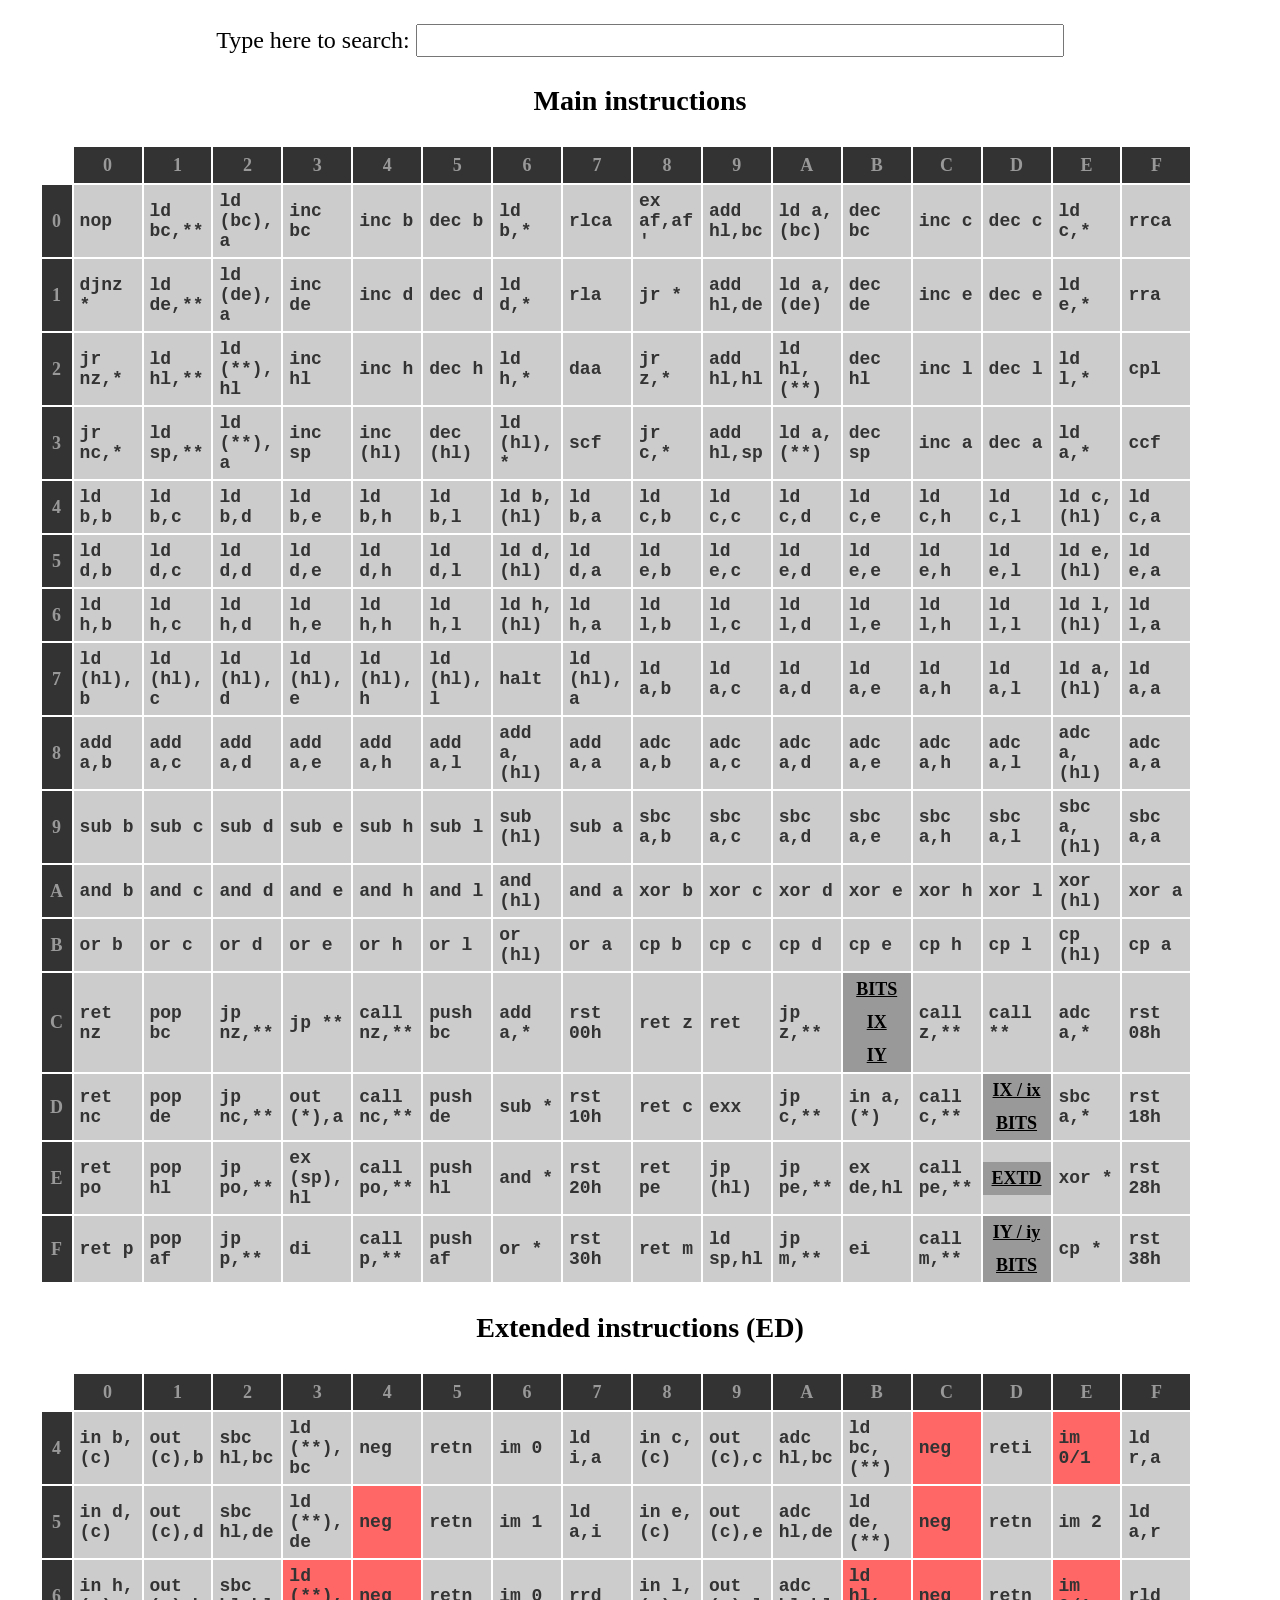
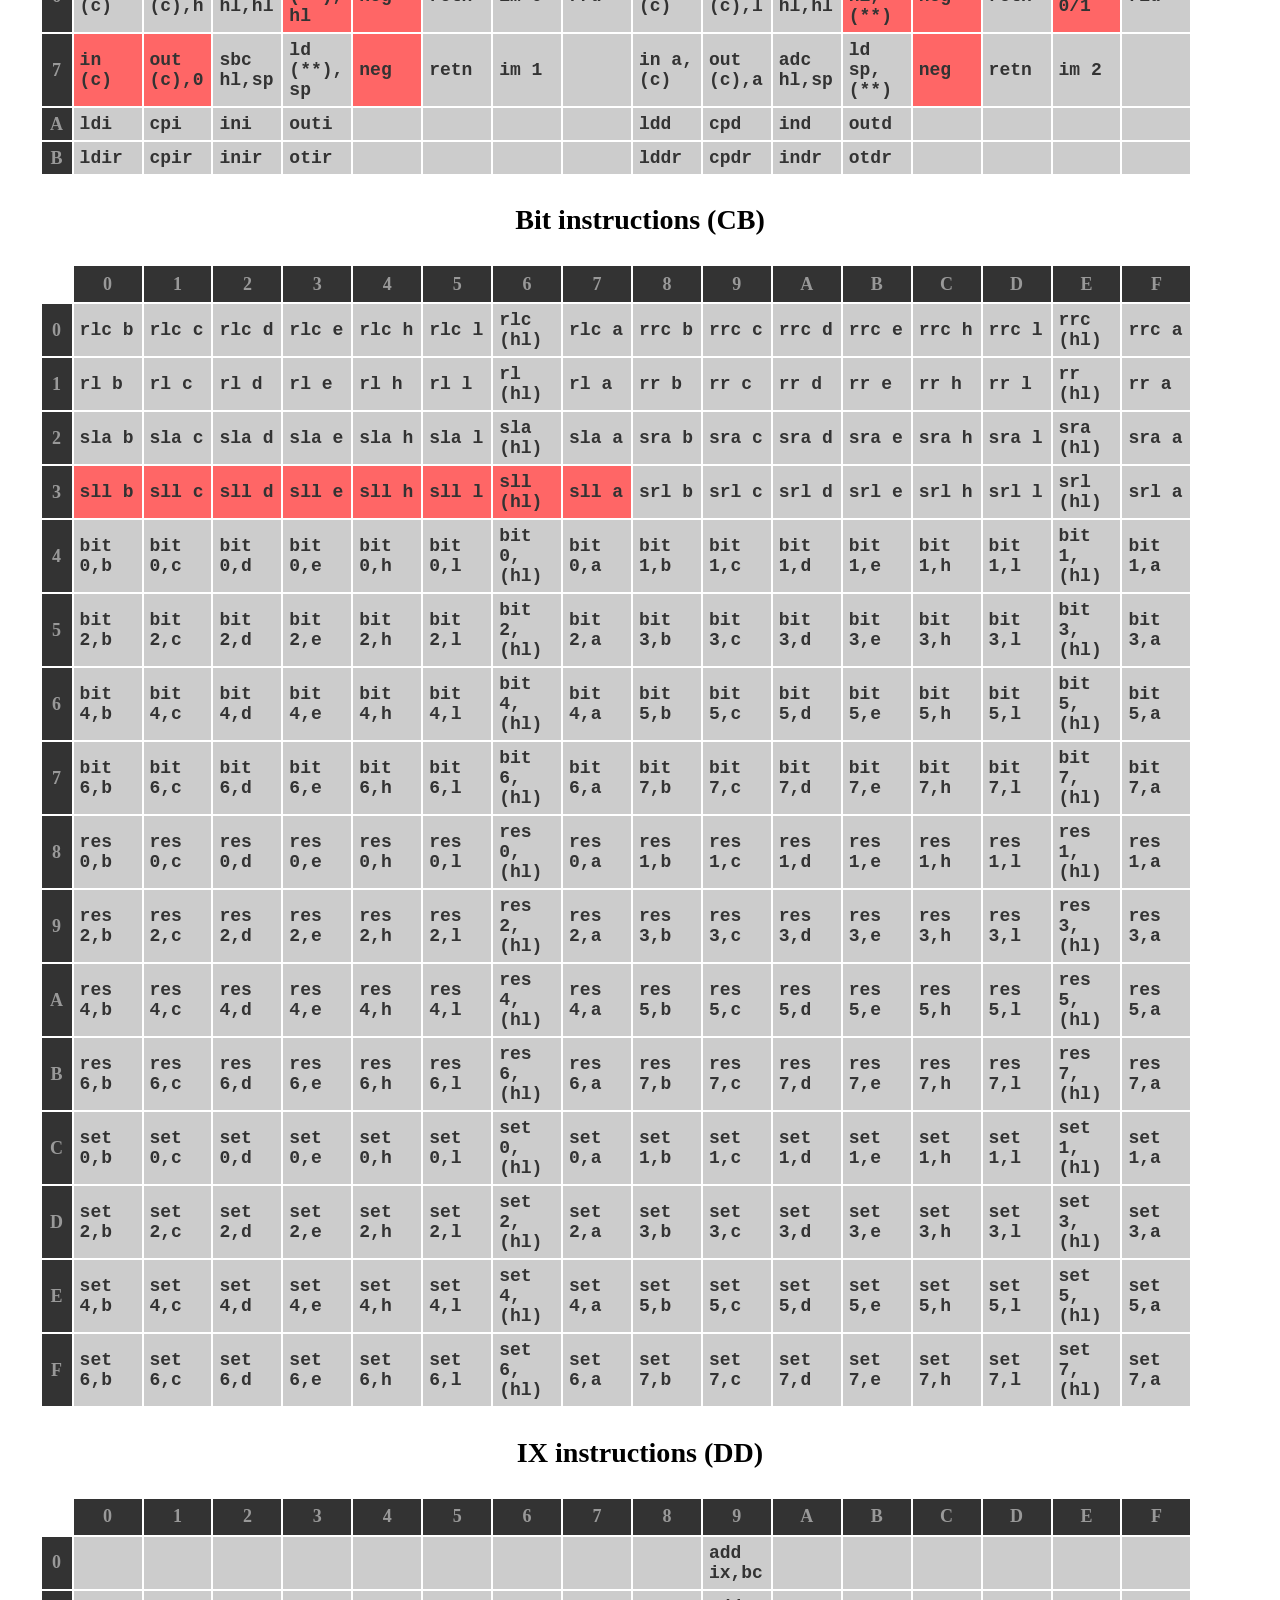
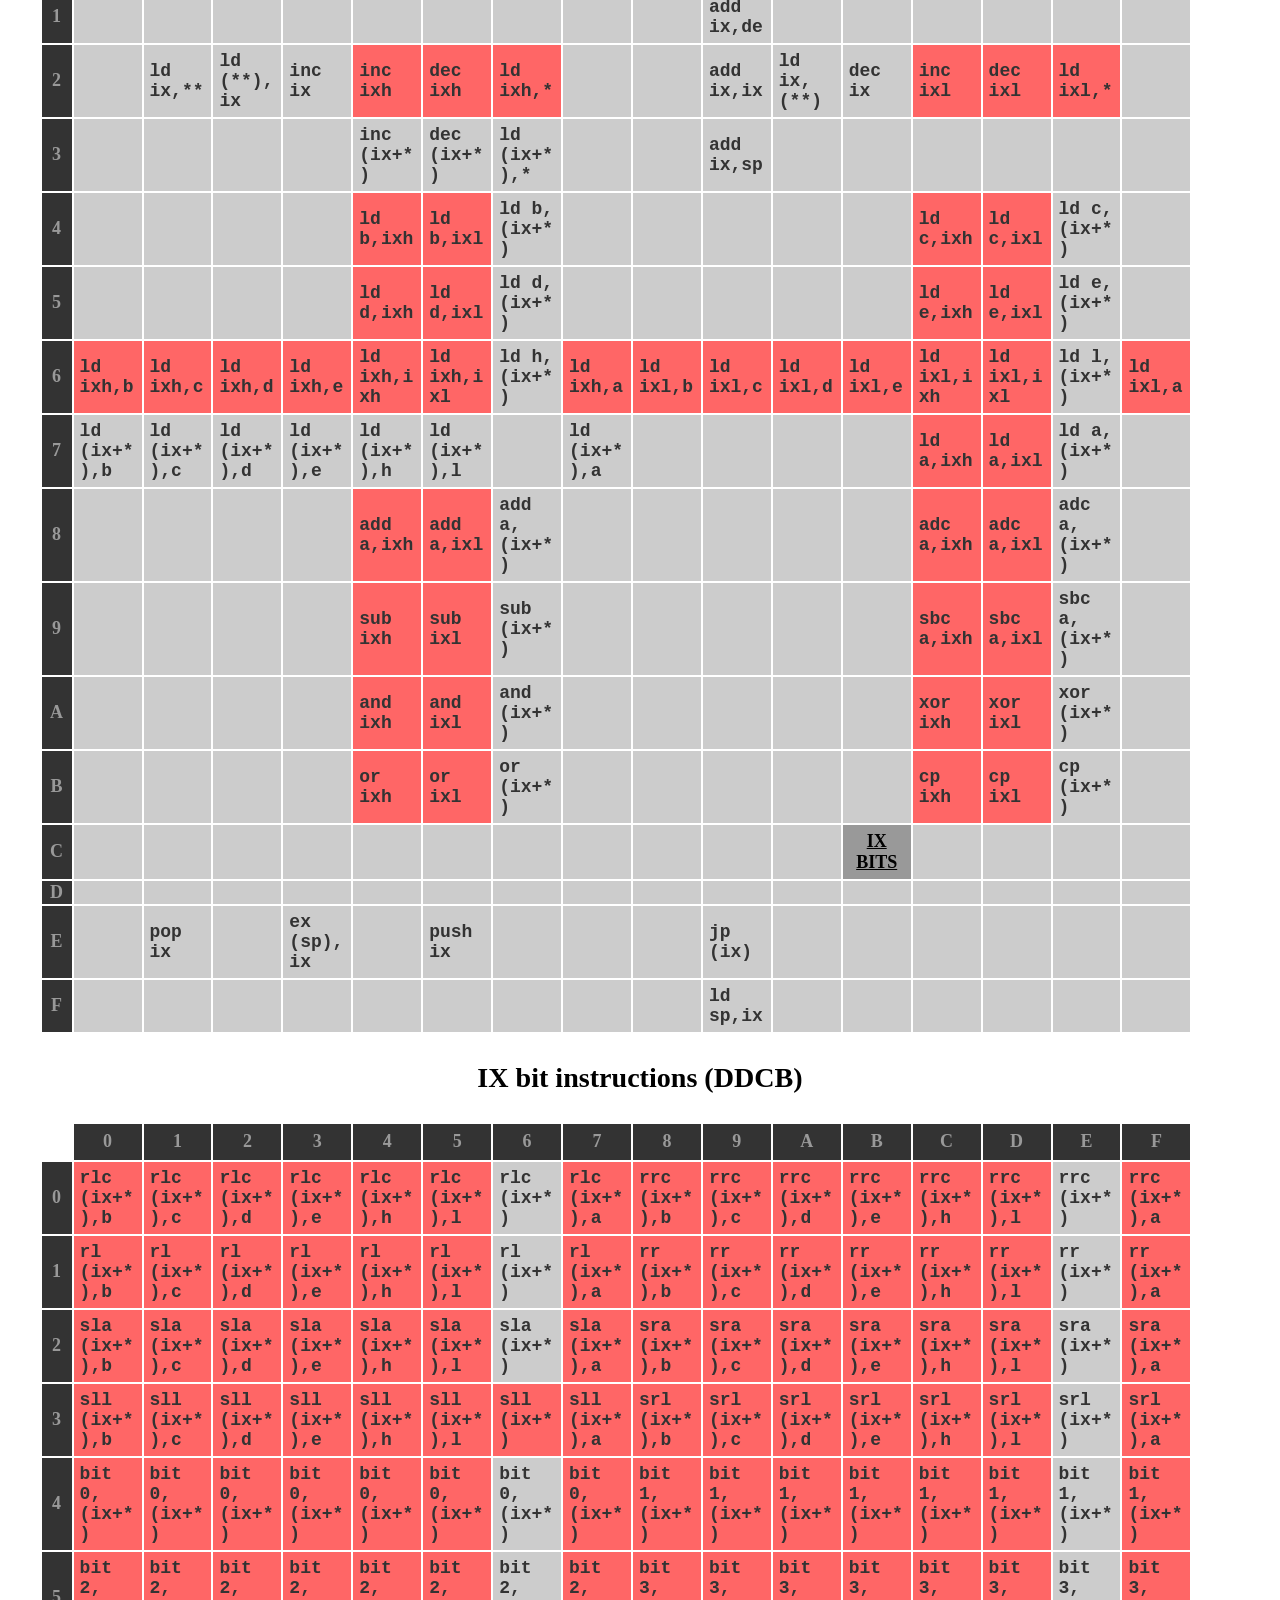
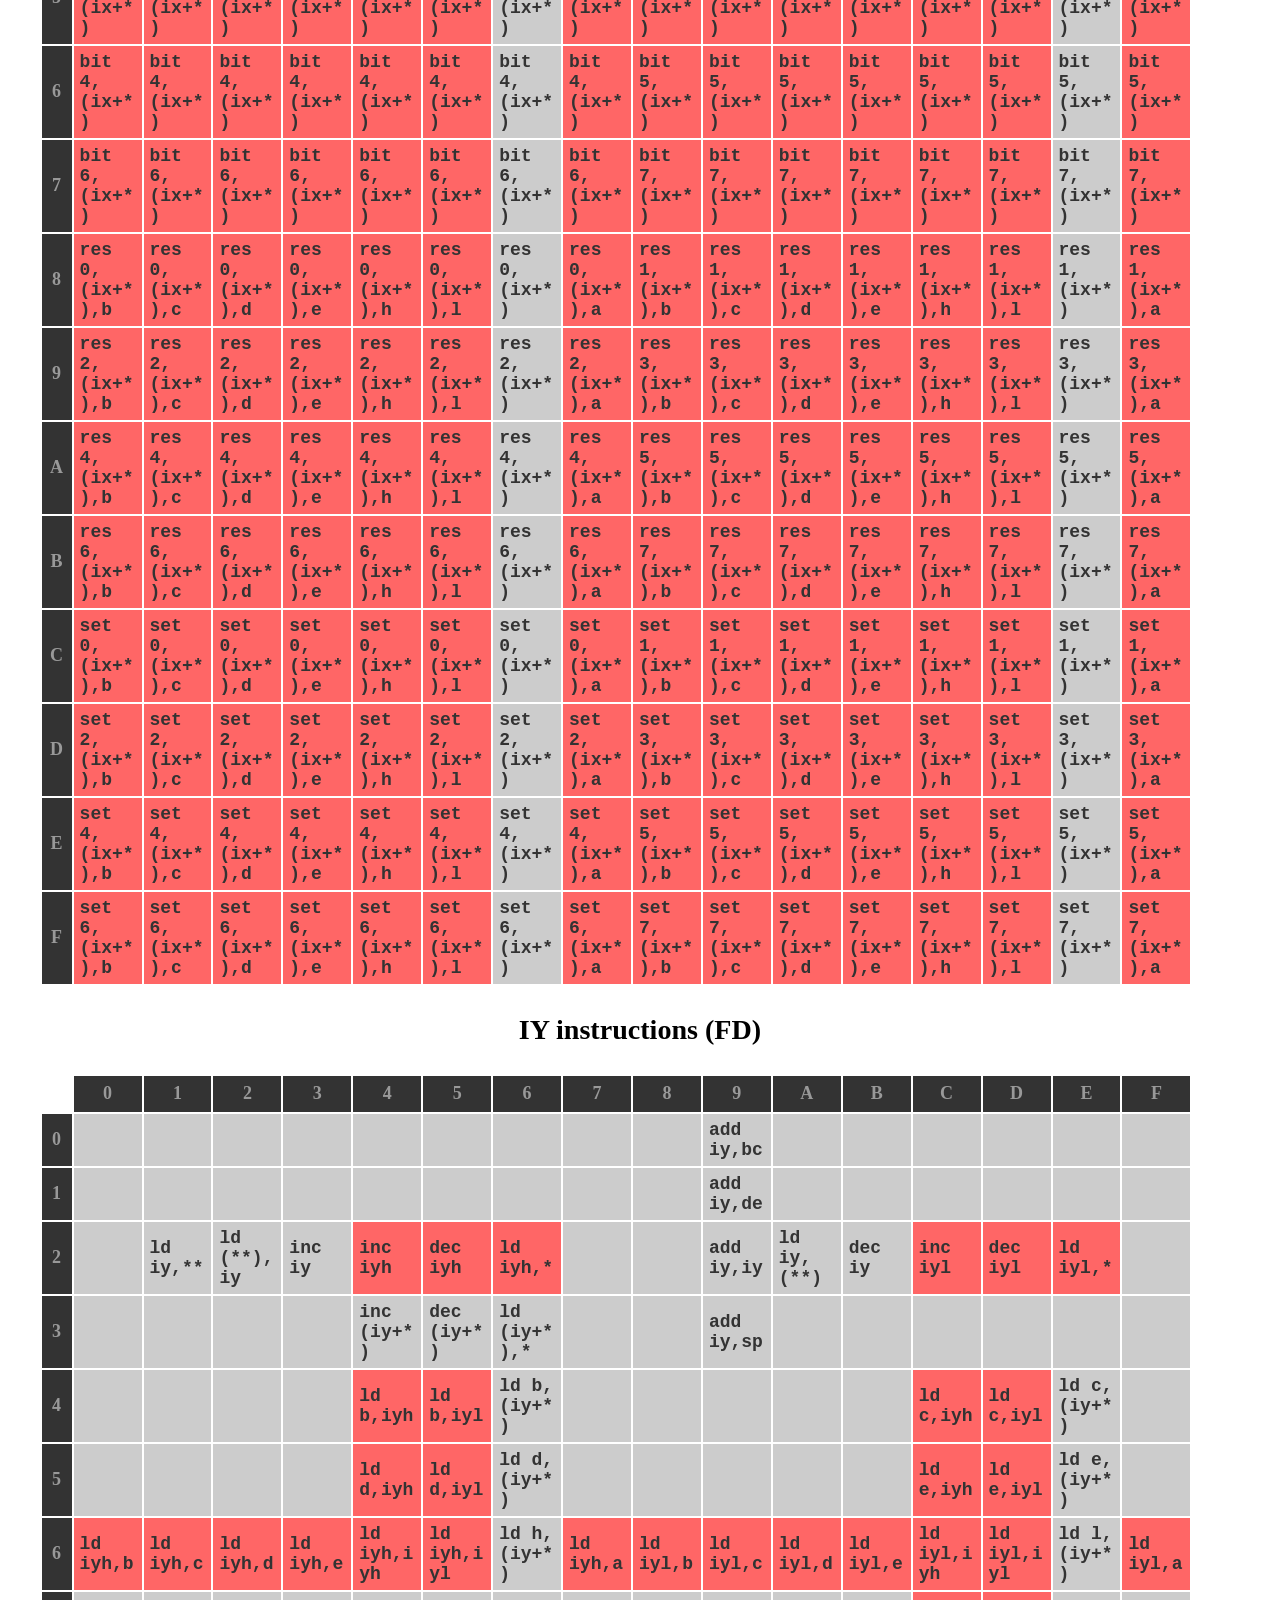
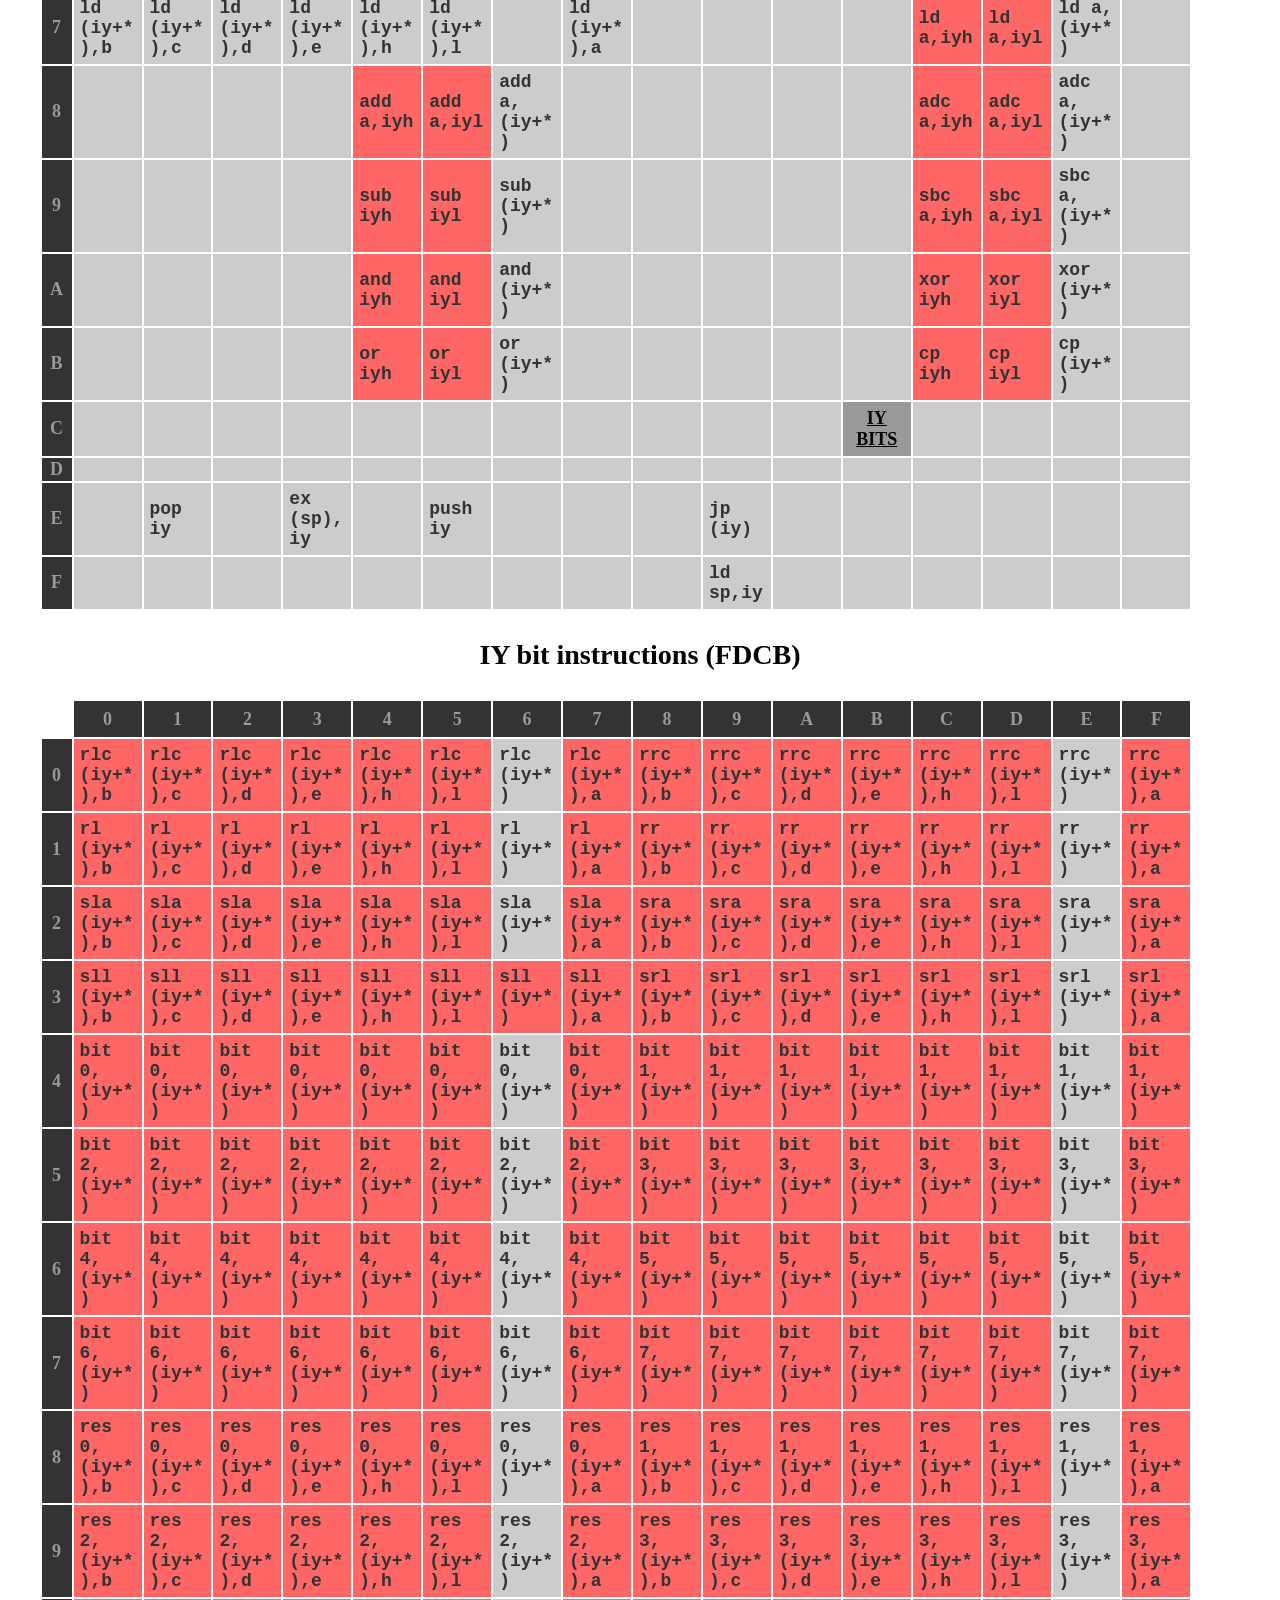
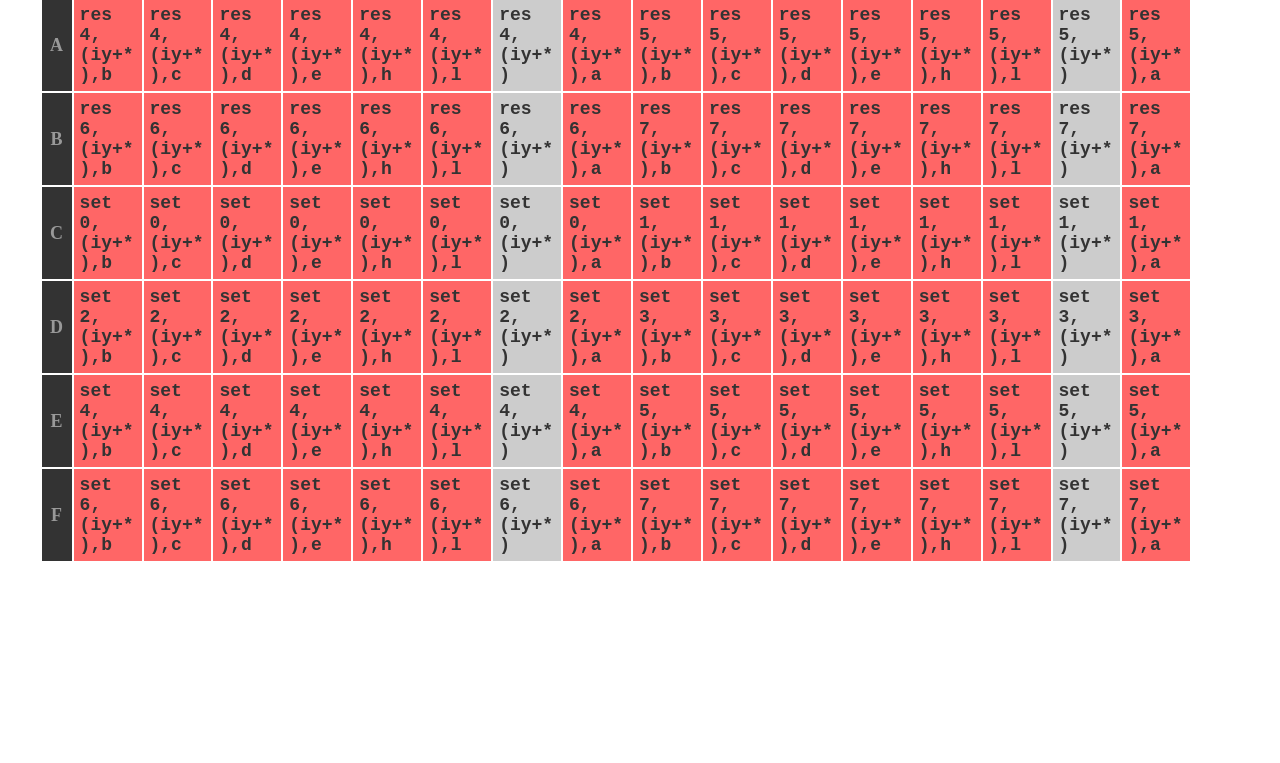
<file: index.html>
<!DOCTYPE html PUBLIC "-//W3C//DTD XHTML 1.0 Strict//EN" "http://www.w3.org/TR/xhtml1/DTD/xhtml1-strict.dtd">
<html xmlns="http://www.w3.org/1999/xhtml">
  <head>
    <title>Z80 instruction set - ClrHome</title>
    <meta http-equiv="Content-Type" content="text/html; charset=utf-8" />
    <link type="text/css" rel="stylesheet" href="././resources/css/page-styles.css" />
    <link rel="shortcut icon" href="https://worldofspectrum.org/addons/shared_addons/themes/bootstrap/img/favicons/favicon.ico" />
    <script type="text/javascript" src="././resources/lib/jquery.js"></script>
    <script type="text/javascript" src="././resources/js/page-script.js"></script>
    <script type="text/javascript">// <![CDATA[
    // ]]></script>
  </head>
  <body>
    <div>
      <p>Type here to search: <input type="text" id="search" /></p>
      <h3 id="table1">Main instructions</h3>
      <table title="">
        <tr>
          <td></td>
          <th>0</th>
          <th>1</th>
          <th>2</th>
          <th>3</th>
          <th>4</th>
          <th>5</th>
          <th>6</th>
          <th>7</th>
          <th>8</th>
          <th>9</th>
          <th>A</th>
          <th>B</th>
          <th>C</th>
          <th>D</th>
          <th>E</th>
          <th>F</th>
        </tr>
        <tr>
          <th>0</th>
          <td axis="------|1|4|No operation is performed.">nop</td>
          <td axis="------|3|10|Loads ** into bc.">ld bc,**</td>
          <td axis="------|1|7|Stores a into the memory location pointed to by bc.">ld (bc),a</td>
          <td axis="------|1|6|Adds one to bc.">inc bc</td>
          <td axis="-+V+++|1|4|Adds one to b.">inc b</td>
          <td axis="-+V+++|1|4|Subtracts one from b.">dec b</td>
          <td axis="------|2|7|Loads * into b.">ld b,*</td>
          <td axis="+0-0--|1|4|The contents of a are rotated left one bit position. The contents of bit 7 are copied to the carry flag and bit 0.">rlca</td>
          <td axis="------|1|4|Exchanges the 16-bit contents of af and af'.">ex af,af'</td>
          <td axis="++-+--|1|11|The value of bc is added to hl.">add hl,bc</td>
          <td axis="------|1|7|Loads the value pointed to by bc into a.">ld a,(bc)</td>
          <td axis="------|1|6|Subtracts one from bc.">dec bc</td>
          <td axis="-+V+++|1|4|Adds one to c.">inc c</td>
          <td axis="-+V+++|1|4|Subtracts one from c.">dec c</td>
          <td axis="------|2|7|Loads * into c.">ld c,*</td>
          <td axis="+0-0--|1|4|The contents of a are rotated right one bit position. The contents of bit 0 are copied to the carry flag and bit 7.">rrca</td>
        </tr>
        <tr>
          <th>1</th>
          <td axis="------|2|13/8|The b register is decremented, and if not zero, the signed value * is added to pc. The jump is measured from the start of the instruction opcode.">djnz *</td>
          <td axis="------|3|10|Loads ** into de.">ld de,**</td>
          <td axis="------|1|7|Stores a into the memory location pointed to by de.">ld (de),a</td>
          <td axis="------|1|6|Adds one to de.">inc de</td>
          <td axis="-+V+++|1|4|Adds one to d.">inc d</td>
          <td axis="-+V+++|1|4|Subtracts one from d.">dec d</td>
          <td axis="------|2|7|Loads * into d.">ld d,*</td>
          <td axis="+0-0--|1|4|The contents of a are rotated left one bit position. The contents of bit 7 are copied to the carry flag and the previous contents of the carry flag are copied to bit 0.">rla</td>
          <td axis="------|2|12|The signed value * is added to pc. The jump is measured from the start of the instruction opcode.">jr *</td>
          <td axis="++-+--|1|11|The value of de is added to hl.">add hl,de</td>
          <td axis="------|1|7|Loads the value pointed to by de into a.">ld a,(de)</td>
          <td axis="------|1|6|Subtracts one from de.">dec de</td>
          <td axis="-+V+++|1|4|Adds one to e.">inc e</td>
          <td axis="-+V+++|1|4|Subtracts one from e.">dec e</td>
          <td axis="------|2|7|Loads * into e.">ld e,*</td>
          <td axis="+0-0--|1|4|The contents of a are rotated right one bit position. The contents of bit 0 are copied to the carry flag and the previous contents of the carry flag are copied to bit 7.">rra</td>
        </tr>
        <tr>
          <th>2</th>
          <td axis="------|2|12/7|If condition cc is true, the signed value * is added to pc. The jump is measured from the start of the instruction opcode.">jr nz,*</td>
          <td axis="------|3|10|Loads ** into hl.">ld hl,**</td>
          <td axis="------|3|16|Stores hl into the memory location pointed to by **.">ld (**),hl</td>
          <td axis="------|1|6|Adds one to hl.">inc hl</td>
          <td axis="-+V+++|1|4|Adds one to h.">inc h</td>
          <td axis="-+V+++|1|4|Subtracts one from h.">dec h</td>
          <td axis="------|2|7|Loads * into h.">ld h,*</td>
          <td axis="*-P*++|1|4|Adjusts a for BCD addition and subtraction operations.">daa</td>
          <td axis="------|2|12/7|If condition cc is true, the signed value * is added to pc. The jump is measured from the start of the instruction opcode.">jr z,*</td>
          <td axis="++-+--|1|11|The value of hl is added to hl.">add hl,hl</td>
          <td axis="------|3|16|Loads the value pointed to by ** into hl.">ld hl,(**)</td>
          <td axis="------|1|6|Subtracts one from hl.">dec hl</td>
          <td axis="-+V+++|1|4|Adds one to l.">inc l</td>
          <td axis="-+V+++|1|4|Subtracts one from l.">dec l</td>
          <td axis="------|2|7|Loads * into l.">ld l,*</td>
          <td axis="-1-1--|1|4|The contents of a are inverted (one's complement).">cpl</td>
        </tr>
        <tr>
          <th>3</th>
          <td axis="------|2|12/7|If condition cc is true, the signed value * is added to pc. The jump is measured from the start of the instruction opcode.">jr nc,*</td>
          <td axis="------|3|10|Loads ** into sp.">ld sp,**</td>
          <td axis="------|3|13|Stores a into the memory location pointed to by **.">ld (**),a</td>
          <td axis="------|1|6|Adds one to sp.">inc sp</td>
          <td axis="-+V+++|1|11|Adds one to (hl).">inc (hl)</td>
          <td axis="-+V+++|1|11|Subtracts one from (hl).">dec (hl)</td>
          <td axis="------|2|10|Loads * into (hl).">ld (hl),*</td>
          <td axis="10-0--|1|4|Sets the carry flag.">scf</td>
          <td axis="------|2|12/7|If condition cc is true, the signed value * is added to pc. The jump is measured from the start of the instruction opcode.">jr c,*</td>
          <td axis="++-+--|1|11|The value of sp is added to hl.">add hl,sp</td>
          <td axis="------|3|13|Loads the value pointed to by ** into a.">ld a,(**)</td>
          <td axis="------|1|6|Subtracts one from sp.">dec sp</td>
          <td axis="-+V+++|1|4|Adds one to a.">inc a</td>
          <td axis="-+V+++|1|4|Subtracts one from a.">dec a</td>
          <td axis="------|2|7|Loads * into a.">ld a,*</td>
          <td axis="*0-*--|1|4|Inverts the carry flag.">ccf</td>
        </tr>
        <tr>
          <th>4</th>
          <td axis="------|1|4|The contents of b are loaded into b.">ld b,b</td>
          <td axis="------|1|4|The contents of c are loaded into b.">ld b,c</td>
          <td axis="------|1|4|The contents of d are loaded into b.">ld b,d</td>
          <td axis="------|1|4|The contents of e are loaded into b.">ld b,e</td>
          <td axis="------|1|4|The contents of h are loaded into b.">ld b,h</td>
          <td axis="------|1|4|The contents of l are loaded into b.">ld b,l</td>
          <td axis="------|1|7|The contents of (hl) are loaded into b.">ld b,(hl)</td>
          <td axis="------|1|4|The contents of a are loaded into b.">ld b,a</td>
          <td axis="------|1|4|The contents of b are loaded into c.">ld c,b</td>
          <td axis="------|1|4|The contents of c are loaded into c.">ld c,c</td>
          <td axis="------|1|4|The contents of d are loaded into c.">ld c,d</td>
          <td axis="------|1|4|The contents of e are loaded into c.">ld c,e</td>
          <td axis="------|1|4|The contents of h are loaded into c.">ld c,h</td>
          <td axis="------|1|4|The contents of l are loaded into c.">ld c,l</td>
          <td axis="------|1|7|The contents of (hl) are loaded into c.">ld c,(hl)</td>
          <td axis="------|1|4|The contents of a are loaded into c.">ld c,a</td>
        </tr>
        <tr>
          <th>5</th>
          <td axis="------|1|4|The contents of b are loaded into d.">ld d,b</td>
          <td axis="------|1|4|The contents of c are loaded into d.">ld d,c</td>
          <td axis="------|1|4|The contents of d are loaded into d.">ld d,d</td>
          <td axis="------|1|4|The contents of e are loaded into d.">ld d,e</td>
          <td axis="------|1|4|The contents of h are loaded into d.">ld d,h</td>
          <td axis="------|1|4|The contents of l are loaded into d.">ld d,l</td>
          <td axis="------|1|7|The contents of (hl) are loaded into d.">ld d,(hl)</td>
          <td axis="------|1|4|The contents of a are loaded into d.">ld d,a</td>
          <td axis="------|1|4|The contents of b are loaded into e.">ld e,b</td>
          <td axis="------|1|4|The contents of c are loaded into e.">ld e,c</td>
          <td axis="------|1|4|The contents of d are loaded into e.">ld e,d</td>
          <td axis="------|1|4|The contents of e are loaded into e.">ld e,e</td>
          <td axis="------|1|4|The contents of h are loaded into e.">ld e,h</td>
          <td axis="------|1|4|The contents of l are loaded into e.">ld e,l</td>
          <td axis="------|1|7|The contents of (hl) are loaded into e.">ld e,(hl)</td>
          <td axis="------|1|4|The contents of a are loaded into e.">ld e,a</td>
        </tr>
        <tr>
          <th>6</th>
          <td axis="------|1|4|The contents of b are loaded into h.">ld h,b</td>
          <td axis="------|1|4|The contents of c are loaded into h.">ld h,c</td>
          <td axis="------|1|4|The contents of d are loaded into h.">ld h,d</td>
          <td axis="------|1|4|The contents of e are loaded into h.">ld h,e</td>
          <td axis="------|1|4|The contents of h are loaded into h.">ld h,h</td>
          <td axis="------|1|4|The contents of l are loaded into h.">ld h,l</td>
          <td axis="------|1|7|The contents of (hl) are loaded into h.">ld h,(hl)</td>
          <td axis="------|1|4|The contents of a are loaded into h.">ld h,a</td>
          <td axis="------|1|4|The contents of b are loaded into l.">ld l,b</td>
          <td axis="------|1|4|The contents of c are loaded into l.">ld l,c</td>
          <td axis="------|1|4|The contents of d are loaded into l.">ld l,d</td>
          <td axis="------|1|4|The contents of e are loaded into l.">ld l,e</td>
          <td axis="------|1|4|The contents of h are loaded into l.">ld l,h</td>
          <td axis="------|1|4|The contents of l are loaded into l.">ld l,l</td>
          <td axis="------|1|7|The contents of (hl) are loaded into l.">ld l,(hl)</td>
          <td axis="------|1|4|The contents of a are loaded into l.">ld l,a</td>
        </tr>
        <tr>
          <th>7</th>
          <td axis="------|1|7|The contents of b are loaded into (hl).">ld (hl),b</td>
          <td axis="------|1|7|The contents of c are loaded into (hl).">ld (hl),c</td>
          <td axis="------|1|7|The contents of d are loaded into (hl).">ld (hl),d</td>
          <td axis="------|1|7|The contents of e are loaded into (hl).">ld (hl),e</td>
          <td axis="------|1|7|The contents of h are loaded into (hl).">ld (hl),h</td>
          <td axis="------|1|7|The contents of l are loaded into (hl).">ld (hl),l</td>
          <td axis="------|1|4|Suspends CPU operation until an interrupt or reset occurs.">halt</td>
          <td axis="------|1|7|The contents of a are loaded into (hl).">ld (hl),a</td>
          <td axis="------|1|4|The contents of b are loaded into a.">ld a,b</td>
          <td axis="------|1|4|The contents of c are loaded into a.">ld a,c</td>
          <td axis="------|1|4|The contents of d are loaded into a.">ld a,d</td>
          <td axis="------|1|4|The contents of e are loaded into a.">ld a,e</td>
          <td axis="------|1|4|The contents of h are loaded into a.">ld a,h</td>
          <td axis="------|1|4|The contents of l are loaded into a.">ld a,l</td>
          <td axis="------|1|7|The contents of (hl) are loaded into a.">ld a,(hl)</td>
          <td axis="------|1|4|The contents of a are loaded into a.">ld a,a</td>
        </tr>
        <tr>
          <th>8</th>
          <td axis="++V+++|1|4|Adds b to a.">add a,b</td>
          <td axis="++V+++|1|4|Adds c to a.">add a,c</td>
          <td axis="++V+++|1|4|Adds d to a.">add a,d</td>
          <td axis="++V+++|1|4|Adds e to a.">add a,e</td>
          <td axis="++V+++|1|4|Adds h to a.">add a,h</td>
          <td axis="++V+++|1|4|Adds l to a.">add a,l</td>
          <td axis="++V+++|1|7|Adds (hl) to a.">add a,(hl)</td>
          <td axis="++V+++|1|4|Adds a to a.">add a,a</td>
          <td axis="++V+++|1|4|Adds b and the carry flag to a.">adc a,b</td>
          <td axis="++V+++|1|4|Adds c and the carry flag to a.">adc a,c</td>
          <td axis="++V+++|1|4|Adds d and the carry flag to a.">adc a,d</td>
          <td axis="++V+++|1|4|Adds e and the carry flag to a.">adc a,e</td>
          <td axis="++V+++|1|4|Adds h and the carry flag to a.">adc a,h</td>
          <td axis="++V+++|1|4|Adds l and the carry flag to a.">adc a,l</td>
          <td axis="++V+++|1|7|Adds (hl) and the carry flag to a.">adc a,(hl)</td>
          <td axis="++V+++|1|4|Adds a and the carry flag to a.">adc a,a</td>
        </tr>
        <tr>
          <th>9</th>
          <td axis="++V+++|1|4|Subtracts b from a.">sub b</td>
          <td axis="++V+++|1|4|Subtracts c from a.">sub c</td>
          <td axis="++V+++|1|4|Subtracts d from a.">sub d</td>
          <td axis="++V+++|1|4|Subtracts e from a.">sub e</td>
          <td axis="++V+++|1|4|Subtracts h from a.">sub h</td>
          <td axis="++V+++|1|4|Subtracts l from a.">sub l</td>
          <td axis="++V+++|1|7|Subtracts (hl) from a.">sub (hl)</td>
          <td axis="++V+++|1|4|Subtracts a from a.">sub a</td>
          <td axis="++V+++|1|4|Subtracts b and the carry flag from a.">sbc a,b</td>
          <td axis="++V+++|1|4|Subtracts c and the carry flag from a.">sbc a,c</td>
          <td axis="++V+++|1|4|Subtracts d and the carry flag from a.">sbc a,d</td>
          <td axis="++V+++|1|4|Subtracts e and the carry flag from a.">sbc a,e</td>
          <td axis="++V+++|1|4|Subtracts h and the carry flag from a.">sbc a,h</td>
          <td axis="++V+++|1|4|Subtracts l and the carry flag from a.">sbc a,l</td>
          <td axis="++V+++|1|7|Subtracts (hl) and the carry flag from a.">sbc a,(hl)</td>
          <td axis="++V+++|1|4|Subtracts a and the carry flag from a.">sbc a,a</td>
        </tr>
        <tr>
          <th>A</th>
          <td axis="00P1++|1|4|Bitwise AND on a with b.">and b</td>
          <td axis="00P1++|1|4|Bitwise AND on a with c.">and c</td>
          <td axis="00P1++|1|4|Bitwise AND on a with d.">and d</td>
          <td axis="00P1++|1|4|Bitwise AND on a with e.">and e</td>
          <td axis="00P1++|1|4|Bitwise AND on a with h.">and h</td>
          <td axis="00P1++|1|4|Bitwise AND on a with l.">and l</td>
          <td axis="00P1++|1|7|Bitwise AND on a with (hl).">and (hl)</td>
          <td axis="00P1++|1|4|Bitwise AND on a with a.">and a</td>
          <td axis="00P0++|1|4|Bitwise XOR on a with b.">xor b</td>
          <td axis="00P0++|1|4|Bitwise XOR on a with c.">xor c</td>
          <td axis="00P0++|1|4|Bitwise XOR on a with d.">xor d</td>
          <td axis="00P0++|1|4|Bitwise XOR on a with e.">xor e</td>
          <td axis="00P0++|1|4|Bitwise XOR on a with h.">xor h</td>
          <td axis="00P0++|1|4|Bitwise XOR on a with l.">xor l</td>
          <td axis="00P0++|1|7|Bitwise XOR on a with (hl).">xor (hl)</td>
          <td axis="00P0++|1|4|Bitwise XOR on a with a.">xor a</td>
        </tr>
        <tr>
          <th>B</th>
          <td axis="00P0++|1|4|Bitwise OR on a with b.">or b</td>
          <td axis="00P0++|1|4|Bitwise OR on a with c.">or c</td>
          <td axis="00P0++|1|4|Bitwise OR on a with d.">or d</td>
          <td axis="00P0++|1|4|Bitwise OR on a with e.">or e</td>
          <td axis="00P0++|1|4|Bitwise OR on a with h.">or h</td>
          <td axis="00P0++|1|4|Bitwise OR on a with l.">or l</td>
          <td axis="00P0++|1|7|Bitwise OR on a with (hl).">or (hl)</td>
          <td axis="00P0++|1|4|Bitwise OR on a with a.">or a</td>
          <td axis="++V+++|1|4|Subtracts b from a and affects flags according to the result. a is not modified.">cp b</td>
          <td axis="++V+++|1|4|Subtracts c from a and affects flags according to the result. a is not modified.">cp c</td>
          <td axis="++V+++|1|4|Subtracts d from a and affects flags according to the result. a is not modified.">cp d</td>
          <td axis="++V+++|1|4|Subtracts e from a and affects flags according to the result. a is not modified.">cp e</td>
          <td axis="++V+++|1|4|Subtracts h from a and affects flags according to the result. a is not modified.">cp h</td>
          <td axis="++V+++|1|4|Subtracts l from a and affects flags according to the result. a is not modified.">cp l</td>
          <td axis="++V+++|1|7|Subtracts (hl) from a and affects flags according to the result. a is not modified.">cp (hl)</td>
          <td axis="++V+++|1|4|Subtracts a from a and affects flags according to the result. a is not modified.">cp a</td>
        </tr>
        <tr>
          <th>C</th>
          <td axis="------|1|11/5|If condition cc is true, the top stack entry is popped into pc.">ret nz</td>
          <td axis="------|1|10|The memory location pointed to by sp is stored into c and sp is incremented. The memory location pointed to by sp is stored into b and sp is incremented again.">pop bc</td>
          <td axis="------|3|10|If condition cc is true, ** is copied to pc.">jp nz,**</td>
          <td axis="------|3|10|** is copied to pc.">jp **</td>
          <td axis="------|3|17/10|If condition cc is true, the current pc value plus three is pushed onto the stack, then is loaded with **.">call nz,**</td>
          <td axis="------|1|11|sp is decremented and b is stored into the memory location pointed to by sp. sp is decremented again and c is stored into the memory location pointed to by sp.">push bc</td>
          <td axis="++V+++|2|7|Adds * to a.">add a,*</td>
          <td axis="------|1|11|The current pc value plus one is pushed onto the stack, then is loaded with 00h.">rst 00h</td>
          <td axis="------|1|11/5|If condition cc is true, the top stack entry is popped into pc.">ret z</td>
          <td axis="------|1|10|The top stack entry is popped into pc.">ret</td>
          <td axis="------|3|10|If condition cc is true, ** is copied to pc.">jp z,**</td>
          <td class="ln">
            <a href="#table3">BITS</a>
            <a href="#table5">IX</a>
            <a href="#table7">IY</a>
          </td>
          <td axis="------|3|17/10|If condition cc is true, the current pc value plus three is pushed onto the stack, then is loaded with **.">call z,**</td>
          <td axis="------|3|17|The current pc value plus three is pushed onto the stack, then is loaded with **.">call **</td>
          <td axis="++V+++|2|7|Adds * and the carry flag to a.">adc a,*</td>
          <td axis="------|1|11|The current pc value plus one is pushed onto the stack, then is loaded with 08h.">rst 08h</td>
        </tr>
        <tr>
          <th>D</th>
          <td axis="------|1|11/5|If condition cc is true, the top stack entry is popped into pc.">ret nc</td>
          <td axis="------|1|10|The memory location pointed to by sp is stored into e and sp is incremented. The memory location pointed to by sp is stored into d and sp is incremented again.">pop de</td>
          <td axis="------|3|10|If condition cc is true, ** is copied to pc.">jp nc,**</td>
          <td axis="------|2|11|The value of a is written to port *.">out (*),a</td>
          <td axis="------|3|17/10|If condition cc is true, the current pc value plus three is pushed onto the stack, then is loaded with **.">call nc,**</td>
          <td axis="------|1|11|sp is decremented and d is stored into the memory location pointed to by sp. sp is decremented again and e is stored into the memory location pointed to by sp.">push de</td>
          <td axis="++V+++|2|7|Subtracts * from a.">sub *</td>
          <td axis="------|1|11|The current pc value plus one is pushed onto the stack, then is loaded with 10h.">rst 10h</td>
          <td axis="------|1|11/5|If condition cc is true, the top stack entry is popped into pc.">ret c</td>
          <td axis="------|1|4|Exchanges the 16-bit contents of bc, de, and hl with bc', de', and hl'.">exx</td>
          <td axis="------|3|10|If condition cc is true, ** is copied to pc.">jp c,**</td>
          <td axis="------|2|11|A byte from port * is written to a.">in a,(*)</td>
          <td axis="------|3|17/10|If condition cc is true, the current pc value plus three is pushed onto the stack, then is loaded with **.">call c,**</td>
          <td class="ln">
            <a href="#table4">IX / ix</a>
            <a href="#table5">BITS</a>
          </td>
          <td axis="++V+++|2|7|Subtracts * and the carry flag from a.">sbc a,*</td>
          <td axis="------|1|11|The current pc value plus one is pushed onto the stack, then is loaded with 18h.">rst 18h</td>
        </tr>
        <tr>
          <th>E</th>
          <td axis="------|1|11/5|If condition cc is true, the top stack entry is popped into pc.">ret po</td>
          <td axis="------|1|10|The memory location pointed to by sp is stored into l and sp is incremented. The memory location pointed to by sp is stored into h and sp is incremented again.">pop hl</td>
          <td axis="------|3|10|If condition cc is true, ** is copied to pc.">jp po,**</td>
          <td axis="------|1|19|Exchanges (sp) with l, and (sp+1) with h.">ex (sp),hl</td>
          <td axis="------|3|17/10|If condition cc is true, the current pc value plus three is pushed onto the stack, then is loaded with **.">call po,**</td>
          <td axis="------|1|11|sp is decremented and h is stored into the memory location pointed to by sp. sp is decremented again and l is stored into the memory location pointed to by sp.">push hl</td>
          <td axis="00P1++|2|7|Bitwise AND on a with *.">and *</td>
          <td axis="------|1|11|The current pc value plus one is pushed onto the stack, then is loaded with 20h.">rst 20h</td>
          <td axis="------|1|11/5|If condition cc is true, the top stack entry is popped into pc.">ret pe</td>
          <td axis="------|1|4|Loads the value of hl into pc.">jp (hl)</td>
          <td axis="------|3|10|If condition cc is true, ** is copied to pc.">jp pe,**</td>
          <td axis="------|1|4|Exchanges the 16-bit contents of de and hl.">ex de,hl</td>
          <td axis="------|3|17/10|If condition cc is true, the current pc value plus three is pushed onto the stack, then is loaded with **.">call pe,**</td>
          <td class="ln">
            <a href="#table2">EXTD</a>
          </td>
          <td axis="00P0++|2|7|Bitwise XOR on a with *.">xor *</td>
          <td axis="------|1|11|The current pc value plus one is pushed onto the stack, then is loaded with 28h.">rst 28h</td>
        </tr>
        <tr>
          <th>F</th>
          <td axis="------|1|11/5|If condition cc is true, the top stack entry is popped into pc.">ret p</td>
          <td axis="------|1|10|The memory location pointed to by sp is stored into f and sp is incremented. The memory location pointed to by sp is stored into a and sp is incremented again.">pop af</td>
          <td axis="------|3|10|If condition cc is true, ** is copied to pc.">jp p,**</td>
          <td axis="------|1|4|Resets both interrupt flip-flops, thus prenting maskable interrupts from triggering.">di</td>
          <td axis="------|3|17/10|If condition cc is true, the current pc value plus three is pushed onto the stack, then is loaded with **.">call p,**</td>
          <td axis="------|1|11|sp is decremented and a is stored into the memory location pointed to by sp. sp is decremented again and f is stored into the memory location pointed to by sp.">push af</td>
          <td axis="00P0++|2|7|Bitwise OR on a with *.">or *</td>
          <td axis="------|1|11|The current pc value plus one is pushed onto the stack, then is loaded with 30h.">rst 30h</td>
          <td axis="------|1|11/5|If condition cc is true, the top stack entry is popped into pc.">ret m</td>
          <td axis="------|1|6|Loads the value of hl into sp.">ld sp,hl</td>
          <td axis="------|3|10|If condition cc is true, ** is copied to pc.">jp m,**</td>
          <td axis="------|1|4|Sets both interrupt flip-flops, thus allowing maskable interrupts to occur. An interrupt will not occur until after the immediatedly following instruction.">ei</td>
          <td axis="------|3|17/10|If condition cc is true, the current pc value plus three is pushed onto the stack, then is loaded with **.">call m,**</td>
          <td class="ln">
            <a href="#table6">IY / iy</a>
            <a href="#table7">BITS</a>
          </td>
          <td axis="++V+++|2|7|Subtracts * from a and affects flags according to the result. a is not modified.">cp *</td>
          <td axis="------|1|11|The current pc value plus one is pushed onto the stack, then is loaded with 38h.">rst 38h</td>
        </tr>
      </table>




<!-- extended instructions table -->
      <h3 id="table2">Extended instructions (ED)</h3>
      <table title="ED">
        <tr>
          <td></td>
          <th>0</th>
          <th>1</th>
          <th>2</th>
          <th>3</th>
          <th>4</th>
          <th>5</th>
          <th>6</th>
          <th>7</th>
          <th>8</th>
          <th>9</th>
          <th>A</th>
          <th>B</th>
          <th>C</th>
          <th>D</th>
          <th>E</th>
          <th>F</th>
        </tr>
        <tr style="display: none;" class="hideRow">
          <td></td>
        </tr>
        <tr style="display: none;" class="hideRow">
          <td></td>
        </tr>
        <tr style="display: none;" class="hideRow">
          <td></td>
        </tr>
        <tr style="display: none;" class="hideRow">
          <td></td>
        </tr>
        <tr>
          <th>4</th>
          <td axis="-0P0++|2|12|A byte from port c is written to b.">in b,(c)</td>
          <td axis="------|2|12|The value of b is written to port c.">out (c),b</td>
          <td axis="++V+++|2|15|Subtracts bc and the carry flag from hl.">sbc hl,bc</td>
          <td axis="------|4|20|Stores bc into the memory location pointed to by **.">ld (**),bc</td>
          <td axis="++V+++|2|8|The contents of a are negated (two's complement). Operation is the same as subtracting a from zero.">neg</td>
          <td axis="------|2|14|Used at the end of a non-maskable interrupt service routine (located at $0066) to pop the top stack entry into PC. The value of IFF2 is copied to IFF1 so that maskable interrupts are allowed to continue as before. NMIs are not enabled on the TI.">retn</td>
          <td axis="------|2|8|Sets interrupt mode 0.">im 0</td>
          <td axis="------|2|9|Stores the value of a into register i or r.">ld i,a</td>
          <td axis="-0P0++|2|12|A byte from port c is written to c.">in c,(c)</td>
          <td axis="------|2|12|The value of c is written to port c.">out (c),c</td>
          <td axis="++V+++|2|15|Adds bc and the carry flag to hl.">adc hl,bc</td>
          <td axis="------|4|20|Loads the value pointed to by ** into bc.">ld bc,(**)</td>
          <td class="un" axis="++V+++|2|8|The contents of a are negated (two's complement). Operation is the same as subtracting a from zero.">neg</td>
          <td axis="------|2|14|Used at the end of a maskable interrupt service routine. The top stack entry is popped into pc, and signals an I/O device that the interrupt has finished, allowing nested interrupts (not a consideration on the TI).">reti</td>
          <td class="un" axis="------|2|8|Sets undefined interrupt mode 0/1.">im 0/1</td>
          <td axis="------|2|9|Stores the value of a into register i or r.">ld r,a</td>
        </tr>
        <tr>
          <th>5</th>
          <td axis="-0P0++|2|12|A byte from port c is written to d.">in d,(c)</td>
          <td axis="------|2|12|The value of d is written to port c.">out (c),d</td>
          <td axis="++V+++|2|15|Subtracts de and the carry flag from hl.">sbc hl,de</td>
          <td axis="------|4|20|Stores de into the memory location pointed to by **.">ld (**),de</td>
          <td class="un" axis="++V+++|2|8|The contents of a are negated (two's complement). Operation is the same as subtracting a from zero.">neg</td>
          <td axis="------|2|14|Used at the end of a non-maskable interrupt service routine (located at $0066) to pop the top stack entry into PC. The value of IFF2 is copied to IFF1 so that maskable interrupts are allowed to continue as before. NMIs are not enabled on the TI.">retn</td>
          <td axis="------|2|8|Sets interrupt mode 1.">im 1</td>
          <td axis="-0*0++|2|9|Stores the value of register i or r into a.">ld a,i</td>
          <td axis="-0P0++|2|12|A byte from port c is written to e.">in e,(c)</td>
          <td axis="------|2|12|The value of e is written to port c.">out (c),e</td>
          <td axis="++V+++|2|15|Adds de and the carry flag to hl.">adc hl,de</td>
          <td axis="------|4|20|Loads the value pointed to by ** into de.">ld de,(**)</td>
          <td class="un" axis="++V+++|2|8|The contents of a are negated (two's complement). Operation is the same as subtracting a from zero.">neg</td>
          <td axis="------|2|14|Used at the end of a non-maskable interrupt service routine (located at $0066) to pop the top stack entry into PC. The value of IFF2 is copied to IFF1 so that maskable interrupts are allowed to continue as before. NMIs are not enabled on the TI.">retn</td>
          <td axis="------|2|8|Sets interrupt mode 2.">im 2</td>
          <td axis="-0*0++|2|9|Stores the value of register i or r into a.">ld a,r</td>
        </tr>
        <tr>
          <th>6</th>
          <td axis="-0P0++|2|12|A byte from port c is written to h.">in h,(c)</td>
          <td axis="------|2|12|The value of h is written to port c.">out (c),h</td>
          <td axis="++V+++|2|15|Subtracts hl and the carry flag from hl.">sbc hl,hl</td>
          <td class="un" axis="------|4|20|Stores hl into the memory location pointed to by **.">ld (**),hl</td>
          <td class="un" axis="++V+++|2|8|The contents of a are negated (two's complement). Operation is the same as subtracting a from zero.">neg</td>
          <td axis="------|2|14|Used at the end of a non-maskable interrupt service routine (located at $0066) to pop the top stack entry into PC. The value of IFF2 is copied to IFF1 so that maskable interrupts are allowed to continue as before. NMIs are not enabled on the TI.">retn</td>
          <td axis="------|2|8|Sets interrupt mode 0.">im 0</td>
          <td axis="-0P0++|2|18|The contents of the low-order nibble of (hl) are copied to the low-order nibble of a. The previous contents are copied to the high-order nibble of (hl). The previous contents are copied to the low-order nibble of (hl).">rrd</td>
          <td axis="-0P0++|2|12|A byte from port c is written to l.">in l,(c)</td>
          <td axis="------|2|12|The value of l is written to port c.">out (c),l</td>
          <td axis="++V+++|2|15|Adds hl and the carry flag to hl.">adc hl,hl</td>
          <td class="un" axis="------|4|20|Loads the value pointed to by ** into hl.">ld hl,(**)</td>
          <td class="un" axis="++V+++|2|8|The contents of a are negated (two's complement). Operation is the same as subtracting a from zero.">neg</td>
          <td axis="------|2|14|Used at the end of a non-maskable interrupt service routine (located at $0066) to pop the top stack entry into PC. The value of IFF2 is copied to IFF1 so that maskable interrupts are allowed to continue as before. NMIs are not enabled on the TI.">retn</td>
          <td class="un" axis="------|2|8|Sets undefined interrupt mode 0/1.">im 0/1</td>
          <td axis="-0P0++|2|18|The contents of the low-order nibble of (hl) are copied to the high-order nibble of (hl). The previous contents are copied to the low-order nibble of a. The previous contents are copied to the low-order nibble of (hl).">rld</td>
        </tr>
        <tr>
          <th>7</th>
          <td class="un" axis="-0P0++|2|12|Inputs a byte from port c and affects flags only.">in (c)</td>
          <td class="un" axis="------|2|12|Outputs a zero to port c.">out (c),0</td>
          <td axis="++V+++|2|15|Subtracts sp and the carry flag from hl.">sbc hl,sp</td>
          <td axis="------|4|20|Stores sp into the memory location pointed to by **.">ld (**),sp</td>
          <td class="un" axis="++V+++|2|8|The contents of a are negated (two's complement). Operation is the same as subtracting a from zero.">neg</td>
          <td axis="------|2|14|Used at the end of a non-maskable interrupt service routine (located at $0066) to pop the top stack entry into PC. The value of IFF2 is copied to IFF1 so that maskable interrupts are allowed to continue as before. NMIs are not enabled on the TI.">retn</td>
          <td axis="------|2|8|Sets interrupt mode 1.">im 1</td>
          <td></td>
          <td axis="-0P0++|2|12|A byte from port c is written to a.">in a,(c)</td>
          <td axis="------|2|12|The value of a is written to port c.">out (c),a</td>
          <td axis="++V+++|2|15|Adds sp and the carry flag to hl.">adc hl,sp</td>
          <td axis="------|4|20|Loads the value pointed to by ** into sp.">ld sp,(**)</td>
          <td class="un" axis="++V+++|2|8|The contents of a are negated (two's complement). Operation is the same as subtracting a from zero.">neg</td>
          <td axis="------|2|14|Used at the end of a non-maskable interrupt service routine (located at $0066) to pop the top stack entry into PC. The value of IFF2 is copied to IFF1 so that maskable interrupts are allowed to continue as before. NMIs are not enabled on the TI.">retn</td>
          <td axis="------|2|8|Sets interrupt mode 2.">im 2</td>
          <td></td>
        </tr>
        <tr style="display: none;" class="hideRow">
          <td></td>
        </tr>
        <tr style="display: none;" class="hideRow">
          <td></td>
        </tr>
        <tr>
          <th>A</th>
          <td axis="-0*0--|2|16|Transfers a byte of data from the memory location pointed to by hl to the memory location pointed to by de. Then hl and de are incremented and bc is decremented.">ldi</td>
          <td axis="-1*+++|2|16|Compares the value of the memory location pointed to by hl with a. Then hl is incremented and bc is decremented.">cpi</td>
          <td axis="-1  * |2|16|A byte from port c is written to the memory location pointed to by hl. Then hl is incremented and b is decremented.">ini</td>
          <td axis="-1  * |2|16|A byte from the memory location pointed to by hl is written to port c. Then hl is incremented and b is decremented.">outi</td>
          <td></td>
          <td></td>
          <td></td>
          <td></td>
          <td axis="-0*0--|2|16|Transfers a byte of data from the memory location pointed to by hl to the memory location pointed to by de. Then hl, de, and bc are decremented.">ldd</td>
          <td axis="-1*+++|2|16|Compares the value of the memory location pointed to by hl with a. Then hl and bc are decremented.">cpd</td>
          <td axis="-1  * |2|16|A byte from port c is written to the memory location pointed to by hl. Then hl and b are decremented.">ind</td>
          <td axis="-1  * |2|16|A byte from the memory location pointed to by hl is written to port c. Then hl and b are decremented.">outd</td>
          <td></td>
          <td></td>
          <td></td>
          <td></td>
        </tr>
        <tr>
          <th>B</th>
          <td axis="-000--|2|21/16|Transfers a byte of data from the memory location pointed to by hl to the memory location pointed to by de. Then hl and de are incremented and bc is decremented. If bc is not zero, this operation is repeated. Interrupts can trigger while this instruction is processing.">ldir</td>
          <td axis="-10+++|2|21/16|Compares the value of the memory location pointed to by hl with a. Then hl is incremented and bc is decremented. If bc is not zero and z is not set, this operation is repeated. Interrupts can trigger while this instruction is processing.">cpir</td>
          <td axis="-1  1 |2|21/16|A byte from port c is written to the memory location pointed to by hl. Then hl is incremented and b is decremented. If b is not zero, this operation is repeated. Interrupts can trigger while this instruction is processing.">inir</td>
          <td axis="-1  1 |2|21/16|A byte from the memory location pointed to by hl is written to port c. Then hl is incremented and b is decremented. If b is not zero, this operation is repeated. Interrupts can trigger while this instruction is processing.">otir</td>
          <td></td>
          <td></td>
          <td></td>
          <td></td>
          <td axis="-000--|2|21/16|Transfers a byte of data from the memory location pointed to by hl to the memory location pointed to by de. Then hl, de, and bc are decremented. If bc is not zero, this operation is repeated. Interrupts can trigger while this instruction is processing.">lddr</td>
          <td axis="-10+++|2|21/16|Compares the value of the memory location pointed to by hl with a. Then hl and bc are decremented. If bc is not zero and z is not set, this operation is repeated. Interrupts can trigger while this instruction is processing.">cpdr</td>
          <td axis="-1  1 |2|21/16|A byte from port c is written to the memory location pointed to by hl. Then hl and b are decremented. If b is not zero, this operation is repeated. Interrupts can trigger while this instruction is processing.">indr</td>
          <td axis="-1  1 |2|21/16|A byte from the memory location pointed to by hl is written to port c. Then hl and b are decremented. If b is not zero, this operation is repeated. Interrupts can trigger while this instruction is processing.">otdr</td>
          <td></td>
          <td></td>
          <td></td>
          <td></td>
        </tr>
      </table>




<!-- bit instructions table -->
      <h3 id="table3">Bit instructions (CB)</h3>
      <table title="CB">
        <tr>
          <td></td>
          <th>0</th>
          <th>1</th>
          <th>2</th>
          <th>3</th>
          <th>4</th>
          <th>5</th>
          <th>6</th>
          <th>7</th>
          <th>8</th>
          <th>9</th>
          <th>A</th>
          <th>B</th>
          <th>C</th>
          <th>D</th>
          <th>E</th>
          <th>F</th>
        </tr>
        <tr>
          <th>0</th>
          <td axis="+0P0++|2|8|The contents of b are rotated left one bit position. The contents of bit 7 are copied to the carry flag and bit 0.">rlc b</td>
          <td axis="+0P0++|2|8|The contents of c are rotated left one bit position. The contents of bit 7 are copied to the carry flag and bit 0.">rlc c</td>
          <td axis="+0P0++|2|8|The contents of d are rotated left one bit position. The contents of bit 7 are copied to the carry flag and bit 0.">rlc d</td>
          <td axis="+0P0++|2|8|The contents of e are rotated left one bit position. The contents of bit 7 are copied to the carry flag and bit 0.">rlc e</td>
          <td axis="+0P0++|2|8|The contents of h are rotated left one bit position. The contents of bit 7 are copied to the carry flag and bit 0.">rlc h</td>
          <td axis="+0P0++|2|8|The contents of l are rotated left one bit position. The contents of bit 7 are copied to the carry flag and bit 0.">rlc l</td>
          <td axis="+0P0++|2|15|The contents of (hl) are rotated left one bit position. The contents of bit 7 are copied to the carry flag and bit 0.">rlc (hl)</td>
          <td axis="+0P0++|2|8|The contents of a are rotated left one bit position. The contents of bit 7 are copied to the carry flag and bit 0.">rlc a</td>
          <td axis="+0P0++|2|8|The contents of b are rotated right one bit position. The contents of bit 0 are copied to the carry flag and bit 7.">rrc b</td>
          <td axis="+0P0++|2|8|The contents of c are rotated right one bit position. The contents of bit 0 are copied to the carry flag and bit 7.">rrc c</td>
          <td axis="+0P0++|2|8|The contents of d are rotated right one bit position. The contents of bit 0 are copied to the carry flag and bit 7.">rrc d</td>
          <td axis="+0P0++|2|8|The contents of e are rotated right one bit position. The contents of bit 0 are copied to the carry flag and bit 7.">rrc e</td>
          <td axis="+0P0++|2|8|The contents of h are rotated right one bit position. The contents of bit 0 are copied to the carry flag and bit 7.">rrc h</td>
          <td axis="+0P0++|2|8|The contents of l are rotated right one bit position. The contents of bit 0 are copied to the carry flag and bit 7.">rrc l</td>
          <td axis="+0P0++|2|15|The contents of (hl) are rotated right one bit position. The contents of bit 0 are copied to the carry flag and bit 7.">rrc (hl)</td>
          <td axis="+0P0++|2|8|The contents of a are rotated right one bit position. The contents of bit 0 are copied to the carry flag and bit 7.">rrc a</td>
        </tr>
        <tr>
          <th>1</th>
          <td axis="+0P0++|2|8|The contents of b are rotated left one bit position. The contents of bit 7 are copied to the carry flag and the previous contents of the carry flag are copied to bit 0.">rl b</td>
          <td axis="+0P0++|2|8|The contents of c are rotated left one bit position. The contents of bit 7 are copied to the carry flag and the previous contents of the carry flag are copied to bit 0.">rl c</td>
          <td axis="+0P0++|2|8|The contents of d are rotated left one bit position. The contents of bit 7 are copied to the carry flag and the previous contents of the carry flag are copied to bit 0.">rl d</td>
          <td axis="+0P0++|2|8|The contents of e are rotated left one bit position. The contents of bit 7 are copied to the carry flag and the previous contents of the carry flag are copied to bit 0.">rl e</td>
          <td axis="+0P0++|2|8|The contents of h are rotated left one bit position. The contents of bit 7 are copied to the carry flag and the previous contents of the carry flag are copied to bit 0.">rl h</td>
          <td axis="+0P0++|2|8|The contents of l are rotated left one bit position. The contents of bit 7 are copied to the carry flag and the previous contents of the carry flag are copied to bit 0.">rl l</td>
          <td axis="+0P0++|2|15|The contents of (hl) are rotated left one bit position. The contents of bit 7 are copied to the carry flag and the previous contents of the carry flag are copied to bit 0.">rl (hl)</td>
          <td axis="+0P0++|2|8|The contents of a are rotated left one bit position. The contents of bit 7 are copied to the carry flag and the previous contents of the carry flag are copied to bit 0.">rl a</td>
          <td axis="+0P0++|2|8|The contents of b are rotated right one bit position. The contents of bit 0 are copied to the carry flag and the previous contents of the carry flag are copied to bit 7.">rr b</td>
          <td axis="+0P0++|2|8|The contents of c are rotated right one bit position. The contents of bit 0 are copied to the carry flag and the previous contents of the carry flag are copied to bit 7.">rr c</td>
          <td axis="+0P0++|2|8|The contents of d are rotated right one bit position. The contents of bit 0 are copied to the carry flag and the previous contents of the carry flag are copied to bit 7.">rr d</td>
          <td axis="+0P0++|2|8|The contents of e are rotated right one bit position. The contents of bit 0 are copied to the carry flag and the previous contents of the carry flag are copied to bit 7.">rr e</td>
          <td axis="+0P0++|2|8|The contents of h are rotated right one bit position. The contents of bit 0 are copied to the carry flag and the previous contents of the carry flag are copied to bit 7.">rr h</td>
          <td axis="+0P0++|2|8|The contents of l are rotated right one bit position. The contents of bit 0 are copied to the carry flag and the previous contents of the carry flag are copied to bit 7.">rr l</td>
          <td axis="+0P0++|2|15|The contents of (hl) are rotated right one bit position. The contents of bit 0 are copied to the carry flag and the previous contents of the carry flag are copied to bit 7.">rr (hl)</td>
          <td axis="+0P0++|2|8|The contents of a are rotated right one bit position. The contents of bit 0 are copied to the carry flag and the previous contents of the carry flag are copied to bit 7.">rr a</td>
        </tr>
        <tr>
          <th>2</th>
          <td axis="+0P0++|2|8|The contents of b are shifted left one bit position. The contents of bit 7 are copied to the carry flag and a zero is put into bit 0.">sla b</td>
          <td axis="+0P0++|2|8|The contents of c are shifted left one bit position. The contents of bit 7 are copied to the carry flag and a zero is put into bit 0.">sla c</td>
          <td axis="+0P0++|2|8|The contents of d are shifted left one bit position. The contents of bit 7 are copied to the carry flag and a zero is put into bit 0.">sla d</td>
          <td axis="+0P0++|2|8|The contents of e are shifted left one bit position. The contents of bit 7 are copied to the carry flag and a zero is put into bit 0.">sla e</td>
          <td axis="+0P0++|2|8|The contents of h are shifted left one bit position. The contents of bit 7 are copied to the carry flag and a zero is put into bit 0.">sla h</td>
          <td axis="+0P0++|2|8|The contents of l are shifted left one bit position. The contents of bit 7 are copied to the carry flag and a zero is put into bit 0.">sla l</td>
          <td axis="+0P0++|2|15|The contents of (hl) are shifted left one bit position. The contents of bit 7 are copied to the carry flag and a zero is put into bit 0.">sla (hl)</td>
          <td axis="+0P0++|2|8|The contents of a are shifted left one bit position. The contents of bit 7 are copied to the carry flag and a zero is put into bit 0.">sla a</td>
          <td axis="+0P0++|2|8|The contents of b are shifted right one bit position. The contents of bit 0 are copied to the carry flag and the previous contents of bit 7 are unchanged.">sra b</td>
          <td axis="+0P0++|2|8|The contents of c are shifted right one bit position. The contents of bit 0 are copied to the carry flag and the previous contents of bit 7 are unchanged.">sra c</td>
          <td axis="+0P0++|2|8|The contents of d are shifted right one bit position. The contents of bit 0 are copied to the carry flag and the previous contents of bit 7 are unchanged.">sra d</td>
          <td axis="+0P0++|2|8|The contents of e are shifted right one bit position. The contents of bit 0 are copied to the carry flag and the previous contents of bit 7 are unchanged.">sra e</td>
          <td axis="+0P0++|2|8|The contents of h are shifted right one bit position. The contents of bit 0 are copied to the carry flag and the previous contents of bit 7 are unchanged.">sra h</td>
          <td axis="+0P0++|2|8|The contents of l are shifted right one bit position. The contents of bit 0 are copied to the carry flag and the previous contents of bit 7 are unchanged.">sra l</td>
          <td axis="+0P0++|2|15|The contents of (hl) are shifted right one bit position. The contents of bit 0 are copied to the carry flag and the previous contents of bit 7 are unchanged.">sra (hl)</td>
          <td axis="+0P0++|2|8|The contents of a are shifted right one bit position. The contents of bit 0 are copied to the carry flag and the previous contents of bit 7 are unchanged.">sra a</td>
        </tr>
        <tr>
          <th>3</th>
          <td class="un" axis="+0P0++|2|8|The contents of b are shifted left one bit position. The contents of bit 7 are put into the carry flag and a one is put into bit 0.">sll b</td>
          <td class="un" axis="+0P0++|2|8|The contents of c are shifted left one bit position. The contents of bit 7 are put into the carry flag and a one is put into bit 0.">sll c</td>
          <td class="un" axis="+0P0++|2|8|The contents of d are shifted left one bit position. The contents of bit 7 are put into the carry flag and a one is put into bit 0.">sll d</td>
          <td class="un" axis="+0P0++|2|8|The contents of e are shifted left one bit position. The contents of bit 7 are put into the carry flag and a one is put into bit 0.">sll e</td>
          <td class="un" axis="+0P0++|2|8|The contents of h are shifted left one bit position. The contents of bit 7 are put into the carry flag and a one is put into bit 0.">sll h</td>
          <td class="un" axis="+0P0++|2|8|The contents of l are shifted left one bit position. The contents of bit 7 are put into the carry flag and a one is put into bit 0.">sll l</td>
          <td class="un" axis="+0P0++|2|15|The contents of (hl) are shifted left one bit position. The contents of bit 7 are put into the carry flag and a one is put into bit 0.">sll (hl)</td>
          <td class="un" axis="+0P0++|2|8|The contents of a are shifted left one bit position. The contents of bit 7 are put into the carry flag and a one is put into bit 0.">sll a</td>
          <td axis="+0P0++|2|8|The contents of b are shifted right one bit position. The contents of bit 0 are copied to the carry flag and a zero is put into bit 7.">srl b</td>
          <td axis="+0P0++|2|8|The contents of c are shifted right one bit position. The contents of bit 0 are copied to the carry flag and a zero is put into bit 7.">srl c</td>
          <td axis="+0P0++|2|8|The contents of d are shifted right one bit position. The contents of bit 0 are copied to the carry flag and a zero is put into bit 7.">srl d</td>
          <td axis="+0P0++|2|8|The contents of e are shifted right one bit position. The contents of bit 0 are copied to the carry flag and a zero is put into bit 7.">srl e</td>
          <td axis="+0P0++|2|8|The contents of h are shifted right one bit position. The contents of bit 0 are copied to the carry flag and a zero is put into bit 7.">srl h</td>
          <td axis="+0P0++|2|8|The contents of l are shifted right one bit position. The contents of bit 0 are copied to the carry flag and a zero is put into bit 7.">srl l</td>
          <td axis="+0P0++|2|15|The contents of (hl) are shifted right one bit position. The contents of bit 0 are copied to the carry flag and a zero is put into bit 7.">srl (hl)</td>
          <td axis="+0P0++|2|8|The contents of a are shifted right one bit position. The contents of bit 0 are copied to the carry flag and a zero is put into bit 7.">srl a</td>
        </tr>
        <tr>
          <th>4</th>
          <td axis="-0 1+ |2|8|Tests bit 0 of b.">bit 0,b</td>
          <td axis="-0 1+ |2|8|Tests bit 0 of c.">bit 0,c</td>
          <td axis="-0 1+ |2|8|Tests bit 0 of d.">bit 0,d</td>
          <td axis="-0 1+ |2|8|Tests bit 0 of e.">bit 0,e</td>
          <td axis="-0 1+ |2|8|Tests bit 0 of h.">bit 0,h</td>
          <td axis="-0 1+ |2|8|Tests bit 0 of l.">bit 0,l</td>
          <td axis="-0 1+ |2|12|Tests bit 0 of (hl).">bit 0,(hl)</td>
          <td axis="-0 1+ |2|8|Tests bit 0 of a.">bit 0,a</td>
          <td axis="-0 1+ |2|8|Tests bit 1 of b.">bit 1,b</td>
          <td axis="-0 1+ |2|8|Tests bit 1 of c.">bit 1,c</td>
          <td axis="-0 1+ |2|8|Tests bit 1 of d.">bit 1,d</td>
          <td axis="-0 1+ |2|8|Tests bit 1 of e.">bit 1,e</td>
          <td axis="-0 1+ |2|8|Tests bit 1 of h.">bit 1,h</td>
          <td axis="-0 1+ |2|8|Tests bit 1 of l.">bit 1,l</td>
          <td axis="-0 1+ |2|12|Tests bit 1 of (hl).">bit 1,(hl)</td>
          <td axis="-0 1+ |2|8|Tests bit 1 of a.">bit 1,a</td>
        </tr>
        <tr>
          <th>5</th>
          <td axis="-0 1+ |2|8|Tests bit 2 of b.">bit 2,b</td>
          <td axis="-0 1+ |2|8|Tests bit 2 of c.">bit 2,c</td>
          <td axis="-0 1+ |2|8|Tests bit 2 of d.">bit 2,d</td>
          <td axis="-0 1+ |2|8|Tests bit 2 of e.">bit 2,e</td>
          <td axis="-0 1+ |2|8|Tests bit 2 of h.">bit 2,h</td>
          <td axis="-0 1+ |2|8|Tests bit 2 of l.">bit 2,l</td>
          <td axis="-0 1+ |2|12|Tests bit 2 of (hl).">bit 2,(hl)</td>
          <td axis="-0 1+ |2|8|Tests bit 2 of a.">bit 2,a</td>
          <td axis="-0 1+ |2|8|Tests bit 3 of b.">bit 3,b</td>
          <td axis="-0 1+ |2|8|Tests bit 3 of c.">bit 3,c</td>
          <td axis="-0 1+ |2|8|Tests bit 3 of d.">bit 3,d</td>
          <td axis="-0 1+ |2|8|Tests bit 3 of e.">bit 3,e</td>
          <td axis="-0 1+ |2|8|Tests bit 3 of h.">bit 3,h</td>
          <td axis="-0 1+ |2|8|Tests bit 3 of l.">bit 3,l</td>
          <td axis="-0 1+ |2|12|Tests bit 3 of (hl).">bit 3,(hl)</td>
          <td axis="-0 1+ |2|8|Tests bit 3 of a.">bit 3,a</td>
        </tr>
        <tr>
          <th>6</th>
          <td axis="-0 1+ |2|8|Tests bit 4 of b.">bit 4,b</td>
          <td axis="-0 1+ |2|8|Tests bit 4 of c.">bit 4,c</td>
          <td axis="-0 1+ |2|8|Tests bit 4 of d.">bit 4,d</td>
          <td axis="-0 1+ |2|8|Tests bit 4 of e.">bit 4,e</td>
          <td axis="-0 1+ |2|8|Tests bit 4 of h.">bit 4,h</td>
          <td axis="-0 1+ |2|8|Tests bit 4 of l.">bit 4,l</td>
          <td axis="-0 1+ |2|12|Tests bit 4 of (hl).">bit 4,(hl)</td>
          <td axis="-0 1+ |2|8|Tests bit 4 of a.">bit 4,a</td>
          <td axis="-0 1+ |2|8|Tests bit 5 of b.">bit 5,b</td>
          <td axis="-0 1+ |2|8|Tests bit 5 of c.">bit 5,c</td>
          <td axis="-0 1+ |2|8|Tests bit 5 of d.">bit 5,d</td>
          <td axis="-0 1+ |2|8|Tests bit 5 of e.">bit 5,e</td>
          <td axis="-0 1+ |2|8|Tests bit 5 of h.">bit 5,h</td>
          <td axis="-0 1+ |2|8|Tests bit 5 of l.">bit 5,l</td>
          <td axis="-0 1+ |2|12|Tests bit 5 of (hl).">bit 5,(hl)</td>
          <td axis="-0 1+ |2|8|Tests bit 5 of a.">bit 5,a</td>
        </tr>
        <tr>
          <th>7</th>
          <td axis="-0 1+ |2|8|Tests bit 6 of b.">bit 6,b</td>
          <td axis="-0 1+ |2|8|Tests bit 6 of c.">bit 6,c</td>
          <td axis="-0 1+ |2|8|Tests bit 6 of d.">bit 6,d</td>
          <td axis="-0 1+ |2|8|Tests bit 6 of e.">bit 6,e</td>
          <td axis="-0 1+ |2|8|Tests bit 6 of h.">bit 6,h</td>
          <td axis="-0 1+ |2|8|Tests bit 6 of l.">bit 6,l</td>
          <td axis="-0 1+ |2|12|Tests bit 6 of (hl).">bit 6,(hl)</td>
          <td axis="-0 1+ |2|8|Tests bit 6 of a.">bit 6,a</td>
          <td axis="-0 1+ |2|8|Tests bit 7 of b.">bit 7,b</td>
          <td axis="-0 1+ |2|8|Tests bit 7 of c.">bit 7,c</td>
          <td axis="-0 1+ |2|8|Tests bit 7 of d.">bit 7,d</td>
          <td axis="-0 1+ |2|8|Tests bit 7 of e.">bit 7,e</td>
          <td axis="-0 1+ |2|8|Tests bit 7 of h.">bit 7,h</td>
          <td axis="-0 1+ |2|8|Tests bit 7 of l.">bit 7,l</td>
          <td axis="-0 1+ |2|12|Tests bit 7 of (hl).">bit 7,(hl)</td>
          <td axis="-0 1+ |2|8|Tests bit 7 of a.">bit 7,a</td>
        </tr>
        <tr>
          <th>8</th>
          <td axis="------|2|8|Resets bit 0 of b.">res 0,b</td>
          <td axis="------|2|8|Resets bit 0 of c.">res 0,c</td>
          <td axis="------|2|8|Resets bit 0 of d.">res 0,d</td>
          <td axis="------|2|8|Resets bit 0 of e.">res 0,e</td>
          <td axis="------|2|8|Resets bit 0 of h.">res 0,h</td>
          <td axis="------|2|8|Resets bit 0 of l.">res 0,l</td>
          <td axis="------|2|15|Resets bit 0 of (hl).">res 0,(hl)</td>
          <td axis="------|2|8|Resets bit 0 of a.">res 0,a</td>
          <td axis="------|2|8|Resets bit 1 of b.">res 1,b</td>
          <td axis="------|2|8|Resets bit 1 of c.">res 1,c</td>
          <td axis="------|2|8|Resets bit 1 of d.">res 1,d</td>
          <td axis="------|2|8|Resets bit 1 of e.">res 1,e</td>
          <td axis="------|2|8|Resets bit 1 of h.">res 1,h</td>
          <td axis="------|2|8|Resets bit 1 of l.">res 1,l</td>
          <td axis="------|2|15|Resets bit 1 of (hl).">res 1,(hl)</td>
          <td axis="------|2|8|Resets bit 1 of a.">res 1,a</td>
        </tr>
        <tr>
          <th>9</th>
          <td axis="------|2|8|Resets bit 2 of b.">res 2,b</td>
          <td axis="------|2|8|Resets bit 2 of c.">res 2,c</td>
          <td axis="------|2|8|Resets bit 2 of d.">res 2,d</td>
          <td axis="------|2|8|Resets bit 2 of e.">res 2,e</td>
          <td axis="------|2|8|Resets bit 2 of h.">res 2,h</td>
          <td axis="------|2|8|Resets bit 2 of l.">res 2,l</td>
          <td axis="------|2|15|Resets bit 2 of (hl).">res 2,(hl)</td>
          <td axis="------|2|8|Resets bit 2 of a.">res 2,a</td>
          <td axis="------|2|8|Resets bit 3 of b.">res 3,b</td>
          <td axis="------|2|8|Resets bit 3 of c.">res 3,c</td>
          <td axis="------|2|8|Resets bit 3 of d.">res 3,d</td>
          <td axis="------|2|8|Resets bit 3 of e.">res 3,e</td>
          <td axis="------|2|8|Resets bit 3 of h.">res 3,h</td>
          <td axis="------|2|8|Resets bit 3 of l.">res 3,l</td>
          <td axis="------|2|15|Resets bit 3 of (hl).">res 3,(hl)</td>
          <td axis="------|2|8|Resets bit 3 of a.">res 3,a</td>
        </tr>
        <tr>
          <th>A</th>
          <td axis="------|2|8|Resets bit 4 of b.">res 4,b</td>
          <td axis="------|2|8|Resets bit 4 of c.">res 4,c</td>
          <td axis="------|2|8|Resets bit 4 of d.">res 4,d</td>
          <td axis="------|2|8|Resets bit 4 of e.">res 4,e</td>
          <td axis="------|2|8|Resets bit 4 of h.">res 4,h</td>
          <td axis="------|2|8|Resets bit 4 of l.">res 4,l</td>
          <td axis="------|2|15|Resets bit 4 of (hl).">res 4,(hl)</td>
          <td axis="------|2|8|Resets bit 4 of a.">res 4,a</td>
          <td axis="------|2|8|Resets bit 5 of b.">res 5,b</td>
          <td axis="------|2|8|Resets bit 5 of c.">res 5,c</td>
          <td axis="------|2|8|Resets bit 5 of d.">res 5,d</td>
          <td axis="------|2|8|Resets bit 5 of e.">res 5,e</td>
          <td axis="------|2|8|Resets bit 5 of h.">res 5,h</td>
          <td axis="------|2|8|Resets bit 5 of l.">res 5,l</td>
          <td axis="------|2|15|Resets bit 5 of (hl).">res 5,(hl)</td>
          <td axis="------|2|8|Resets bit 5 of a.">res 5,a</td>
        </tr>
        <tr>
          <th>B</th>
          <td axis="------|2|8|Resets bit 6 of b.">res 6,b</td>
          <td axis="------|2|8|Resets bit 6 of c.">res 6,c</td>
          <td axis="------|2|8|Resets bit 6 of d.">res 6,d</td>
          <td axis="------|2|8|Resets bit 6 of e.">res 6,e</td>
          <td axis="------|2|8|Resets bit 6 of h.">res 6,h</td>
          <td axis="------|2|8|Resets bit 6 of l.">res 6,l</td>
          <td axis="------|2|15|Resets bit 6 of (hl).">res 6,(hl)</td>
          <td axis="------|2|8|Resets bit 6 of a.">res 6,a</td>
          <td axis="------|2|8|Resets bit 7 of b.">res 7,b</td>
          <td axis="------|2|8|Resets bit 7 of c.">res 7,c</td>
          <td axis="------|2|8|Resets bit 7 of d.">res 7,d</td>
          <td axis="------|2|8|Resets bit 7 of e.">res 7,e</td>
          <td axis="------|2|8|Resets bit 7 of h.">res 7,h</td>
          <td axis="------|2|8|Resets bit 7 of l.">res 7,l</td>
          <td axis="------|2|15|Resets bit 7 of (hl).">res 7,(hl)</td>
          <td axis="------|2|8|Resets bit 7 of a.">res 7,a</td>
        </tr>
        <tr>
          <th>C</th>
          <td axis="------|2|8|Sets bit 0 of b.">set 0,b</td>
          <td axis="------|2|8|Sets bit 0 of c.">set 0,c</td>
          <td axis="------|2|8|Sets bit 0 of d.">set 0,d</td>
          <td axis="------|2|8|Sets bit 0 of e.">set 0,e</td>
          <td axis="------|2|8|Sets bit 0 of h.">set 0,h</td>
          <td axis="------|2|8|Sets bit 0 of l.">set 0,l</td>
          <td axis="------|2|15|Sets bit 0 of (hl).">set 0,(hl)</td>
          <td axis="------|2|8|Sets bit 0 of a.">set 0,a</td>
          <td axis="------|2|8|Sets bit 1 of b.">set 1,b</td>
          <td axis="------|2|8|Sets bit 1 of c.">set 1,c</td>
          <td axis="------|2|8|Sets bit 1 of d.">set 1,d</td>
          <td axis="------|2|8|Sets bit 1 of e.">set 1,e</td>
          <td axis="------|2|8|Sets bit 1 of h.">set 1,h</td>
          <td axis="------|2|8|Sets bit 1 of l.">set 1,l</td>
          <td axis="------|2|15|Sets bit 1 of (hl).">set 1,(hl)</td>
          <td axis="------|2|8|Sets bit 1 of a.">set 1,a</td>
        </tr>
        <tr>
          <th>D</th>
          <td axis="------|2|8|Sets bit 2 of b.">set 2,b</td>
          <td axis="------|2|8|Sets bit 2 of c.">set 2,c</td>
          <td axis="------|2|8|Sets bit 2 of d.">set 2,d</td>
          <td axis="------|2|8|Sets bit 2 of e.">set 2,e</td>
          <td axis="------|2|8|Sets bit 2 of h.">set 2,h</td>
          <td axis="------|2|8|Sets bit 2 of l.">set 2,l</td>
          <td axis="------|2|15|Sets bit 2 of (hl).">set 2,(hl)</td>
          <td axis="------|2|8|Sets bit 2 of a.">set 2,a</td>
          <td axis="------|2|8|Sets bit 3 of b.">set 3,b</td>
          <td axis="------|2|8|Sets bit 3 of c.">set 3,c</td>
          <td axis="------|2|8|Sets bit 3 of d.">set 3,d</td>
          <td axis="------|2|8|Sets bit 3 of e.">set 3,e</td>
          <td axis="------|2|8|Sets bit 3 of h.">set 3,h</td>
          <td axis="------|2|8|Sets bit 3 of l.">set 3,l</td>
          <td axis="------|2|15|Sets bit 3 of (hl).">set 3,(hl)</td>
          <td axis="------|2|8|Sets bit 3 of a.">set 3,a</td>
        </tr>
        <tr>
          <th>E</th>
          <td axis="------|2|8|Sets bit 4 of b.">set 4,b</td>
          <td axis="------|2|8|Sets bit 4 of c.">set 4,c</td>
          <td axis="------|2|8|Sets bit 4 of d.">set 4,d</td>
          <td axis="------|2|8|Sets bit 4 of e.">set 4,e</td>
          <td axis="------|2|8|Sets bit 4 of h.">set 4,h</td>
          <td axis="------|2|8|Sets bit 4 of l.">set 4,l</td>
          <td axis="------|2|15|Sets bit 4 of (hl).">set 4,(hl)</td>
          <td axis="------|2|8|Sets bit 4 of a.">set 4,a</td>
          <td axis="------|2|8|Sets bit 5 of b.">set 5,b</td>
          <td axis="------|2|8|Sets bit 5 of c.">set 5,c</td>
          <td axis="------|2|8|Sets bit 5 of d.">set 5,d</td>
          <td axis="------|2|8|Sets bit 5 of e.">set 5,e</td>
          <td axis="------|2|8|Sets bit 5 of h.">set 5,h</td>
          <td axis="------|2|8|Sets bit 5 of l.">set 5,l</td>
          <td axis="------|2|15|Sets bit 5 of (hl).">set 5,(hl)</td>
          <td axis="------|2|8|Sets bit 5 of a.">set 5,a</td>
        </tr>
        <tr>
          <th>F</th>
          <td axis="------|2|8|Sets bit 6 of b.">set 6,b</td>
          <td axis="------|2|8|Sets bit 6 of c.">set 6,c</td>
          <td axis="------|2|8|Sets bit 6 of d.">set 6,d</td>
          <td axis="------|2|8|Sets bit 6 of e.">set 6,e</td>
          <td axis="------|2|8|Sets bit 6 of h.">set 6,h</td>
          <td axis="------|2|8|Sets bit 6 of l.">set 6,l</td>
          <td axis="------|2|15|Sets bit 6 of (hl).">set 6,(hl)</td>
          <td axis="------|2|8|Sets bit 6 of a.">set 6,a</td>
          <td axis="------|2|8|Sets bit 7 of b.">set 7,b</td>
          <td axis="------|2|8|Sets bit 7 of c.">set 7,c</td>
          <td axis="------|2|8|Sets bit 7 of d.">set 7,d</td>
          <td axis="------|2|8|Sets bit 7 of e.">set 7,e</td>
          <td axis="------|2|8|Sets bit 7 of h.">set 7,h</td>
          <td axis="------|2|8|Sets bit 7 of l.">set 7,l</td>
          <td axis="------|2|15|Sets bit 7 of (hl).">set 7,(hl)</td>
          <td axis="------|2|8|Sets bit 7 of a.">set 7,a</td>
        </tr>
      </table>




<!-- IX instructions table -->
      <h3 id="table4">IX instructions (DD)</h3>
      <table title="DD">
        <tr>
          <td></td>
          <th>0</th>
          <th>1</th>
          <th>2</th>
          <th>3</th>
          <th>4</th>
          <th>5</th>
          <th>6</th>
          <th>7</th>
          <th>8</th>
          <th>9</th>
          <th>A</th>
          <th>B</th>
          <th>C</th>
          <th>D</th>
          <th>E</th>
          <th>F</th>
        </tr>
        <tr>
          <th>0</th>
          <td></td>
          <td></td>
          <td></td>
          <td></td>
          <td></td>
          <td></td>
          <td></td>
          <td></td>
          <td></td>
          <td axis="++-+--|2|15|The value of bc is added to ix.">add ix,bc</td>
          <td></td>
          <td></td>
          <td></td>
          <td></td>
          <td></td>
          <td></td>
        </tr>
        <tr>
          <th>1</th>
          <td></td>
          <td></td>
          <td></td>
          <td></td>
          <td></td>
          <td></td>
          <td></td>
          <td></td>
          <td></td>
          <td axis="++-+--|2|15|The value of de is added to ix.">add ix,de</td>
          <td></td>
          <td></td>
          <td></td>
          <td></td>
          <td></td>
          <td></td>
        </tr>
        <tr>
          <th>2</th>
          <td></td>
          <td axis="------|4|14|Loads ** into register ix.">ld ix,**</td>
          <td axis="------|4|20|Stores ix into the memory location pointed to by **.">ld (**),ix</td>
          <td axis="------|2|10|Adds one to ix.">inc ix</td>
          <td class="un" axis="-+V+++|2|8|Adds one to ixh.">inc ixh</td>
          <td class="un" axis="-+V+++|2|8|Subtracts one from ixh.">dec ixh</td>
          <td class="un" axis="------|3|11|Loads * into ixh.">ld ixh,*</td>
          <td></td>
          <td></td>
          <td axis="++-+--|2|15|The value of ix is added to ix.">add ix,ix</td>
          <td axis="------|4|20|Loads the value pointed to by ** into ix.">ld ix,(**)</td>
          <td axis="------|2|10|Subtracts one from ix.">dec ix</td>
          <td class="un" axis="-+V+++|2|8|Adds one to ixl.">inc ixl</td>
          <td class="un" axis="-+V+++|2|8|Subtracts one from ixl.">dec ixl</td>
          <td class="un" axis="------|3|11|Loads * into ixl.">ld ixl,*</td>
          <td></td>
        </tr>
        <tr>
          <th>3</th>
          <td></td>
          <td></td>
          <td></td>
          <td></td>
          <td axis="-+V+++|3|23|Adds one to the memory location pointed to by ix plus *.">inc (ix+*)</td>
          <td axis="-+V+++|3|23|Subtracts one from the memory location pointed to by ix plus *.">dec (ix+*)</td>
          <td axis="------|4|19|Stores * to the memory location pointed to by ix plus *.">ld (ix+*),*</td>
          <td></td>
          <td></td>
          <td axis="++-+--|2|15|The value of sp is added to ix.">add ix,sp</td>
          <td></td>
          <td></td>
          <td></td>
          <td></td>
          <td></td>
          <td></td>
        </tr>
        <tr>
          <th>4</th>
          <td></td>
          <td></td>
          <td></td>
          <td></td>
          <td class="un" axis="------|2|8|The contents of ixh are loaded into b.">ld b,ixh</td>
          <td class="un" axis="------|2|8|The contents of ixl are loaded into b.">ld b,ixl</td>
          <td axis="------|3|19|Loads the value pointed to by ix plus * into b.">ld b,(ix+*)</td>
          <td></td>
          <td></td>
          <td></td>
          <td></td>
          <td></td>
          <td class="un" axis="------|2|8|The contents of ixh are loaded into c.">ld c,ixh</td>
          <td class="un" axis="------|2|8|The contents of ixl are loaded into c.">ld c,ixl</td>
          <td axis="------|3|19|Loads the value pointed to by ix plus * into c.">ld c,(ix+*)</td>
          <td></td>
        </tr>
        <tr>
          <th>5</th>
          <td></td>
          <td></td>
          <td></td>
          <td></td>
          <td class="un" axis="------|2|8|The contents of ixh are loaded into d.">ld d,ixh</td>
          <td class="un" axis="------|2|8|The contents of ixl are loaded into d.">ld d,ixl</td>
          <td axis="------|3|19|Loads the value pointed to by ix plus * into d.">ld d,(ix+*)</td>
          <td></td>
          <td></td>
          <td></td>
          <td></td>
          <td></td>
          <td class="un" axis="------|2|8|The contents of ixh are loaded into e.">ld e,ixh</td>
          <td class="un" axis="------|2|8|The contents of ixl are loaded into e.">ld e,ixl</td>
          <td axis="------|3|19|Loads the value pointed to by ix plus * into e.">ld e,(ix+*)</td>
          <td></td>
        </tr>
        <tr>
          <th>6</th>
          <td class="un" axis="------|2|8|The contents of b are loaded into ixh.">ld ixh,b</td>
          <td class="un" axis="------|2|8|The contents of c are loaded into ixh.">ld ixh,c</td>
          <td class="un" axis="------|2|8|The contents of d are loaded into ixh.">ld ixh,d</td>
          <td class="un" axis="------|2|8|The contents of e are loaded into ixh.">ld ixh,e</td>
          <td class="un" axis="------|2|8|The contents of ixh are loaded into ixh.">ld ixh,ixh</td>
          <td class="un" axis="------|2|8|The contents of ixl are loaded into ixh.">ld ixh,ixl</td>
          <td axis="------|3|19|Loads the value pointed to by ix plus * into h.">ld h,(ix+*)</td>
          <td class="un" axis="------|2|8|The contents of a are loaded into ixh.">ld ixh,a</td>
          <td class="un" axis="------|2|8|The contents of b are loaded into ixl.">ld ixl,b</td>
          <td class="un" axis="------|2|8|The contents of c are loaded into ixl.">ld ixl,c</td>
          <td class="un" axis="------|2|8|The contents of d are loaded into ixl.">ld ixl,d</td>
          <td class="un" axis="------|2|8|The contents of e are loaded into ixl.">ld ixl,e</td>
          <td class="un" axis="------|2|8|The contents of ixh are loaded into ixl.">ld ixl,ixh</td>
          <td class="un" axis="------|2|8|The contents of ixl are loaded into ixl.">ld ixl,ixl</td>
          <td axis="------|3|19|Loads the value pointed to by ix plus * into l.">ld l,(ix+*)</td>
          <td class="un" axis="------|2|8|The contents of a are loaded into ixl.">ld ixl,a</td>
        </tr>
        <tr>
          <th>7</th>
          <td axis="------|3|19|Stores b to the memory location pointed to by ix plus *.">ld (ix+*),b</td>
          <td axis="------|3|19|Stores c to the memory location pointed to by ix plus *.">ld (ix+*),c</td>
          <td axis="------|3|19|Stores d to the memory location pointed to by ix plus *.">ld (ix+*),d</td>
          <td axis="------|3|19|Stores e to the memory location pointed to by ix plus *.">ld (ix+*),e</td>
          <td axis="------|3|19|Stores h to the memory location pointed to by ix plus *.">ld (ix+*),h</td>
          <td axis="------|3|19|Stores l to the memory location pointed to by ix plus *.">ld (ix+*),l</td>
          <td></td>
          <td axis="------|3|19|Stores a to the memory location pointed to by ix plus *.">ld (ix+*),a</td>
          <td></td>
          <td></td>
          <td></td>
          <td></td>
          <td class="un" axis="------|2|8|The contents of ixh are loaded into a.">ld a,ixh</td>
          <td class="un" axis="------|2|8|The contents of ixl are loaded into a.">ld a,ixl</td>
          <td axis="------|3|19|Loads the value pointed to by ix plus * into a.">ld a,(ix+*)</td>
          <td></td>
        </tr>
        <tr>
          <th>8</th>
          <td></td>
          <td></td>
          <td></td>
          <td></td>
          <td class="un" axis="++V+++|2|8|Adds ixh to a.">add a,ixh</td>
          <td class="un" axis="++V+++|2|8|Adds ixl to a.">add a,ixl</td>
          <td axis="++V+++|3|19|Adds the value pointed to by ix plus * to a.">add a,(ix+*)</td>
          <td></td>
          <td></td>
          <td></td>
          <td></td>
          <td></td>
          <td class="un" axis="++V+++|2|8|Adds ixh and the carry flag to a.">adc a,ixh</td>
          <td class="un" axis="++V+++|2|8|Adds ixl and the carry flag to a.">adc a,ixl</td>
          <td axis="++V+++|3|19|Adds the value pointed to by ix plus * and the carry flag to a.">adc a,(ix+*)</td>
          <td></td>
        </tr>
        <tr>
          <th>9</th>
          <td></td>
          <td></td>
          <td></td>
          <td></td>
          <td class="un" axis="++V+++|2|8|Subtracts ixh from a.">sub ixh</td>
          <td class="un" axis="++V+++|2|8|Subtracts ixl from a.">sub ixl</td>
          <td axis="++V+++|3|19|Subtracts the value pointed to by ix plus * from a.">sub (ix+*)</td>
          <td></td>
          <td></td>
          <td></td>
          <td></td>
          <td></td>
          <td class="un" axis="++V+++|2|8|Subtracts ixh and the carry flag from a.">sbc a,ixh</td>
          <td class="un" axis="++V+++|2|8|Subtracts ixl and the carry flag from a.">sbc a,ixl</td>
          <td axis="++V+++|3|19|Subtracts the value pointed to by ix plus * and the carry flag from a.">sbc a,(ix+*)</td>
          <td></td>
        </tr>
        <tr>
          <th>A</th>
          <td></td>
          <td></td>
          <td></td>
          <td></td>
          <td class="un" axis="00P1++|2|8|Bitwise AND on a with ixh.">and ixh</td>
          <td class="un" axis="00P1++|2|8|Bitwise AND on a with ixl.">and ixl</td>
          <td axis="00P1++|3|19|Bitwise AND on a with the value pointed to by ix plus *.">and (ix+*)</td>
          <td></td>
          <td></td>
          <td></td>
          <td></td>
          <td></td>
          <td class="un" axis="00P0++|2|8|Bitwise XOR on a with ixh.">xor ixh</td>
          <td class="un" axis="00P0++|2|8|Bitwise XOR on a with ixl.">xor ixl</td>
          <td axis="00P0++|3|19|Bitwise XOR on a with the value pointed to by ix plus *.">xor (ix+*)</td>
          <td></td>
        </tr>
        <tr>
          <th>B</th>
          <td></td>
          <td></td>
          <td></td>
          <td></td>
          <td class="un" axis="00P0++|2|8|Bitwise OR on a with ixh.">or ixh</td>
          <td class="un" axis="00P0++|2|8|Bitwise OR on a with ixl.">or ixl</td>
          <td axis="00P0++|3|19|Bitwise OR on a with the value pointed to by ix plus *.">or (ix+*)</td>
          <td></td>
          <td></td>
          <td></td>
          <td></td>
          <td></td>
          <td class="un" axis="++V+++|2|8|Subtracts ixh from a and affects flags according to the result. a is not modified.">cp ixh</td>
          <td class="un" axis="++V+++|2|8|Subtracts ixl from a and affects flags according to the result. a is not modified.">cp ixl</td>
          <td axis="++V+++|3|19|Subtracts the value pointed to by ix plus * from a and affects flags according to the result. a is not modified.">cp (ix+*)</td>
          <td></td>
        </tr>
        <tr>
          <th>C</th>
          <td></td>
          <td></td>
          <td></td>
          <td></td>
          <td></td>
          <td></td>
          <td></td>
          <td></td>
          <td></td>
          <td></td>
          <td></td>
          <td class="ln">
            <a href="#table5">IX BITS</a>
          </td>
          <td></td>
          <td></td>
          <td></td>
          <td></td>
        </tr>
        <tr>
          <th>D</th>
          <td></td>
          <td></td>
          <td></td>
          <td></td>
          <td></td>
          <td></td>
          <td></td>
          <td></td>
          <td></td>
          <td></td>
          <td></td>
          <td></td>
          <td></td>
          <td></td>
          <td></td>
          <td></td>
        </tr>
        <tr>
          <th>E</th>
          <td></td>
          <td axis="------|2|14|The memory location pointed to by sp is stored into ixl and sp is incremented. The memory location pointed to by sp is stored into ixh and sp is incremented again.">pop ix</td>
          <td></td>
          <td axis="------|2|23|Exchanges (sp) with the ixl, and (sp+1) with the ixh.">ex (sp),ix</td>
          <td></td>
          <td axis="------|2|15|sp is decremented and ixh is stored into the memory location pointed to by sp. sp is decremented again and ixl is stored into the memory location pointed to by sp.">push ix</td>
          <td></td>
          <td></td>
          <td></td>
          <td axis="------|2|8|Loads the value of ix into pc.">jp (ix)</td>
          <td></td>
          <td></td>
          <td></td>
          <td></td>
          <td></td>
          <td></td>
        </tr>
        <tr>
          <th>F</th>
          <td></td>
          <td></td>
          <td></td>
          <td></td>
          <td></td>
          <td></td>
          <td></td>
          <td></td>
          <td></td>
          <td axis="------|2|10|Loads the value of ix into sp.">ld sp,ix</td>
          <td></td>
          <td></td>
          <td></td>
          <td></td>
          <td></td>
          <td></td>
        </tr>
      </table>




<!-- IX bit instructions table -->
      <h3 id="table5">IX bit instructions (DDCB)</h3>
      <table title="DDCB**">
        <tr>
          <td></td>
          <th>0</th>
          <th>1</th>
          <th>2</th>
          <th>3</th>
          <th>4</th>
          <th>5</th>
          <th>6</th>
          <th>7</th>
          <th>8</th>
          <th>9</th>
          <th>A</th>
          <th>B</th>
          <th>C</th>
          <th>D</th>
          <th>E</th>
          <th>F</th>
        </tr>
        <tr>
          <th>0</th>
          <td class="un" axis="+0P0++|4|23|The contents of the memory location pointed to by ix plus * are rotated left one bit position. The contents of bit 7 are copied to the carry flag and bit 0. The result is then stored in b.">rlc (ix+*),b</td>
          <td class="un" axis="+0P0++|4|23|The contents of the memory location pointed to by ix plus * are rotated left one bit position. The contents of bit 7 are copied to the carry flag and bit 0. The result is then stored in c.">rlc (ix+*),c</td>
          <td class="un" axis="+0P0++|4|23|The contents of the memory location pointed to by ix plus * are rotated left one bit position. The contents of bit 7 are copied to the carry flag and bit 0. The result is then stored in d.">rlc (ix+*),d</td>
          <td class="un" axis="+0P0++|4|23|The contents of the memory location pointed to by ix plus * are rotated left one bit position. The contents of bit 7 are copied to the carry flag and bit 0. The result is then stored in e.">rlc (ix+*),e</td>
          <td class="un" axis="+0P0++|4|23|The contents of the memory location pointed to by ix plus * are rotated left one bit position. The contents of bit 7 are copied to the carry flag and bit 0. The result is then stored in h.">rlc (ix+*),h</td>
          <td class="un" axis="+0P0++|4|23|The contents of the memory location pointed to by ix plus * are rotated left one bit position. The contents of bit 7 are copied to the carry flag and bit 0. The result is then stored in l.">rlc (ix+*),l</td>
          <td axis="+0P0++|4|23|The contents of the memory location pointed to by ix plus * are rotated left one bit position. The contents of bit 7 are copied to the carry flag and bit 0.">rlc (ix+*)</td>
          <td class="un" axis="+0P0++|4|23|The contents of the memory location pointed to by ix plus * are rotated left one bit position. The contents of bit 7 are copied to the carry flag and bit 0. The result is then stored in a.">rlc (ix+*),a</td>
          <td class="un" axis="+0P0++|4|23|The contents of the memory location pointed to by ix plus * are rotated right one bit position. The contents of bit 0 are copied to the carry flag and bit 7. The result is then stored in b.">rrc (ix+*),b</td>
          <td class="un" axis="+0P0++|4|23|The contents of the memory location pointed to by ix plus * are rotated right one bit position. The contents of bit 0 are copied to the carry flag and bit 7. The result is then stored in c.">rrc (ix+*),c</td>
          <td class="un" axis="+0P0++|4|23|The contents of the memory location pointed to by ix plus * are rotated right one bit position. The contents of bit 0 are copied to the carry flag and bit 7. The result is then stored in d.">rrc (ix+*),d</td>
          <td class="un" axis="+0P0++|4|23|The contents of the memory location pointed to by ix plus * are rotated right one bit position. The contents of bit 0 are copied to the carry flag and bit 7. The result is then stored in e.">rrc (ix+*),e</td>
          <td class="un" axis="+0P0++|4|23|The contents of the memory location pointed to by ix plus * are rotated right one bit position. The contents of bit 0 are copied to the carry flag and bit 7. The result is then stored in h.">rrc (ix+*),h</td>
          <td class="un" axis="+0P0++|4|23|The contents of the memory location pointed to by ix plus * are rotated right one bit position. The contents of bit 0 are copied to the carry flag and bit 7. The result is then stored in l.">rrc (ix+*),l</td>
          <td axis="+0P0++|4|23|The contents of the memory location pointed to by ix plus * are rotated right one bit position. The contents of bit 0 are copied to the carry flag and bit 7.">rrc (ix+*)</td>
          <td class="un" axis="+0P0++|4|23|The contents of the memory location pointed to by ix plus * are rotated right one bit position. The contents of bit 0 are copied to the carry flag and bit 7. The result is then stored in a.">rrc (ix+*),a</td>
        </tr>
        <tr>
          <th>1</th>
          <td class="un" axis="+0P0++|4|23|The contents of the memory location pointed to by ix plus * are rotated left one bit position. The contents of bit 7 are copied to the carry flag and the previous contents of the carry flag are copied to bit 0. The result is then stored in b.">rl (ix+*),b</td>
          <td class="un" axis="+0P0++|4|23|The contents of the memory location pointed to by ix plus * are rotated left one bit position. The contents of bit 7 are copied to the carry flag and the previous contents of the carry flag are copied to bit 0. The result is then stored in c.">rl (ix+*),c</td>
          <td class="un" axis="+0P0++|4|23|The contents of the memory location pointed to by ix plus * are rotated left one bit position. The contents of bit 7 are copied to the carry flag and the previous contents of the carry flag are copied to bit 0. The result is then stored in d.">rl (ix+*),d</td>
          <td class="un" axis="+0P0++|4|23|The contents of the memory location pointed to by ix plus * are rotated left one bit position. The contents of bit 7 are copied to the carry flag and the previous contents of the carry flag are copied to bit 0. The result is then stored in e.">rl (ix+*),e</td>
          <td class="un" axis="+0P0++|4|23|The contents of the memory location pointed to by ix plus * are rotated left one bit position. The contents of bit 7 are copied to the carry flag and the previous contents of the carry flag are copied to bit 0. The result is then stored in h.">rl (ix+*),h</td>
          <td class="un" axis="+0P0++|4|23|The contents of the memory location pointed to by ix plus * are rotated left one bit position. The contents of bit 7 are copied to the carry flag and the previous contents of the carry flag are copied to bit 0. The result is then stored in l.">rl (ix+*),l</td>
          <td axis="+0P0++|4|23|The contents of the memory location pointed to by ix plus * are rotated left one bit position. The contents of bit 7 are copied to the carry flag and the previous contents of the carry flag are copied to bit 0.">rl (ix+*)</td>
          <td class="un" axis="+0P0++|4|23|The contents of the memory location pointed to by ix plus * are rotated left one bit position. The contents of bit 7 are copied to the carry flag and the previous contents of the carry flag are copied to bit 0. The result is then stored in a.">rl (ix+*),a</td>
          <td class="un" axis="+0P0++|4|23|The contents of the memory location pointed to by ix plus * are rotated right one bit position. The contents of bit 0 are copied to the carry flag and the previous contents of the carry flag are copied to bit 7. The result is then stored in b.">rr (ix+*),b</td>
          <td class="un" axis="+0P0++|4|23|The contents of the memory location pointed to by ix plus * are rotated right one bit position. The contents of bit 0 are copied to the carry flag and the previous contents of the carry flag are copied to bit 7. The result is then stored in c.">rr (ix+*),c</td>
          <td class="un" axis="+0P0++|4|23|The contents of the memory location pointed to by ix plus * are rotated right one bit position. The contents of bit 0 are copied to the carry flag and the previous contents of the carry flag are copied to bit 7. The result is then stored in d.">rr (ix+*),d</td>
          <td class="un" axis="+0P0++|4|23|The contents of the memory location pointed to by ix plus * are rotated right one bit position. The contents of bit 0 are copied to the carry flag and the previous contents of the carry flag are copied to bit 7. The result is then stored in e.">rr (ix+*),e</td>
          <td class="un" axis="+0P0++|4|23|The contents of the memory location pointed to by ix plus * are rotated right one bit position. The contents of bit 0 are copied to the carry flag and the previous contents of the carry flag are copied to bit 7. The result is then stored in h.">rr (ix+*),h</td>
          <td class="un" axis="+0P0++|4|23|The contents of the memory location pointed to by ix plus * are rotated right one bit position. The contents of bit 0 are copied to the carry flag and the previous contents of the carry flag are copied to bit 7. The result is then stored in l.">rr (ix+*),l</td>
          <td axis="+0P0++|4|23|The contents of the memory location pointed to by ix plus * are rotated right one bit position. The contents of bit 0 are copied to the carry flag and the previous contents of the carry flag are copied to bit 7.">rr (ix+*)</td>
          <td class="un" axis="+0P0++|4|23|The contents of the memory location pointed to by ix plus * are rotated right one bit position. The contents of bit 0 are copied to the carry flag and the previous contents of the carry flag are copied to bit 7. The result is then stored in a.">rr (ix+*),a</td>
        </tr>
        <tr>
          <th>2</th>
          <td class="un" axis="+0P0++|4|23|The contents of the memory location pointed to by ix plus * are shifted left one bit position. The contents of bit 7 are copied to the carry flag and a zero is put into bit 0. The result is then stored in b.">sla (ix+*),b</td>
          <td class="un" axis="+0P0++|4|23|The contents of the memory location pointed to by ix plus * are shifted left one bit position. The contents of bit 7 are copied to the carry flag and a zero is put into bit 0. The result is then stored in c.">sla (ix+*),c</td>
          <td class="un" axis="+0P0++|4|23|The contents of the memory location pointed to by ix plus * are shifted left one bit position. The contents of bit 7 are copied to the carry flag and a zero is put into bit 0. The result is then stored in d.">sla (ix+*),d</td>
          <td class="un" axis="+0P0++|4|23|The contents of the memory location pointed to by ix plus * are shifted left one bit position. The contents of bit 7 are copied to the carry flag and a zero is put into bit 0. The result is then stored in e.">sla (ix+*),e</td>
          <td class="un" axis="+0P0++|4|23|The contents of the memory location pointed to by ix plus * are shifted left one bit position. The contents of bit 7 are copied to the carry flag and a zero is put into bit 0. The result is then stored in h.">sla (ix+*),h</td>
          <td class="un" axis="+0P0++|4|23|The contents of the memory location pointed to by ix plus * are shifted left one bit position. The contents of bit 7 are copied to the carry flag and a zero is put into bit 0. The result is then stored in l.">sla (ix+*),l</td>
          <td axis="+0P0++|4|23|The contents of the memory location pointed to by ix plus * are shifted left one bit position. The contents of bit 7 are copied to the carry flag and a zero is put into bit 0.">sla (ix+*)</td>
          <td class="un" axis="+0P0++|4|23|The contents of the memory location pointed to by ix plus * are shifted left one bit position. The contents of bit 7 are copied to the carry flag and a zero is put into bit 0. The result is then stored in a.">sla (ix+*),a</td>
          <td class="un" axis="+0P0++|4|23|The contents of the memory location pointed to by ix plus * are shifted right one bit position. The contents of bit 0 are copied to the carry flag and the previous contents of bit 7 are unchanged. The result is then stored in b.">sra (ix+*),b</td>
          <td class="un" axis="+0P0++|4|23|The contents of the memory location pointed to by ix plus * are shifted right one bit position. The contents of bit 0 are copied to the carry flag and the previous contents of bit 7 are unchanged. The result is then stored in c.">sra (ix+*),c</td>
          <td class="un" axis="+0P0++|4|23|The contents of the memory location pointed to by ix plus * are shifted right one bit position. The contents of bit 0 are copied to the carry flag and the previous contents of bit 7 are unchanged. The result is then stored in d.">sra (ix+*),d</td>
          <td class="un" axis="+0P0++|4|23|The contents of the memory location pointed to by ix plus * are shifted right one bit position. The contents of bit 0 are copied to the carry flag and the previous contents of bit 7 are unchanged. The result is then stored in e.">sra (ix+*),e</td>
          <td class="un" axis="+0P0++|4|23|The contents of the memory location pointed to by ix plus * are shifted right one bit position. The contents of bit 0 are copied to the carry flag and the previous contents of bit 7 are unchanged. The result is then stored in h.">sra (ix+*),h</td>
          <td class="un" axis="+0P0++|4|23|The contents of the memory location pointed to by ix plus * are shifted right one bit position. The contents of bit 0 are copied to the carry flag and the previous contents of bit 7 are unchanged. The result is then stored in l.">sra (ix+*),l</td>
          <td axis="+0P0++|4|23|The contents of the memory location pointed to by ix plus * are shifted right one bit position. The contents of bit 0 are copied to the carry flag and the previous contents of bit 7 are unchanged.">sra (ix+*)</td>
          <td class="un" axis="+0P0++|4|23|The contents of the memory location pointed to by ix plus * are shifted right one bit position. The contents of bit 0 are copied to the carry flag and the previous contents of bit 7 are unchanged. The result is then stored in a.">sra (ix+*),a</td>
        </tr>
        <tr>
          <th>3</th>
          <td class="un" axis="+0P0++|4|23|The contents of the memory location pointed to by ix plus * are shifted left one bit position. The contents of bit 7 are put into the carry flag and a one is put into bit 0. The result is then stored in b.">sll (ix+*),b</td>
          <td class="un" axis="+0P0++|4|23|The contents of the memory location pointed to by ix plus * are shifted left one bit position. The contents of bit 7 are put into the carry flag and a one is put into bit 0. The result is then stored in c.">sll (ix+*),c</td>
          <td class="un" axis="+0P0++|4|23|The contents of the memory location pointed to by ix plus * are shifted left one bit position. The contents of bit 7 are put into the carry flag and a one is put into bit 0. The result is then stored in d.">sll (ix+*),d</td>
          <td class="un" axis="+0P0++|4|23|The contents of the memory location pointed to by ix plus * are shifted left one bit position. The contents of bit 7 are put into the carry flag and a one is put into bit 0. The result is then stored in e.">sll (ix+*),e</td>
          <td class="un" axis="+0P0++|4|23|The contents of the memory location pointed to by ix plus * are shifted left one bit position. The contents of bit 7 are put into the carry flag and a one is put into bit 0. The result is then stored in h.">sll (ix+*),h</td>
          <td class="un" axis="+0P0++|4|23|The contents of the memory location pointed to by ix plus * are shifted left one bit position. The contents of bit 7 are put into the carry flag and a one is put into bit 0. The result is then stored in l.">sll (ix+*),l</td>
          <td class="un" axis="+0P0++|4|23|The contents of the memory location pointed to by ix plus * are shifted left one bit position. The contents of bit 7 are put into the carry flag and a one is put into bit 0.">sll (ix+*)</td>
          <td class="un" axis="+0P0++|4|23|The contents of the memory location pointed to by ix plus * are shifted left one bit position. The contents of bit 7 are put into the carry flag and a one is put into bit 0. The result is then stored in a.">sll (ix+*),a</td>
          <td class="un" axis="+0P0++|4|23|The contents of the memory location pointed to by ix plus * are shifted right one bit position. The contents of bit 0 are copied to the carry flag and a zero is put into bit 7. The result is then stored in b.">srl (ix+*),b</td>
          <td class="un" axis="+0P0++|4|23|The contents of the memory location pointed to by ix plus * are shifted right one bit position. The contents of bit 0 are copied to the carry flag and a zero is put into bit 7. The result is then stored in c.">srl (ix+*),c</td>
          <td class="un" axis="+0P0++|4|23|The contents of the memory location pointed to by ix plus * are shifted right one bit position. The contents of bit 0 are copied to the carry flag and a zero is put into bit 7. The result is then stored in d.">srl (ix+*),d</td>
          <td class="un" axis="+0P0++|4|23|The contents of the memory location pointed to by ix plus * are shifted right one bit position. The contents of bit 0 are copied to the carry flag and a zero is put into bit 7. The result is then stored in e.">srl (ix+*),e</td>
          <td class="un" axis="+0P0++|4|23|The contents of the memory location pointed to by ix plus * are shifted right one bit position. The contents of bit 0 are copied to the carry flag and a zero is put into bit 7. The result is then stored in h.">srl (ix+*),h</td>
          <td class="un" axis="+0P0++|4|23|The contents of the memory location pointed to by ix plus * are shifted right one bit position. The contents of bit 0 are copied to the carry flag and a zero is put into bit 7. The result is then stored in l.">srl (ix+*),l</td>
          <td axis="+0P0++|4|23|The contents of the memory location pointed to by ix plus * are shifted right one bit position. The contents of bit 0 are copied to the carry flag and a zero is put into bit 7.">srl (ix+*)</td>
          <td class="un" axis="+0P0++|4|23|The contents of the memory location pointed to by ix plus * are shifted right one bit position. The contents of bit 0 are copied to the carry flag and a zero is put into bit 7. The result is then stored in a.">srl (ix+*),a</td>
        </tr>
        <tr>
          <th>4</th>
          <td class="un" axis="-0 1+ |4|20|Tests bit 0 of the memory location pointed to by ix plus *.">bit 0,(ix+*)</td>
          <td class="un" axis="-0 1+ |4|20|Tests bit 0 of the memory location pointed to by ix plus *.">bit 0,(ix+*)</td>
          <td class="un" axis="-0 1+ |4|20|Tests bit 0 of the memory location pointed to by ix plus *.">bit 0,(ix+*)</td>
          <td class="un" axis="-0 1+ |4|20|Tests bit 0 of the memory location pointed to by ix plus *.">bit 0,(ix+*)</td>
          <td class="un" axis="-0 1+ |4|20|Tests bit 0 of the memory location pointed to by ix plus *.">bit 0,(ix+*)</td>
          <td class="un" axis="-0 1+ |4|20|Tests bit 0 of the memory location pointed to by ix plus *.">bit 0,(ix+*)</td>
          <td axis="-0 1+ |4|20|Tests bit 0 of the memory location pointed to by ix plus *.">bit 0,(ix+*)</td>
          <td class="un" axis="-0 1+ |4|20|Tests bit 0 of the memory location pointed to by ix plus *.">bit 0,(ix+*)</td>
          <td class="un" axis="-0 1+ |4|20|Tests bit 1 of the memory location pointed to by ix plus *.">bit 1,(ix+*)</td>
          <td class="un" axis="-0 1+ |4|20|Tests bit 1 of the memory location pointed to by ix plus *.">bit 1,(ix+*)</td>
          <td class="un" axis="-0 1+ |4|20|Tests bit 1 of the memory location pointed to by ix plus *.">bit 1,(ix+*)</td>
          <td class="un" axis="-0 1+ |4|20|Tests bit 1 of the memory location pointed to by ix plus *.">bit 1,(ix+*)</td>
          <td class="un" axis="-0 1+ |4|20|Tests bit 1 of the memory location pointed to by ix plus *.">bit 1,(ix+*)</td>
          <td class="un" axis="-0 1+ |4|20|Tests bit 1 of the memory location pointed to by ix plus *.">bit 1,(ix+*)</td>
          <td axis="-0 1+ |4|20|Tests bit 1 of the memory location pointed to by ix plus *.">bit 1,(ix+*)</td>
          <td class="un" axis="-0 1+ |4|20|Tests bit 1 of the memory location pointed to by ix plus *.">bit 1,(ix+*)</td>
        </tr>
        <tr>
          <th>5</th>
          <td class="un" axis="-0 1+ |4|20|Tests bit 2 of the memory location pointed to by ix plus *.">bit 2,(ix+*)</td>
          <td class="un" axis="-0 1+ |4|20|Tests bit 2 of the memory location pointed to by ix plus *.">bit 2,(ix+*)</td>
          <td class="un" axis="-0 1+ |4|20|Tests bit 2 of the memory location pointed to by ix plus *.">bit 2,(ix+*)</td>
          <td class="un" axis="-0 1+ |4|20|Tests bit 2 of the memory location pointed to by ix plus *.">bit 2,(ix+*)</td>
          <td class="un" axis="-0 1+ |4|20|Tests bit 2 of the memory location pointed to by ix plus *.">bit 2,(ix+*)</td>
          <td class="un" axis="-0 1+ |4|20|Tests bit 2 of the memory location pointed to by ix plus *.">bit 2,(ix+*)</td>
          <td axis="-0 1+ |4|20|Tests bit 2 of the memory location pointed to by ix plus *.">bit 2,(ix+*)</td>
          <td class="un" axis="-0 1+ |4|20|Tests bit 2 of the memory location pointed to by ix plus *.">bit 2,(ix+*)</td>
          <td class="un" axis="-0 1+ |4|20|Tests bit 3 of the memory location pointed to by ix plus *.">bit 3,(ix+*)</td>
          <td class="un" axis="-0 1+ |4|20|Tests bit 3 of the memory location pointed to by ix plus *.">bit 3,(ix+*)</td>
          <td class="un" axis="-0 1+ |4|20|Tests bit 3 of the memory location pointed to by ix plus *.">bit 3,(ix+*)</td>
          <td class="un" axis="-0 1+ |4|20|Tests bit 3 of the memory location pointed to by ix plus *.">bit 3,(ix+*)</td>
          <td class="un" axis="-0 1+ |4|20|Tests bit 3 of the memory location pointed to by ix plus *.">bit 3,(ix+*)</td>
          <td class="un" axis="-0 1+ |4|20|Tests bit 3 of the memory location pointed to by ix plus *.">bit 3,(ix+*)</td>
          <td axis="-0 1+ |4|20|Tests bit 3 of the memory location pointed to by ix plus *.">bit 3,(ix+*)</td>
          <td class="un" axis="-0 1+ |4|20|Tests bit 3 of the memory location pointed to by ix plus *.">bit 3,(ix+*)</td>
        </tr>
        <tr>
          <th>6</th>
          <td class="un" axis="-0 1+ |4|20|Tests bit 4 of the memory location pointed to by ix plus *.">bit 4,(ix+*)</td>
          <td class="un" axis="-0 1+ |4|20|Tests bit 4 of the memory location pointed to by ix plus *.">bit 4,(ix+*)</td>
          <td class="un" axis="-0 1+ |4|20|Tests bit 4 of the memory location pointed to by ix plus *.">bit 4,(ix+*)</td>
          <td class="un" axis="-0 1+ |4|20|Tests bit 4 of the memory location pointed to by ix plus *.">bit 4,(ix+*)</td>
          <td class="un" axis="-0 1+ |4|20|Tests bit 4 of the memory location pointed to by ix plus *.">bit 4,(ix+*)</td>
          <td class="un" axis="-0 1+ |4|20|Tests bit 4 of the memory location pointed to by ix plus *.">bit 4,(ix+*)</td>
          <td axis="-0 1+ |4|20|Tests bit 4 of the memory location pointed to by ix plus *.">bit 4,(ix+*)</td>
          <td class="un" axis="-0 1+ |4|20|Tests bit 4 of the memory location pointed to by ix plus *.">bit 4,(ix+*)</td>
          <td class="un" axis="-0 1+ |4|20|Tests bit 5 of the memory location pointed to by ix plus *.">bit 5,(ix+*)</td>
          <td class="un" axis="-0 1+ |4|20|Tests bit 5 of the memory location pointed to by ix plus *.">bit 5,(ix+*)</td>
          <td class="un" axis="-0 1+ |4|20|Tests bit 5 of the memory location pointed to by ix plus *.">bit 5,(ix+*)</td>
          <td class="un" axis="-0 1+ |4|20|Tests bit 5 of the memory location pointed to by ix plus *.">bit 5,(ix+*)</td>
          <td class="un" axis="-0 1+ |4|20|Tests bit 5 of the memory location pointed to by ix plus *.">bit 5,(ix+*)</td>
          <td class="un" axis="-0 1+ |4|20|Tests bit 5 of the memory location pointed to by ix plus *.">bit 5,(ix+*)</td>
          <td axis="-0 1+ |4|20|Tests bit 5 of the memory location pointed to by ix plus *.">bit 5,(ix+*)</td>
          <td class="un" axis="-0 1+ |4|20|Tests bit 5 of the memory location pointed to by ix plus *.">bit 5,(ix+*)</td>
        </tr>
        <tr>
          <th>7</th>
          <td class="un" axis="-0 1+ |4|20|Tests bit 6 of the memory location pointed to by ix plus *.">bit 6,(ix+*)</td>
          <td class="un" axis="-0 1+ |4|20|Tests bit 6 of the memory location pointed to by ix plus *.">bit 6,(ix+*)</td>
          <td class="un" axis="-0 1+ |4|20|Tests bit 6 of the memory location pointed to by ix plus *.">bit 6,(ix+*)</td>
          <td class="un" axis="-0 1+ |4|20|Tests bit 6 of the memory location pointed to by ix plus *.">bit 6,(ix+*)</td>
          <td class="un" axis="-0 1+ |4|20|Tests bit 6 of the memory location pointed to by ix plus *.">bit 6,(ix+*)</td>
          <td class="un" axis="-0 1+ |4|20|Tests bit 6 of the memory location pointed to by ix plus *.">bit 6,(ix+*)</td>
          <td axis="-0 1+ |4|20|Tests bit 6 of the memory location pointed to by ix plus *.">bit 6,(ix+*)</td>
          <td class="un" axis="-0 1+ |4|20|Tests bit 6 of the memory location pointed to by ix plus *.">bit 6,(ix+*)</td>
          <td class="un" axis="-0 1+ |4|20|Tests bit 7 of the memory location pointed to by ix plus *.">bit 7,(ix+*)</td>
          <td class="un" axis="-0 1+ |4|20|Tests bit 7 of the memory location pointed to by ix plus *.">bit 7,(ix+*)</td>
          <td class="un" axis="-0 1+ |4|20|Tests bit 7 of the memory location pointed to by ix plus *.">bit 7,(ix+*)</td>
          <td class="un" axis="-0 1+ |4|20|Tests bit 7 of the memory location pointed to by ix plus *.">bit 7,(ix+*)</td>
          <td class="un" axis="-0 1+ |4|20|Tests bit 7 of the memory location pointed to by ix plus *.">bit 7,(ix+*)</td>
          <td class="un" axis="-0 1+ |4|20|Tests bit 7 of the memory location pointed to by ix plus *.">bit 7,(ix+*)</td>
          <td axis="-0 1+ |4|20|Tests bit 7 of the memory location pointed to by ix plus *.">bit 7,(ix+*)</td>
          <td class="un" axis="-0 1+ |4|20|Tests bit 7 of the memory location pointed to by ix plus *.">bit 7,(ix+*)</td>
        </tr>
        <tr>
          <th>8</th>
          <td class="un" axis="------|4|23|Resets bit 0 of the memory location pointed to by ix plus *.">res 0,(ix+*),b</td>
          <td class="un" axis="------|4|23|Resets bit 0 of the memory location pointed to by ix plus *.">res 0,(ix+*),c</td>
          <td class="un" axis="------|4|23|Resets bit 0 of the memory location pointed to by ix plus *.">res 0,(ix+*),d</td>
          <td class="un" axis="------|4|23|Resets bit 0 of the memory location pointed to by ix plus *.">res 0,(ix+*),e</td>
          <td class="un" axis="------|4|23|Resets bit 0 of the memory location pointed to by ix plus *.">res 0,(ix+*),h</td>
          <td class="un" axis="------|4|23|Resets bit 0 of the memory location pointed to by ix plus *.">res 0,(ix+*),l</td>
          <td axis="------|4|23|Resets bit 0 of the memory location pointed to by ix plus *.">res 0,(ix+*)</td>
          <td class="un" axis="------|4|23|Resets bit 0 of the memory location pointed to by ix plus *.">res 0,(ix+*),a</td>
          <td class="un" axis="------|4|23|Resets bit 1 of the memory location pointed to by ix plus *.">res 1,(ix+*),b</td>
          <td class="un" axis="------|4|23|Resets bit 1 of the memory location pointed to by ix plus *.">res 1,(ix+*),c</td>
          <td class="un" axis="------|4|23|Resets bit 1 of the memory location pointed to by ix plus *.">res 1,(ix+*),d</td>
          <td class="un" axis="------|4|23|Resets bit 1 of the memory location pointed to by ix plus *.">res 1,(ix+*),e</td>
          <td class="un" axis="------|4|23|Resets bit 1 of the memory location pointed to by ix plus *.">res 1,(ix+*),h</td>
          <td class="un" axis="------|4|23|Resets bit 1 of the memory location pointed to by ix plus *.">res 1,(ix+*),l</td>
          <td axis="------|4|23|Resets bit 1 of the memory location pointed to by ix plus *.">res 1,(ix+*)</td>
          <td class="un" axis="------|4|23|Resets bit 1 of the memory location pointed to by ix plus *.">res 1,(ix+*),a</td>
        </tr>
        <tr>
          <th>9</th>
          <td class="un" axis="------|4|23|Resets bit 2 of the memory location pointed to by ix plus *.">res 2,(ix+*),b</td>
          <td class="un" axis="------|4|23|Resets bit 2 of the memory location pointed to by ix plus *.">res 2,(ix+*),c</td>
          <td class="un" axis="------|4|23|Resets bit 2 of the memory location pointed to by ix plus *.">res 2,(ix+*),d</td>
          <td class="un" axis="------|4|23|Resets bit 2 of the memory location pointed to by ix plus *.">res 2,(ix+*),e</td>
          <td class="un" axis="------|4|23|Resets bit 2 of the memory location pointed to by ix plus *.">res 2,(ix+*),h</td>
          <td class="un" axis="------|4|23|Resets bit 2 of the memory location pointed to by ix plus *.">res 2,(ix+*),l</td>
          <td axis="------|4|23|Resets bit 2 of the memory location pointed to by ix plus *.">res 2,(ix+*)</td>
          <td class="un" axis="------|4|23|Resets bit 2 of the memory location pointed to by ix plus *.">res 2,(ix+*),a</td>
          <td class="un" axis="------|4|23|Resets bit 3 of the memory location pointed to by ix plus *.">res 3,(ix+*),b</td>
          <td class="un" axis="------|4|23|Resets bit 3 of the memory location pointed to by ix plus *.">res 3,(ix+*),c</td>
          <td class="un" axis="------|4|23|Resets bit 3 of the memory location pointed to by ix plus *.">res 3,(ix+*),d</td>
          <td class="un" axis="------|4|23|Resets bit 3 of the memory location pointed to by ix plus *.">res 3,(ix+*),e</td>
          <td class="un" axis="------|4|23|Resets bit 3 of the memory location pointed to by ix plus *.">res 3,(ix+*),h</td>
          <td class="un" axis="------|4|23|Resets bit 3 of the memory location pointed to by ix plus *.">res 3,(ix+*),l</td>
          <td axis="------|4|23|Resets bit 3 of the memory location pointed to by ix plus *.">res 3,(ix+*)</td>
          <td class="un" axis="------|4|23|Resets bit 3 of the memory location pointed to by ix plus *.">res 3,(ix+*),a</td>
        </tr>
        <tr>
          <th>A</th>
          <td class="un" axis="------|4|23|Resets bit 4 of the memory location pointed to by ix plus *.">res 4,(ix+*),b</td>
          <td class="un" axis="------|4|23|Resets bit 4 of the memory location pointed to by ix plus *.">res 4,(ix+*),c</td>
          <td class="un" axis="------|4|23|Resets bit 4 of the memory location pointed to by ix plus *.">res 4,(ix+*),d</td>
          <td class="un" axis="------|4|23|Resets bit 4 of the memory location pointed to by ix plus *.">res 4,(ix+*),e</td>
          <td class="un" axis="------|4|23|Resets bit 4 of the memory location pointed to by ix plus *.">res 4,(ix+*),h</td>
          <td class="un" axis="------|4|23|Resets bit 4 of the memory location pointed to by ix plus *.">res 4,(ix+*),l</td>
          <td axis="------|4|23|Resets bit 4 of the memory location pointed to by ix plus *.">res 4,(ix+*)</td>
          <td class="un" axis="------|4|23|Resets bit 4 of the memory location pointed to by ix plus *.">res 4,(ix+*),a</td>
          <td class="un" axis="------|4|23|Resets bit 5 of the memory location pointed to by ix plus *.">res 5,(ix+*),b</td>
          <td class="un" axis="------|4|23|Resets bit 5 of the memory location pointed to by ix plus *.">res 5,(ix+*),c</td>
          <td class="un" axis="------|4|23|Resets bit 5 of the memory location pointed to by ix plus *.">res 5,(ix+*),d</td>
          <td class="un" axis="------|4|23|Resets bit 5 of the memory location pointed to by ix plus *.">res 5,(ix+*),e</td>
          <td class="un" axis="------|4|23|Resets bit 5 of the memory location pointed to by ix plus *.">res 5,(ix+*),h</td>
          <td class="un" axis="------|4|23|Resets bit 5 of the memory location pointed to by ix plus *.">res 5,(ix+*),l</td>
          <td axis="------|4|23|Resets bit 5 of the memory location pointed to by ix plus *.">res 5,(ix+*)</td>
          <td class="un" axis="------|4|23|Resets bit 5 of the memory location pointed to by ix plus *.">res 5,(ix+*),a</td>
        </tr>
        <tr>
          <th>B</th>
          <td class="un" axis="------|4|23|Resets bit 6 of the memory location pointed to by ix plus *.">res 6,(ix+*),b</td>
          <td class="un" axis="------|4|23|Resets bit 6 of the memory location pointed to by ix plus *.">res 6,(ix+*),c</td>
          <td class="un" axis="------|4|23|Resets bit 6 of the memory location pointed to by ix plus *.">res 6,(ix+*),d</td>
          <td class="un" axis="------|4|23|Resets bit 6 of the memory location pointed to by ix plus *.">res 6,(ix+*),e</td>
          <td class="un" axis="------|4|23|Resets bit 6 of the memory location pointed to by ix plus *.">res 6,(ix+*),h</td>
          <td class="un" axis="------|4|23|Resets bit 6 of the memory location pointed to by ix plus *.">res 6,(ix+*),l</td>
          <td axis="------|4|23|Resets bit 6 of the memory location pointed to by ix plus *.">res 6,(ix+*)</td>
          <td class="un" axis="------|4|23|Resets bit 6 of the memory location pointed to by ix plus *.">res 6,(ix+*),a</td>
          <td class="un" axis="------|4|23|Resets bit 7 of the memory location pointed to by ix plus *.">res 7,(ix+*),b</td>
          <td class="un" axis="------|4|23|Resets bit 7 of the memory location pointed to by ix plus *.">res 7,(ix+*),c</td>
          <td class="un" axis="------|4|23|Resets bit 7 of the memory location pointed to by ix plus *.">res 7,(ix+*),d</td>
          <td class="un" axis="------|4|23|Resets bit 7 of the memory location pointed to by ix plus *.">res 7,(ix+*),e</td>
          <td class="un" axis="------|4|23|Resets bit 7 of the memory location pointed to by ix plus *.">res 7,(ix+*),h</td>
          <td class="un" axis="------|4|23|Resets bit 7 of the memory location pointed to by ix plus *.">res 7,(ix+*),l</td>
          <td axis="------|4|23|Resets bit 7 of the memory location pointed to by ix plus *.">res 7,(ix+*)</td>
          <td class="un" axis="------|4|23|Resets bit 7 of the memory location pointed to by ix plus *.">res 7,(ix+*),a</td>
        </tr>
        <tr>
          <th>C</th>
          <td class="un" axis="------|4|23|Sets bit 0 of the memory location pointed to by ix plus *.">set 0,(ix+*),b</td>
          <td class="un" axis="------|4|23|Sets bit 0 of the memory location pointed to by ix plus *.">set 0,(ix+*),c</td>
          <td class="un" axis="------|4|23|Sets bit 0 of the memory location pointed to by ix plus *.">set 0,(ix+*),d</td>
          <td class="un" axis="------|4|23|Sets bit 0 of the memory location pointed to by ix plus *.">set 0,(ix+*),e</td>
          <td class="un" axis="------|4|23|Sets bit 0 of the memory location pointed to by ix plus *.">set 0,(ix+*),h</td>
          <td class="un" axis="------|4|23|Sets bit 0 of the memory location pointed to by ix plus *.">set 0,(ix+*),l</td>
          <td axis="------|4|23|Sets bit 0 of the memory location pointed to by ix plus *.">set 0,(ix+*)</td>
          <td class="un" axis="------|4|23|Sets bit 0 of the memory location pointed to by ix plus *.">set 0,(ix+*),a</td>
          <td class="un" axis="------|4|23|Sets bit 1 of the memory location pointed to by ix plus *.">set 1,(ix+*),b</td>
          <td class="un" axis="------|4|23|Sets bit 1 of the memory location pointed to by ix plus *.">set 1,(ix+*),c</td>
          <td class="un" axis="------|4|23|Sets bit 1 of the memory location pointed to by ix plus *.">set 1,(ix+*),d</td>
          <td class="un" axis="------|4|23|Sets bit 1 of the memory location pointed to by ix plus *.">set 1,(ix+*),e</td>
          <td class="un" axis="------|4|23|Sets bit 1 of the memory location pointed to by ix plus *.">set 1,(ix+*),h</td>
          <td class="un" axis="------|4|23|Sets bit 1 of the memory location pointed to by ix plus *.">set 1,(ix+*),l</td>
          <td axis="------|4|23|Sets bit 1 of the memory location pointed to by ix plus *.">set 1,(ix+*)</td>
          <td class="un" axis="------|4|23|Sets bit 1 of the memory location pointed to by ix plus *.">set 1,(ix+*),a</td>
        </tr>
        <tr>
          <th>D</th>
          <td class="un" axis="------|4|23|Sets bit 2 of the memory location pointed to by ix plus *.">set 2,(ix+*),b</td>
          <td class="un" axis="------|4|23|Sets bit 2 of the memory location pointed to by ix plus *.">set 2,(ix+*),c</td>
          <td class="un" axis="------|4|23|Sets bit 2 of the memory location pointed to by ix plus *.">set 2,(ix+*),d</td>
          <td class="un" axis="------|4|23|Sets bit 2 of the memory location pointed to by ix plus *.">set 2,(ix+*),e</td>
          <td class="un" axis="------|4|23|Sets bit 2 of the memory location pointed to by ix plus *.">set 2,(ix+*),h</td>
          <td class="un" axis="------|4|23|Sets bit 2 of the memory location pointed to by ix plus *.">set 2,(ix+*),l</td>
          <td axis="------|4|23|Sets bit 2 of the memory location pointed to by ix plus *.">set 2,(ix+*)</td>
          <td class="un" axis="------|4|23|Sets bit 2 of the memory location pointed to by ix plus *.">set 2,(ix+*),a</td>
          <td class="un" axis="------|4|23|Sets bit 3 of the memory location pointed to by ix plus *.">set 3,(ix+*),b</td>
          <td class="un" axis="------|4|23|Sets bit 3 of the memory location pointed to by ix plus *.">set 3,(ix+*),c</td>
          <td class="un" axis="------|4|23|Sets bit 3 of the memory location pointed to by ix plus *.">set 3,(ix+*),d</td>
          <td class="un" axis="------|4|23|Sets bit 3 of the memory location pointed to by ix plus *.">set 3,(ix+*),e</td>
          <td class="un" axis="------|4|23|Sets bit 3 of the memory location pointed to by ix plus *.">set 3,(ix+*),h</td>
          <td class="un" axis="------|4|23|Sets bit 3 of the memory location pointed to by ix plus *.">set 3,(ix+*),l</td>
          <td axis="------|4|23|Sets bit 3 of the memory location pointed to by ix plus *.">set 3,(ix+*)</td>
          <td class="un" axis="------|4|23|Sets bit 3 of the memory location pointed to by ix plus *.">set 3,(ix+*),a</td>
        </tr>
        <tr>
          <th>E</th>
          <td class="un" axis="------|4|23|Sets bit 4 of the memory location pointed to by ix plus *.">set 4,(ix+*),b</td>
          <td class="un" axis="------|4|23|Sets bit 4 of the memory location pointed to by ix plus *.">set 4,(ix+*),c</td>
          <td class="un" axis="------|4|23|Sets bit 4 of the memory location pointed to by ix plus *.">set 4,(ix+*),d</td>
          <td class="un" axis="------|4|23|Sets bit 4 of the memory location pointed to by ix plus *.">set 4,(ix+*),e</td>
          <td class="un" axis="------|4|23|Sets bit 4 of the memory location pointed to by ix plus *.">set 4,(ix+*),h</td>
          <td class="un" axis="------|4|23|Sets bit 4 of the memory location pointed to by ix plus *.">set 4,(ix+*),l</td>
          <td axis="------|4|23|Sets bit 4 of the memory location pointed to by ix plus *.">set 4,(ix+*)</td>
          <td class="un" axis="------|4|23|Sets bit 4 of the memory location pointed to by ix plus *.">set 4,(ix+*),a</td>
          <td class="un" axis="------|4|23|Sets bit 5 of the memory location pointed to by ix plus *.">set 5,(ix+*),b</td>
          <td class="un" axis="------|4|23|Sets bit 5 of the memory location pointed to by ix plus *.">set 5,(ix+*),c</td>
          <td class="un" axis="------|4|23|Sets bit 5 of the memory location pointed to by ix plus *.">set 5,(ix+*),d</td>
          <td class="un" axis="------|4|23|Sets bit 5 of the memory location pointed to by ix plus *.">set 5,(ix+*),e</td>
          <td class="un" axis="------|4|23|Sets bit 5 of the memory location pointed to by ix plus *.">set 5,(ix+*),h</td>
          <td class="un" axis="------|4|23|Sets bit 5 of the memory location pointed to by ix plus *.">set 5,(ix+*),l</td>
          <td axis="------|4|23|Sets bit 5 of the memory location pointed to by ix plus *.">set 5,(ix+*)</td>
          <td class="un" axis="------|4|23|Sets bit 5 of the memory location pointed to by ix plus *.">set 5,(ix+*),a</td>
        </tr>
        <tr>
          <th>F</th>
          <td class="un" axis="------|4|23|Sets bit 6 of the memory location pointed to by ix plus *.">set 6,(ix+*),b</td>
          <td class="un" axis="------|4|23|Sets bit 6 of the memory location pointed to by ix plus *.">set 6,(ix+*),c</td>
          <td class="un" axis="------|4|23|Sets bit 6 of the memory location pointed to by ix plus *.">set 6,(ix+*),d</td>
          <td class="un" axis="------|4|23|Sets bit 6 of the memory location pointed to by ix plus *.">set 6,(ix+*),e</td>
          <td class="un" axis="------|4|23|Sets bit 6 of the memory location pointed to by ix plus *.">set 6,(ix+*),h</td>
          <td class="un" axis="------|4|23|Sets bit 6 of the memory location pointed to by ix plus *.">set 6,(ix+*),l</td>
          <td axis="------|4|23|Sets bit 6 of the memory location pointed to by ix plus *.">set 6,(ix+*)</td>
          <td class="un" axis="------|4|23|Sets bit 6 of the memory location pointed to by ix plus *.">set 6,(ix+*),a</td>
          <td class="un" axis="------|4|23|Sets bit 7 of the memory location pointed to by ix plus *.">set 7,(ix+*),b</td>
          <td class="un" axis="------|4|23|Sets bit 7 of the memory location pointed to by ix plus *.">set 7,(ix+*),c</td>
          <td class="un" axis="------|4|23|Sets bit 7 of the memory location pointed to by ix plus *.">set 7,(ix+*),d</td>
          <td class="un" axis="------|4|23|Sets bit 7 of the memory location pointed to by ix plus *.">set 7,(ix+*),e</td>
          <td class="un" axis="------|4|23|Sets bit 7 of the memory location pointed to by ix plus *.">set 7,(ix+*),h</td>
          <td class="un" axis="------|4|23|Sets bit 7 of the memory location pointed to by ix plus *.">set 7,(ix+*),l</td>
          <td axis="------|4|23|Sets bit 7 of the memory location pointed to by ix plus *.">set 7,(ix+*)</td>
          <td class="un" axis="------|4|23|Sets bit 7 of the memory location pointed to by ix plus *.">set 7,(ix+*),a</td>
        </tr>
      </table>




<!-- IY instructions table -->
      <h3 id="table6">IY instructions (FD)</h3>
      <table title="FD">
        <tr>
          <td></td>
          <th>0</th>
          <th>1</th>
          <th>2</th>
          <th>3</th>
          <th>4</th>
          <th>5</th>
          <th>6</th>
          <th>7</th>
          <th>8</th>
          <th>9</th>
          <th>A</th>
          <th>B</th>
          <th>C</th>
          <th>D</th>
          <th>E</th>
          <th>F</th>
        </tr>
        <tr>
          <th>0</th>
          <td></td>
          <td></td>
          <td></td>
          <td></td>
          <td></td>
          <td></td>
          <td></td>
          <td></td>
          <td></td>
          <td axis="++-+--|2|15|The value of bc is added to iy.">add iy,bc</td>
          <td></td>
          <td></td>
          <td></td>
          <td></td>
          <td></td>
          <td></td>
        </tr>
        <tr>
          <th>1</th>
          <td></td>
          <td></td>
          <td></td>
          <td></td>
          <td></td>
          <td></td>
          <td></td>
          <td></td>
          <td></td>
          <td axis="++-+--|2|15|The value of de is added to iy.">add iy,de</td>
          <td></td>
          <td></td>
          <td></td>
          <td></td>
          <td></td>
          <td></td>
        </tr>
        <tr>
          <th>2</th>
          <td></td>
          <td axis="------|4|14|Loads ** into register iy.">ld iy,**</td>
          <td axis="------|4|20|Stores iy into the memory location pointed to by **.">ld (**),iy</td>
          <td axis="------|2|10|Adds one to iy.">inc iy</td>
          <td class="un" axis="-+V+++|2|8|Adds one to iyh.">inc iyh</td>
          <td class="un" axis="-+V+++|2|8|Subtracts one from iyh.">dec iyh</td>
          <td class="un" axis="------|3|11|Loads * into iyh.">ld iyh,*</td>
          <td></td>
          <td></td>
          <td axis="++-+--|2|15|The value of ix is added to iy.">add iy,iy</td>
          <td axis="------|4|20|Loads the value pointed to by ** into iy.">ld iy,(**)</td>
          <td axis="------|2|10|Subtracts one from iy.">dec iy</td>
          <td class="un" axis="-+V+++|2|8|Adds one to iyl.">inc iyl</td>
          <td class="un" axis="-+V+++|2|8|Subtracts one from iyl.">dec iyl</td>
          <td class="un" axis="------|3|11|Loads * into iyl.">ld iyl,*</td>
          <td></td>
        </tr>
        <tr>
          <th>3</th>
          <td></td>
          <td></td>
          <td></td>
          <td></td>
          <td axis="-+V+++|3|23|Adds one to the memory location pointed to by iy plus *.">inc (iy+*)</td>
          <td axis="-+V+++|3|23|Subtracts one from the memory location pointed to by iy plus *.">dec (iy+*)</td>
          <td axis="------|4|19|Stores * to the memory location pointed to by iy plus *.">ld (iy+*),*</td>
          <td></td>
          <td></td>
          <td axis="++-+--|2|15|The value of sp is added to iy.">add iy,sp</td>
          <td></td>
          <td></td>
          <td></td>
          <td></td>
          <td></td>
          <td></td>
        </tr>
        <tr>
          <th>4</th>
          <td></td>
          <td></td>
          <td></td>
          <td></td>
          <td class="un" axis="------|2|8|The contents of iyh are loaded into b.">ld b,iyh</td>
          <td class="un" axis="------|2|8|The contents of iyl are loaded into b.">ld b,iyl</td>
          <td axis="------|3|19|Loads the value pointed to by iy plus * into b.">ld b,(iy+*)</td>
          <td></td>
          <td></td>
          <td></td>
          <td></td>
          <td></td>
          <td class="un" axis="------|2|8|The contents of iyh are loaded into c.">ld c,iyh</td>
          <td class="un" axis="------|2|8|The contents of iyl are loaded into c.">ld c,iyl</td>
          <td axis="------|3|19|Loads the value pointed to by iy plus * into c.">ld c,(iy+*)</td>
          <td></td>
        </tr>
        <tr>
          <th>5</th>
          <td></td>
          <td></td>
          <td></td>
          <td></td>
          <td class="un" axis="------|2|8|The contents of iyh are loaded into d.">ld d,iyh</td>
          <td class="un" axis="------|2|8|The contents of iyl are loaded into d.">ld d,iyl</td>
          <td axis="------|3|19|Loads the value pointed to by iy plus * into d.">ld d,(iy+*)</td>
          <td></td>
          <td></td>
          <td></td>
          <td></td>
          <td></td>
          <td class="un" axis="------|2|8|The contents of iyh are loaded into e.">ld e,iyh</td>
          <td class="un" axis="------|2|8|The contents of iyl are loaded into e.">ld e,iyl</td>
          <td axis="------|3|19|Loads the value pointed to by iy plus * into e.">ld e,(iy+*)</td>
          <td></td>
        </tr>
        <tr>
          <th>6</th>
          <td class="un" axis="------|2|8|The contents of b are loaded into iyh.">ld iyh,b</td>
          <td class="un" axis="------|2|8|The contents of c are loaded into iyh.">ld iyh,c</td>
          <td class="un" axis="------|2|8|The contents of d are loaded into iyh.">ld iyh,d</td>
          <td class="un" axis="------|2|8|The contents of e are loaded into iyh.">ld iyh,e</td>
          <td class="un" axis="------|2|8|The contents of iyh are loaded into iyh.">ld iyh,iyh</td>
          <td class="un" axis="------|2|8|The contents of iyl are loaded into iyh.">ld iyh,iyl</td>
          <td axis="------|3|19|Loads the value pointed to by iy plus * into h.">ld h,(iy+*)</td>
          <td class="un" axis="------|2|8|The contents of a are loaded into iyh.">ld iyh,a</td>
          <td class="un" axis="------|2|8|The contents of b are loaded into iyl.">ld iyl,b</td>
          <td class="un" axis="------|2|8|The contents of c are loaded into iyl.">ld iyl,c</td>
          <td class="un" axis="------|2|8|The contents of d are loaded into iyl.">ld iyl,d</td>
          <td class="un" axis="------|2|8|The contents of e are loaded into iyl.">ld iyl,e</td>
          <td class="un" axis="------|2|8|The contents of iyh are loaded into iyl.">ld iyl,iyh</td>
          <td class="un" axis="------|2|8|The contents of iyl are loaded into iyl.">ld iyl,iyl</td>
          <td axis="------|3|19|Loads the value pointed to by iy plus * into l.">ld l,(iy+*)</td>
          <td class="un" axis="------|2|8|The contents of a are loaded into iyl.">ld iyl,a</td>
        </tr>
        <tr>
          <th>7</th>
          <td axis="------|3|19|Stores b to the memory location pointed to by iy plus *.">ld (iy+*),b</td>
          <td axis="------|3|19|Stores c to the memory location pointed to by iy plus *.">ld (iy+*),c</td>
          <td axis="------|3|19|Stores d to the memory location pointed to by iy plus *.">ld (iy+*),d</td>
          <td axis="------|3|19|Stores e to the memory location pointed to by iy plus *.">ld (iy+*),e</td>
          <td axis="------|3|19|Stores h to the memory location pointed to by iy plus *.">ld (iy+*),h</td>
          <td axis="------|3|19|Stores l to the memory location pointed to by iy plus *.">ld (iy+*),l</td>
          <td></td>
          <td axis="------|3|19|Stores a to the memory location pointed to by iy plus *.">ld (iy+*),a</td>
          <td></td>
          <td></td>
          <td></td>
          <td></td>
          <td class="un" axis="------|2|8|The contents of iyh are loaded into a.">ld a,iyh</td>
          <td class="un" axis="------|2|8|The contents of iyl are loaded into a.">ld a,iyl</td>
          <td axis="------|3|19|Loads the value pointed to by iy plus * into a.">ld a,(iy+*)</td>
          <td></td>
        </tr>
        <tr>
          <th>8</th>
          <td></td>
          <td></td>
          <td></td>
          <td></td>
          <td class="un" axis="++V+++|2|8|Adds iyh to a.">add a,iyh</td>
          <td class="un" axis="++V+++|2|8|Adds iyl to a.">add a,iyl</td>
          <td axis="++V+++|3|19|Adds the value pointed to by iy plus * to a.">add a,(iy+*)</td>
          <td></td>
          <td></td>
          <td></td>
          <td></td>
          <td></td>
          <td class="un" axis="++V+++|2|8|Adds iyh and the carry flag to a.">adc a,iyh</td>
          <td class="un" axis="++V+++|2|8|Adds iyl and the carry flag to a.">adc a,iyl</td>
          <td axis="++V+++|3|19|Adds the value pointed to by iy plus * and the carry flag to a.">adc a,(iy+*)</td>
          <td></td>
        </tr>
        <tr>
          <th>9</th>
          <td></td>
          <td></td>
          <td></td>
          <td></td>
          <td class="un" axis="++V+++|2|8|Subtracts iyh from a.">sub iyh</td>
          <td class="un" axis="++V+++|2|8|Subtracts iyl from a.">sub iyl</td>
          <td axis="++V+++|3|19|Subtracts the value pointed to by iy plus * from a.">sub (iy+*)</td>
          <td></td>
          <td></td>
          <td></td>
          <td></td>
          <td></td>
          <td class="un" axis="++V+++|2|8|Subtracts iyh and the carry flag from a.">sbc a,iyh</td>
          <td class="un" axis="++V+++|2|8|Subtracts iyl and the carry flag from a.">sbc a,iyl</td>
          <td axis="++V+++|3|19|Subtracts the value pointed to by iy plus * and the carry flag from a.">sbc a,(iy+*)</td>
          <td></td>
        </tr>
        <tr>
          <th>A</th>
          <td></td>
          <td></td>
          <td></td>
          <td></td>
          <td class="un" axis="00P1++|2|8|Bitwise AND on a with iyh.">and iyh</td>
          <td class="un" axis="00P1++|2|8|Bitwise AND on a with iyl.">and iyl</td>
          <td axis="00P1++|3|19|Bitwise AND on a with the value pointed to by iy plus *.">and (iy+*)</td>
          <td></td>
          <td></td>
          <td></td>
          <td></td>
          <td></td>
          <td class="un" axis="00P0++|2|8|Bitwise XOR on a with iyh.">xor iyh</td>
          <td class="un" axis="00P0++|2|8|Bitwise XOR on a with iyl.">xor iyl</td>
          <td axis="00P0++|3|19|Bitwise XOR on a with the value pointed to by iy plus *.">xor (iy+*)</td>
          <td></td>
        </tr>
        <tr>
          <th>B</th>
          <td></td>
          <td></td>
          <td></td>
          <td></td>
          <td class="un" axis="00P0++|2|8|Bitwise OR on a with iyh.">or iyh</td>
          <td class="un" axis="00P0++|2|8|Bitwise OR on a with iyl.">or iyl</td>
          <td axis="00P0++|3|19|Bitwise OR on a with the value pointed to by iy plus *.">or (iy+*)</td>
          <td></td>
          <td></td>
          <td></td>
          <td></td>
          <td></td>
          <td class="un" axis="++V+++|2|8|Subtracts iyh from a and affects flags according to the result. a is not modified.">cp iyh</td>
          <td class="un" axis="++V+++|2|8|Subtracts iyl from a and affects flags according to the result. a is not modified.">cp iyl</td>
          <td axis="++V+++|3|19|Subtracts the value pointed to by iy plus * from a and affects flags according to the result. a is not modified.">cp (iy+*)</td>
          <td></td>
        </tr>
        <tr>
          <th>C</th>
          <td></td>
          <td></td>
          <td></td>
          <td></td>
          <td></td>
          <td></td>
          <td></td>
          <td></td>
          <td></td>
          <td></td>
          <td></td>
          <td class="ln">
            <a href="#table7">IY BITS</a>
          </td>
          <td></td>
          <td></td>
          <td></td>
          <td></td>
        </tr>
        <tr>
          <th>D</th>
          <td></td>
          <td></td>
          <td></td>
          <td></td>
          <td></td>
          <td></td>
          <td></td>
          <td></td>
          <td></td>
          <td></td>
          <td></td>
          <td></td>
          <td></td>
          <td></td>
          <td></td>
          <td></td>
        </tr>
        <tr>
          <th>E</th>
          <td></td>
          <td axis="------|2|14|The memory location pointed to by sp is stored into iyl and sp is incremented. The memory location pointed to by sp is stored into iyh and sp is incremented again.">pop iy</td>
          <td></td>
          <td axis="------|2|23|Exchanges (sp) with the iyl, and (sp+1) with the iyh.">ex (sp),iy</td>
          <td></td>
          <td axis="------|2|15|sp is decremented and iyh is stored into the memory location pointed to by sp. sp is decremented again and iyl is stored into the memory location pointed to by sp.">push iy</td>
          <td></td>
          <td></td>
          <td></td>
          <td axis="------|2|8|Loads the value of iy into pc.">jp (iy)</td>
          <td></td>
          <td></td>
          <td></td>
          <td></td>
          <td></td>
          <td></td>
        </tr>
        <tr>
          <th>F</th>
          <td></td>
          <td></td>
          <td></td>
          <td></td>
          <td></td>
          <td></td>
          <td></td>
          <td></td>
          <td></td>
          <td axis="------|2|10|Loads the value of iy into sp.">ld sp,iy</td>
          <td></td>
          <td></td>
          <td></td>
          <td></td>
          <td></td>
          <td></td>
        </tr>
      </table>




<!-- IY bit instructions table -->
      <h3 id="table7">IY bit instructions (FDCB)</h3>
      <table title="FDCB**">
        <tr>
          <td></td>
          <th>0</th>
          <th>1</th>
          <th>2</th>
          <th>3</th>
          <th>4</th>
          <th>5</th>
          <th>6</th>
          <th>7</th>
          <th>8</th>
          <th>9</th>
          <th>A</th>
          <th>B</th>
          <th>C</th>
          <th>D</th>
          <th>E</th>
          <th>F</th>
        </tr>
        <tr>
          <th>0</th>
          <td class="un" axis="+0P0++|4|23|The contents of the memory location pointed to by iy plus * are rotated left one bit position. The contents of bit 7 are copied to the carry flag and bit 0. The result is then stored in b.">rlc (iy+*),b</td>
          <td class="un" axis="+0P0++|4|23|The contents of the memory location pointed to by iy plus * are rotated left one bit position. The contents of bit 7 are copied to the carry flag and bit 0. The result is then stored in c.">rlc (iy+*),c</td>
          <td class="un" axis="+0P0++|4|23|The contents of the memory location pointed to by iy plus * are rotated left one bit position. The contents of bit 7 are copied to the carry flag and bit 0. The result is then stored in d.">rlc (iy+*),d</td>
          <td class="un" axis="+0P0++|4|23|The contents of the memory location pointed to by iy plus * are rotated left one bit position. The contents of bit 7 are copied to the carry flag and bit 0. The result is then stored in e.">rlc (iy+*),e</td>
          <td class="un" axis="+0P0++|4|23|The contents of the memory location pointed to by iy plus * are rotated left one bit position. The contents of bit 7 are copied to the carry flag and bit 0. The result is then stored in h.">rlc (iy+*),h</td>
          <td class="un" axis="+0P0++|4|23|The contents of the memory location pointed to by iy plus * are rotated left one bit position. The contents of bit 7 are copied to the carry flag and bit 0. The result is then stored in l.">rlc (iy+*),l</td>
          <td axis="+0P0++|4|23|The contents of the memory location pointed to by iy plus * are rotated left one bit position. The contents of bit 7 are copied to the carry flag and bit 0.">rlc (iy+*)</td>
          <td class="un" axis="+0P0++|4|23|The contents of the memory location pointed to by iy plus * are rotated left one bit position. The contents of bit 7 are copied to the carry flag and bit 0. The result is then stored in a.">rlc (iy+*),a</td>
          <td class="un" axis="+0P0++|4|23|The contents of the memory location pointed to by iy plus * are rotated right one bit position. The contents of bit 0 are copied to the carry flag and bit 7. The result is then stored in b.">rrc (iy+*),b</td>
          <td class="un" axis="+0P0++|4|23|The contents of the memory location pointed to by iy plus * are rotated right one bit position. The contents of bit 0 are copied to the carry flag and bit 7. The result is then stored in c.">rrc (iy+*),c</td>
          <td class="un" axis="+0P0++|4|23|The contents of the memory location pointed to by iy plus * are rotated right one bit position. The contents of bit 0 are copied to the carry flag and bit 7. The result is then stored in d.">rrc (iy+*),d</td>
          <td class="un" axis="+0P0++|4|23|The contents of the memory location pointed to by iy plus * are rotated right one bit position. The contents of bit 0 are copied to the carry flag and bit 7. The result is then stored in e.">rrc (iy+*),e</td>
          <td class="un" axis="+0P0++|4|23|The contents of the memory location pointed to by iy plus * are rotated right one bit position. The contents of bit 0 are copied to the carry flag and bit 7. The result is then stored in h.">rrc (iy+*),h</td>
          <td class="un" axis="+0P0++|4|23|The contents of the memory location pointed to by iy plus * are rotated right one bit position. The contents of bit 0 are copied to the carry flag and bit 7. The result is then stored in l.">rrc (iy+*),l</td>
          <td axis="+0P0++|4|23|The contents of the memory location pointed to by iy plus * are rotated right one bit position. The contents of bit 0 are copied to the carry flag and bit 7.">rrc (iy+*)</td>
          <td class="un" axis="+0P0++|4|23|The contents of the memory location pointed to by iy plus * are rotated right one bit position. The contents of bit 0 are copied to the carry flag and bit 7. The result is then stored in a.">rrc (iy+*),a</td>
        </tr>
        <tr>
          <th>1</th>
          <td class="un" axis="+0P0++|4|23|The contents of the memory location pointed to by iy plus * are rotated left one bit position. The contents of bit 7 are copied to the carry flag and the previous contents of the carry flag are copied to bit 0. The result is then stored in b.">rl (iy+*),b</td>
          <td class="un" axis="+0P0++|4|23|The contents of the memory location pointed to by iy plus * are rotated left one bit position. The contents of bit 7 are copied to the carry flag and the previous contents of the carry flag are copied to bit 0. The result is then stored in c.">rl (iy+*),c</td>
          <td class="un" axis="+0P0++|4|23|The contents of the memory location pointed to by iy plus * are rotated left one bit position. The contents of bit 7 are copied to the carry flag and the previous contents of the carry flag are copied to bit 0. The result is then stored in d.">rl (iy+*),d</td>
          <td class="un" axis="+0P0++|4|23|The contents of the memory location pointed to by iy plus * are rotated left one bit position. The contents of bit 7 are copied to the carry flag and the previous contents of the carry flag are copied to bit 0. The result is then stored in e.">rl (iy+*),e</td>
          <td class="un" axis="+0P0++|4|23|The contents of the memory location pointed to by iy plus * are rotated left one bit position. The contents of bit 7 are copied to the carry flag and the previous contents of the carry flag are copied to bit 0. The result is then stored in h.">rl (iy+*),h</td>
          <td class="un" axis="+0P0++|4|23|The contents of the memory location pointed to by iy plus * are rotated left one bit position. The contents of bit 7 are copied to the carry flag and the previous contents of the carry flag are copied to bit 0. The result is then stored in l.">rl (iy+*),l</td>
          <td axis="+0P0++|4|23|The contents of the memory location pointed to by iy plus * are rotated left one bit position. The contents of bit 7 are copied to the carry flag and the previous contents of the carry flag are copied to bit 0.">rl (iy+*)</td>
          <td class="un" axis="+0P0++|4|23|The contents of the memory location pointed to by iy plus * are rotated left one bit position. The contents of bit 7 are copied to the carry flag and the previous contents of the carry flag are copied to bit 0. The result is then stored in a.">rl (iy+*),a</td>
          <td class="un" axis="+0P0++|4|23|The contents of the memory location pointed to by iy plus * are rotated right one bit position. The contents of bit 0 are copied to the carry flag and the previous contents of the carry flag are copied to bit 7. The result is then stored in b.">rr (iy+*),b</td>
          <td class="un" axis="+0P0++|4|23|The contents of the memory location pointed to by iy plus * are rotated right one bit position. The contents of bit 0 are copied to the carry flag and the previous contents of the carry flag are copied to bit 7. The result is then stored in c.">rr (iy+*),c</td>
          <td class="un" axis="+0P0++|4|23|The contents of the memory location pointed to by iy plus * are rotated right one bit position. The contents of bit 0 are copied to the carry flag and the previous contents of the carry flag are copied to bit 7. The result is then stored in d.">rr (iy+*),d</td>
          <td class="un" axis="+0P0++|4|23|The contents of the memory location pointed to by iy plus * are rotated right one bit position. The contents of bit 0 are copied to the carry flag and the previous contents of the carry flag are copied to bit 7. The result is then stored in e.">rr (iy+*),e</td>
          <td class="un" axis="+0P0++|4|23|The contents of the memory location pointed to by iy plus * are rotated right one bit position. The contents of bit 0 are copied to the carry flag and the previous contents of the carry flag are copied to bit 7. The result is then stored in h.">rr (iy+*),h</td>
          <td class="un" axis="+0P0++|4|23|The contents of the memory location pointed to by iy plus * are rotated right one bit position. The contents of bit 0 are copied to the carry flag and the previous contents of the carry flag are copied to bit 7. The result is then stored in l.">rr (iy+*),l</td>
          <td axis="+0P0++|4|23|The contents of the memory location pointed to by iy plus * are rotated right one bit position. The contents of bit 0 are copied to the carry flag and the previous contents of the carry flag are copied to bit 7.">rr (iy+*)</td>
          <td class="un" axis="+0P0++|4|23|The contents of the memory location pointed to by iy plus * are rotated right one bit position. The contents of bit 0 are copied to the carry flag and the previous contents of the carry flag are copied to bit 7. The result is then stored in a.">rr (iy+*),a</td>
        </tr>
        <tr>
          <th>2</th>
          <td class="un" axis="+0P0++|4|23|The contents of the memory location pointed to by iy plus * are shifted left one bit position. The contents of bit 7 are copied to the carry flag and a zero is put into bit 0. The result is then stored in b.">sla (iy+*),b</td>
          <td class="un" axis="+0P0++|4|23|The contents of the memory location pointed to by iy plus * are shifted left one bit position. The contents of bit 7 are copied to the carry flag and a zero is put into bit 0. The result is then stored in c.">sla (iy+*),c</td>
          <td class="un" axis="+0P0++|4|23|The contents of the memory location pointed to by iy plus * are shifted left one bit position. The contents of bit 7 are copied to the carry flag and a zero is put into bit 0. The result is then stored in d.">sla (iy+*),d</td>
          <td class="un" axis="+0P0++|4|23|The contents of the memory location pointed to by iy plus * are shifted left one bit position. The contents of bit 7 are copied to the carry flag and a zero is put into bit 0. The result is then stored in e.">sla (iy+*),e</td>
          <td class="un" axis="+0P0++|4|23|The contents of the memory location pointed to by iy plus * are shifted left one bit position. The contents of bit 7 are copied to the carry flag and a zero is put into bit 0. The result is then stored in h.">sla (iy+*),h</td>
          <td class="un" axis="+0P0++|4|23|The contents of the memory location pointed to by iy plus * are shifted left one bit position. The contents of bit 7 are copied to the carry flag and a zero is put into bit 0. The result is then stored in l.">sla (iy+*),l</td>
          <td axis="+0P0++|4|23|The contents of the memory location pointed to by iy plus * are shifted left one bit position. The contents of bit 7 are copied to the carry flag and a zero is put into bit 0.">sla (iy+*)</td>
          <td class="un" axis="+0P0++|4|23|The contents of the memory location pointed to by iy plus * are shifted left one bit position. The contents of bit 7 are copied to the carry flag and a zero is put into bit 0. The result is then stored in a.">sla (iy+*),a</td>
          <td class="un" axis="+0P0++|4|23|The contents of the memory location pointed to by iy plus * are shifted right one bit position. The contents of bit 0 are copied to the carry flag and the previous contents of bit 7 are unchanged. The result is then stored in b.">sra (iy+*),b</td>
          <td class="un" axis="+0P0++|4|23|The contents of the memory location pointed to by iy plus * are shifted right one bit position. The contents of bit 0 are copied to the carry flag and the previous contents of bit 7 are unchanged. The result is then stored in c.">sra (iy+*),c</td>
          <td class="un" axis="+0P0++|4|23|The contents of the memory location pointed to by iy plus * are shifted right one bit position. The contents of bit 0 are copied to the carry flag and the previous contents of bit 7 are unchanged. The result is then stored in d.">sra (iy+*),d</td>
          <td class="un" axis="+0P0++|4|23|The contents of the memory location pointed to by iy plus * are shifted right one bit position. The contents of bit 0 are copied to the carry flag and the previous contents of bit 7 are unchanged. The result is then stored in e.">sra (iy+*),e</td>
          <td class="un" axis="+0P0++|4|23|The contents of the memory location pointed to by iy plus * are shifted right one bit position. The contents of bit 0 are copied to the carry flag and the previous contents of bit 7 are unchanged. The result is then stored in h.">sra (iy+*),h</td>
          <td class="un" axis="+0P0++|4|23|The contents of the memory location pointed to by iy plus * are shifted right one bit position. The contents of bit 0 are copied to the carry flag and the previous contents of bit 7 are unchanged. The result is then stored in l.">sra (iy+*),l</td>
          <td axis="+0P0++|4|23|The contents of the memory location pointed to by iy plus * are shifted right one bit position. The contents of bit 0 are copied to the carry flag and the previous contents of bit 7 are unchanged.">sra (iy+*)</td>
          <td class="un" axis="+0P0++|4|23|The contents of the memory location pointed to by iy plus * are shifted right one bit position. The contents of bit 0 are copied to the carry flag and the previous contents of bit 7 are unchanged. The result is then stored in a.">sra (iy+*),a</td>
        </tr>
        <tr>
          <th>3</th>
          <td class="un" axis="+0P0++|4|23|The contents of the memory location pointed to by iy plus * are shifted left one bit position. The contents of bit 7 are put into the carry flag and a one is put into bit 0. The result is then stored in b.">sll (iy+*),b</td>
          <td class="un" axis="+0P0++|4|23|The contents of the memory location pointed to by iy plus * are shifted left one bit position. The contents of bit 7 are put into the carry flag and a one is put into bit 0. The result is then stored in c.">sll (iy+*),c</td>
          <td class="un" axis="+0P0++|4|23|The contents of the memory location pointed to by iy plus * are shifted left one bit position. The contents of bit 7 are put into the carry flag and a one is put into bit 0. The result is then stored in d.">sll (iy+*),d</td>
          <td class="un" axis="+0P0++|4|23|The contents of the memory location pointed to by iy plus * are shifted left one bit position. The contents of bit 7 are put into the carry flag and a one is put into bit 0. The result is then stored in e.">sll (iy+*),e</td>
          <td class="un" axis="+0P0++|4|23|The contents of the memory location pointed to by iy plus * are shifted left one bit position. The contents of bit 7 are put into the carry flag and a one is put into bit 0. The result is then stored in h.">sll (iy+*),h</td>
          <td class="un" axis="+0P0++|4|23|The contents of the memory location pointed to by iy plus * are shifted left one bit position. The contents of bit 7 are put into the carry flag and a one is put into bit 0. The result is then stored in l.">sll (iy+*),l</td>
          <td class="un" axis="+0P0++|4|23|The contents of the memory location pointed to by iy plus * are shifted left one bit position. The contents of bit 7 are put into the carry flag and a one is put into bit 0.">sll (iy+*)</td>
          <td class="un" axis="+0P0++|4|23|The contents of the memory location pointed to by iy plus * are shifted left one bit position. The contents of bit 7 are put into the carry flag and a one is put into bit 0. The result is then stored in a.">sll (iy+*),a</td>
          <td class="un" axis="+0P0++|4|23|The contents of the memory location pointed to by iy plus * are shifted right one bit position. The contents of bit 0 are copied to the carry flag and a zero is put into bit 7. The result is then stored in b.">srl (iy+*),b</td>
          <td class="un" axis="+0P0++|4|23|The contents of the memory location pointed to by iy plus * are shifted right one bit position. The contents of bit 0 are copied to the carry flag and a zero is put into bit 7. The result is then stored in c.">srl (iy+*),c</td>
          <td class="un" axis="+0P0++|4|23|The contents of the memory location pointed to by iy plus * are shifted right one bit position. The contents of bit 0 are copied to the carry flag and a zero is put into bit 7. The result is then stored in d.">srl (iy+*),d</td>
          <td class="un" axis="+0P0++|4|23|The contents of the memory location pointed to by iy plus * are shifted right one bit position. The contents of bit 0 are copied to the carry flag and a zero is put into bit 7. The result is then stored in e.">srl (iy+*),e</td>
          <td class="un" axis="+0P0++|4|23|The contents of the memory location pointed to by iy plus * are shifted right one bit position. The contents of bit 0 are copied to the carry flag and a zero is put into bit 7. The result is then stored in h.">srl (iy+*),h</td>
          <td class="un" axis="+0P0++|4|23|The contents of the memory location pointed to by iy plus * are shifted right one bit position. The contents of bit 0 are copied to the carry flag and a zero is put into bit 7. The result is then stored in l.">srl (iy+*),l</td>
          <td axis="+0P0++|4|23|The contents of the memory location pointed to by iy plus * are shifted right one bit position. The contents of bit 0 are copied to the carry flag and a zero is put into bit 7.">srl (iy+*)</td>
          <td class="un" axis="+0P0++|4|23|The contents of the memory location pointed to by iy plus * are shifted right one bit position. The contents of bit 0 are copied to the carry flag and a zero is put into bit 7. The result is then stored in a.">srl (iy+*),a</td>
        </tr>
        <tr>
          <th>4</th>
          <td class="un" axis="-0 1+ |4|20|Tests bit 0 of the memory location pointed to by iy plus *.">bit 0,(iy+*)</td>
          <td class="un" axis="-0 1+ |4|20|Tests bit 0 of the memory location pointed to by iy plus *.">bit 0,(iy+*)</td>
          <td class="un" axis="-0 1+ |4|20|Tests bit 0 of the memory location pointed to by iy plus *.">bit 0,(iy+*)</td>
          <td class="un" axis="-0 1+ |4|20|Tests bit 0 of the memory location pointed to by iy plus *.">bit 0,(iy+*)</td>
          <td class="un" axis="-0 1+ |4|20|Tests bit 0 of the memory location pointed to by iy plus *.">bit 0,(iy+*)</td>
          <td class="un" axis="-0 1+ |4|20|Tests bit 0 of the memory location pointed to by iy plus *.">bit 0,(iy+*)</td>
          <td axis="-0 1+ |4|20|Tests bit 0 of the memory location pointed to by iy plus *.">bit 0,(iy+*)</td>
          <td class="un" axis="-0 1+ |4|20|Tests bit 0 of the memory location pointed to by iy plus *.">bit 0,(iy+*)</td>
          <td class="un" axis="-0 1+ |4|20|Tests bit 1 of the memory location pointed to by iy plus *.">bit 1,(iy+*)</td>
          <td class="un" axis="-0 1+ |4|20|Tests bit 1 of the memory location pointed to by iy plus *.">bit 1,(iy+*)</td>
          <td class="un" axis="-0 1+ |4|20|Tests bit 1 of the memory location pointed to by iy plus *.">bit 1,(iy+*)</td>
          <td class="un" axis="-0 1+ |4|20|Tests bit 1 of the memory location pointed to by iy plus *.">bit 1,(iy+*)</td>
          <td class="un" axis="-0 1+ |4|20|Tests bit 1 of the memory location pointed to by iy plus *.">bit 1,(iy+*)</td>
          <td class="un" axis="-0 1+ |4|20|Tests bit 1 of the memory location pointed to by iy plus *.">bit 1,(iy+*)</td>
          <td axis="-0 1+ |4|20|Tests bit 1 of the memory location pointed to by iy plus *.">bit 1,(iy+*)</td>
          <td class="un" axis="-0 1+ |4|20|Tests bit 1 of the memory location pointed to by iy plus *.">bit 1,(iy+*)</td>
        </tr>
        <tr>
          <th>5</th>
          <td class="un" axis="-0 1+ |4|20|Tests bit 2 of the memory location pointed to by iy plus *.">bit 2,(iy+*)</td>
          <td class="un" axis="-0 1+ |4|20|Tests bit 2 of the memory location pointed to by iy plus *.">bit 2,(iy+*)</td>
          <td class="un" axis="-0 1+ |4|20|Tests bit 2 of the memory location pointed to by iy plus *.">bit 2,(iy+*)</td>
          <td class="un" axis="-0 1+ |4|20|Tests bit 2 of the memory location pointed to by iy plus *.">bit 2,(iy+*)</td>
          <td class="un" axis="-0 1+ |4|20|Tests bit 2 of the memory location pointed to by iy plus *.">bit 2,(iy+*)</td>
          <td class="un" axis="-0 1+ |4|20|Tests bit 2 of the memory location pointed to by iy plus *.">bit 2,(iy+*)</td>
          <td axis="-0 1+ |4|20|Tests bit 2 of the memory location pointed to by iy plus *.">bit 2,(iy+*)</td>
          <td class="un" axis="-0 1+ |4|20|Tests bit 2 of the memory location pointed to by iy plus *.">bit 2,(iy+*)</td>
          <td class="un" axis="-0 1+ |4|20|Tests bit 3 of the memory location pointed to by iy plus *.">bit 3,(iy+*)</td>
          <td class="un" axis="-0 1+ |4|20|Tests bit 3 of the memory location pointed to by iy plus *.">bit 3,(iy+*)</td>
          <td class="un" axis="-0 1+ |4|20|Tests bit 3 of the memory location pointed to by iy plus *.">bit 3,(iy+*)</td>
          <td class="un" axis="-0 1+ |4|20|Tests bit 3 of the memory location pointed to by iy plus *.">bit 3,(iy+*)</td>
          <td class="un" axis="-0 1+ |4|20|Tests bit 3 of the memory location pointed to by iy plus *.">bit 3,(iy+*)</td>
          <td class="un" axis="-0 1+ |4|20|Tests bit 3 of the memory location pointed to by iy plus *.">bit 3,(iy+*)</td>
          <td axis="-0 1+ |4|20|Tests bit 3 of the memory location pointed to by iy plus *.">bit 3,(iy+*)</td>
          <td class="un" axis="-0 1+ |4|20|Tests bit 3 of the memory location pointed to by iy plus *.">bit 3,(iy+*)</td>
        </tr>
        <tr>
          <th>6</th>
          <td class="un" axis="-0 1+ |4|20|Tests bit 4 of the memory location pointed to by iy plus *.">bit 4,(iy+*)</td>
          <td class="un" axis="-0 1+ |4|20|Tests bit 4 of the memory location pointed to by iy plus *.">bit 4,(iy+*)</td>
          <td class="un" axis="-0 1+ |4|20|Tests bit 4 of the memory location pointed to by iy plus *.">bit 4,(iy+*)</td>
          <td class="un" axis="-0 1+ |4|20|Tests bit 4 of the memory location pointed to by iy plus *.">bit 4,(iy+*)</td>
          <td class="un" axis="-0 1+ |4|20|Tests bit 4 of the memory location pointed to by iy plus *.">bit 4,(iy+*)</td>
          <td class="un" axis="-0 1+ |4|20|Tests bit 4 of the memory location pointed to by iy plus *.">bit 4,(iy+*)</td>
          <td axis="-0 1+ |4|20|Tests bit 4 of the memory location pointed to by iy plus *.">bit 4,(iy+*)</td>
          <td class="un" axis="-0 1+ |4|20|Tests bit 4 of the memory location pointed to by iy plus *.">bit 4,(iy+*)</td>
          <td class="un" axis="-0 1+ |4|20|Tests bit 5 of the memory location pointed to by iy plus *.">bit 5,(iy+*)</td>
          <td class="un" axis="-0 1+ |4|20|Tests bit 5 of the memory location pointed to by iy plus *.">bit 5,(iy+*)</td>
          <td class="un" axis="-0 1+ |4|20|Tests bit 5 of the memory location pointed to by iy plus *.">bit 5,(iy+*)</td>
          <td class="un" axis="-0 1+ |4|20|Tests bit 5 of the memory location pointed to by iy plus *.">bit 5,(iy+*)</td>
          <td class="un" axis="-0 1+ |4|20|Tests bit 5 of the memory location pointed to by iy plus *.">bit 5,(iy+*)</td>
          <td class="un" axis="-0 1+ |4|20|Tests bit 5 of the memory location pointed to by iy plus *.">bit 5,(iy+*)</td>
          <td axis="-0 1+ |4|20|Tests bit 5 of the memory location pointed to by iy plus *.">bit 5,(iy+*)</td>
          <td class="un" axis="-0 1+ |4|20|Tests bit 5 of the memory location pointed to by iy plus *.">bit 5,(iy+*)</td>
        </tr>
        <tr>
          <th>7</th>
          <td class="un" axis="-0 1+ |4|20|Tests bit 6 of the memory location pointed to by iy plus *.">bit 6,(iy+*)</td>
          <td class="un" axis="-0 1+ |4|20|Tests bit 6 of the memory location pointed to by iy plus *.">bit 6,(iy+*)</td>
          <td class="un" axis="-0 1+ |4|20|Tests bit 6 of the memory location pointed to by iy plus *.">bit 6,(iy+*)</td>
          <td class="un" axis="-0 1+ |4|20|Tests bit 6 of the memory location pointed to by iy plus *.">bit 6,(iy+*)</td>
          <td class="un" axis="-0 1+ |4|20|Tests bit 6 of the memory location pointed to by iy plus *.">bit 6,(iy+*)</td>
          <td class="un" axis="-0 1+ |4|20|Tests bit 6 of the memory location pointed to by iy plus *.">bit 6,(iy+*)</td>
          <td axis="-0 1+ |4|20|Tests bit 6 of the memory location pointed to by iy plus *.">bit 6,(iy+*)</td>
          <td class="un" axis="-0 1+ |4|20|Tests bit 6 of the memory location pointed to by iy plus *.">bit 6,(iy+*)</td>
          <td class="un" axis="-0 1+ |4|20|Tests bit 7 of the memory location pointed to by iy plus *.">bit 7,(iy+*)</td>
          <td class="un" axis="-0 1+ |4|20|Tests bit 7 of the memory location pointed to by iy plus *.">bit 7,(iy+*)</td>
          <td class="un" axis="-0 1+ |4|20|Tests bit 7 of the memory location pointed to by iy plus *.">bit 7,(iy+*)</td>
          <td class="un" axis="-0 1+ |4|20|Tests bit 7 of the memory location pointed to by iy plus *.">bit 7,(iy+*)</td>
          <td class="un" axis="-0 1+ |4|20|Tests bit 7 of the memory location pointed to by iy plus *.">bit 7,(iy+*)</td>
          <td class="un" axis="-0 1+ |4|20|Tests bit 7 of the memory location pointed to by iy plus *.">bit 7,(iy+*)</td>
          <td axis="-0 1+ |4|20|Tests bit 7 of the memory location pointed to by iy plus *.">bit 7,(iy+*)</td>
          <td class="un" axis="-0 1+ |4|20|Tests bit 7 of the memory location pointed to by iy plus *.">bit 7,(iy+*)</td>
        </tr>
        <tr>
          <th>8</th>
          <td class="un" axis="------|4|23|Resets bit 0 of the memory location pointed to by iy plus *.">res 0,(iy+*),b</td>
          <td class="un" axis="------|4|23|Resets bit 0 of the memory location pointed to by iy plus *.">res 0,(iy+*),c</td>
          <td class="un" axis="------|4|23|Resets bit 0 of the memory location pointed to by iy plus *.">res 0,(iy+*),d</td>
          <td class="un" axis="------|4|23|Resets bit 0 of the memory location pointed to by iy plus *.">res 0,(iy+*),e</td>
          <td class="un" axis="------|4|23|Resets bit 0 of the memory location pointed to by iy plus *.">res 0,(iy+*),h</td>
          <td class="un" axis="------|4|23|Resets bit 0 of the memory location pointed to by iy plus *.">res 0,(iy+*),l</td>
          <td axis="------|4|23|Resets bit 0 of the memory location pointed to by iy plus *.">res 0,(iy+*)</td>
          <td class="un" axis="------|4|23|Resets bit 0 of the memory location pointed to by iy plus *.">res 0,(iy+*),a</td>
          <td class="un" axis="------|4|23|Resets bit 1 of the memory location pointed to by iy plus *.">res 1,(iy+*),b</td>
          <td class="un" axis="------|4|23|Resets bit 1 of the memory location pointed to by iy plus *.">res 1,(iy+*),c</td>
          <td class="un" axis="------|4|23|Resets bit 1 of the memory location pointed to by iy plus *.">res 1,(iy+*),d</td>
          <td class="un" axis="------|4|23|Resets bit 1 of the memory location pointed to by iy plus *.">res 1,(iy+*),e</td>
          <td class="un" axis="------|4|23|Resets bit 1 of the memory location pointed to by iy plus *.">res 1,(iy+*),h</td>
          <td class="un" axis="------|4|23|Resets bit 1 of the memory location pointed to by iy plus *.">res 1,(iy+*),l</td>
          <td axis="------|4|23|Resets bit 1 of the memory location pointed to by iy plus *.">res 1,(iy+*)</td>
          <td class="un" axis="------|4|23|Resets bit 1 of the memory location pointed to by iy plus *.">res 1,(iy+*),a</td>
        </tr>
        <tr>
          <th>9</th>
          <td class="un" axis="------|4|23|Resets bit 2 of the memory location pointed to by iy plus *.">res 2,(iy+*),b</td>
          <td class="un" axis="------|4|23|Resets bit 2 of the memory location pointed to by iy plus *.">res 2,(iy+*),c</td>
          <td class="un" axis="------|4|23|Resets bit 2 of the memory location pointed to by iy plus *.">res 2,(iy+*),d</td>
          <td class="un" axis="------|4|23|Resets bit 2 of the memory location pointed to by iy plus *.">res 2,(iy+*),e</td>
          <td class="un" axis="------|4|23|Resets bit 2 of the memory location pointed to by iy plus *.">res 2,(iy+*),h</td>
          <td class="un" axis="------|4|23|Resets bit 2 of the memory location pointed to by iy plus *.">res 2,(iy+*),l</td>
          <td axis="------|4|23|Resets bit 2 of the memory location pointed to by iy plus *.">res 2,(iy+*)</td>
          <td class="un" axis="------|4|23|Resets bit 2 of the memory location pointed to by iy plus *.">res 2,(iy+*),a</td>
          <td class="un" axis="------|4|23|Resets bit 3 of the memory location pointed to by iy plus *.">res 3,(iy+*),b</td>
          <td class="un" axis="------|4|23|Resets bit 3 of the memory location pointed to by iy plus *.">res 3,(iy+*),c</td>
          <td class="un" axis="------|4|23|Resets bit 3 of the memory location pointed to by iy plus *.">res 3,(iy+*),d</td>
          <td class="un" axis="------|4|23|Resets bit 3 of the memory location pointed to by iy plus *.">res 3,(iy+*),e</td>
          <td class="un" axis="------|4|23|Resets bit 3 of the memory location pointed to by iy plus *.">res 3,(iy+*),h</td>
          <td class="un" axis="------|4|23|Resets bit 3 of the memory location pointed to by iy plus *.">res 3,(iy+*),l</td>
          <td axis="------|4|23|Resets bit 3 of the memory location pointed to by iy plus *.">res 3,(iy+*)</td>
          <td class="un" axis="------|4|23|Resets bit 3 of the memory location pointed to by iy plus *.">res 3,(iy+*),a</td>
        </tr>
        <tr>
          <th>A</th>
          <td class="un" axis="------|4|23|Resets bit 4 of the memory location pointed to by iy plus *.">res 4,(iy+*),b</td>
          <td class="un" axis="------|4|23|Resets bit 4 of the memory location pointed to by iy plus *.">res 4,(iy+*),c</td>
          <td class="un" axis="------|4|23|Resets bit 4 of the memory location pointed to by iy plus *.">res 4,(iy+*),d</td>
          <td class="un" axis="------|4|23|Resets bit 4 of the memory location pointed to by iy plus *.">res 4,(iy+*),e</td>
          <td class="un" axis="------|4|23|Resets bit 4 of the memory location pointed to by iy plus *.">res 4,(iy+*),h</td>
          <td class="un" axis="------|4|23|Resets bit 4 of the memory location pointed to by iy plus *.">res 4,(iy+*),l</td>
          <td axis="------|4|23|Resets bit 4 of the memory location pointed to by iy plus *.">res 4,(iy+*)</td>
          <td class="un" axis="------|4|23|Resets bit 4 of the memory location pointed to by iy plus *.">res 4,(iy+*),a</td>
          <td class="un" axis="------|4|23|Resets bit 5 of the memory location pointed to by iy plus *.">res 5,(iy+*),b</td>
          <td class="un" axis="------|4|23|Resets bit 5 of the memory location pointed to by iy plus *.">res 5,(iy+*),c</td>
          <td class="un" axis="------|4|23|Resets bit 5 of the memory location pointed to by iy plus *.">res 5,(iy+*),d</td>
          <td class="un" axis="------|4|23|Resets bit 5 of the memory location pointed to by iy plus *.">res 5,(iy+*),e</td>
          <td class="un" axis="------|4|23|Resets bit 5 of the memory location pointed to by iy plus *.">res 5,(iy+*),h</td>
          <td class="un" axis="------|4|23|Resets bit 5 of the memory location pointed to by iy plus *.">res 5,(iy+*),l</td>
          <td axis="------|4|23|Resets bit 5 of the memory location pointed to by iy plus *.">res 5,(iy+*)</td>
          <td class="un" axis="------|4|23|Resets bit 5 of the memory location pointed to by iy plus *.">res 5,(iy+*),a</td>
        </tr>
        <tr>
          <th>B</th>
          <td class="un" axis="------|4|23|Resets bit 6 of the memory location pointed to by iy plus *.">res 6,(iy+*),b</td>
          <td class="un" axis="------|4|23|Resets bit 6 of the memory location pointed to by iy plus *.">res 6,(iy+*),c</td>
          <td class="un" axis="------|4|23|Resets bit 6 of the memory location pointed to by iy plus *.">res 6,(iy+*),d</td>
          <td class="un" axis="------|4|23|Resets bit 6 of the memory location pointed to by iy plus *.">res 6,(iy+*),e</td>
          <td class="un" axis="------|4|23|Resets bit 6 of the memory location pointed to by iy plus *.">res 6,(iy+*),h</td>
          <td class="un" axis="------|4|23|Resets bit 6 of the memory location pointed to by iy plus *.">res 6,(iy+*),l</td>
          <td axis="------|4|23|Resets bit 6 of the memory location pointed to by iy plus *.">res 6,(iy+*)</td>
          <td class="un" axis="------|4|23|Resets bit 6 of the memory location pointed to by iy plus *.">res 6,(iy+*),a</td>
          <td class="un" axis="------|4|23|Resets bit 7 of the memory location pointed to by iy plus *.">res 7,(iy+*),b</td>
          <td class="un" axis="------|4|23|Resets bit 7 of the memory location pointed to by iy plus *.">res 7,(iy+*),c</td>
          <td class="un" axis="------|4|23|Resets bit 7 of the memory location pointed to by iy plus *.">res 7,(iy+*),d</td>
          <td class="un" axis="------|4|23|Resets bit 7 of the memory location pointed to by iy plus *.">res 7,(iy+*),e</td>
          <td class="un" axis="------|4|23|Resets bit 7 of the memory location pointed to by iy plus *.">res 7,(iy+*),h</td>
          <td class="un" axis="------|4|23|Resets bit 7 of the memory location pointed to by iy plus *.">res 7,(iy+*),l</td>
          <td axis="------|4|23|Resets bit 7 of the memory location pointed to by iy plus *.">res 7,(iy+*)</td>
          <td class="un" axis="------|4|23|Resets bit 7 of the memory location pointed to by iy plus *.">res 7,(iy+*),a</td>
        </tr>
        <tr>
          <th>C</th>
          <td class="un" axis="------|4|23|Sets bit 0 of the memory location pointed to by iy plus *.">set 0,(iy+*),b</td>
          <td class="un" axis="------|4|23|Sets bit 0 of the memory location pointed to by iy plus *.">set 0,(iy+*),c</td>
          <td class="un" axis="------|4|23|Sets bit 0 of the memory location pointed to by iy plus *.">set 0,(iy+*),d</td>
          <td class="un" axis="------|4|23|Sets bit 0 of the memory location pointed to by iy plus *.">set 0,(iy+*),e</td>
          <td class="un" axis="------|4|23|Sets bit 0 of the memory location pointed to by iy plus *.">set 0,(iy+*),h</td>
          <td class="un" axis="------|4|23|Sets bit 0 of the memory location pointed to by iy plus *.">set 0,(iy+*),l</td>
          <td axis="------|4|23|Sets bit 0 of the memory location pointed to by iy plus *.">set 0,(iy+*)</td>
          <td class="un" axis="------|4|23|Sets bit 0 of the memory location pointed to by iy plus *.">set 0,(iy+*),a</td>
          <td class="un" axis="------|4|23|Sets bit 1 of the memory location pointed to by iy plus *.">set 1,(iy+*),b</td>
          <td class="un" axis="------|4|23|Sets bit 1 of the memory location pointed to by iy plus *.">set 1,(iy+*),c</td>
          <td class="un" axis="------|4|23|Sets bit 1 of the memory location pointed to by iy plus *.">set 1,(iy+*),d</td>
          <td class="un" axis="------|4|23|Sets bit 1 of the memory location pointed to by iy plus *.">set 1,(iy+*),e</td>
          <td class="un" axis="------|4|23|Sets bit 1 of the memory location pointed to by iy plus *.">set 1,(iy+*),h</td>
          <td class="un" axis="------|4|23|Sets bit 1 of the memory location pointed to by iy plus *.">set 1,(iy+*),l</td>
          <td axis="------|4|23|Sets bit 1 of the memory location pointed to by iy plus *.">set 1,(iy+*)</td>
          <td class="un" axis="------|4|23|Sets bit 1 of the memory location pointed to by iy plus *.">set 1,(iy+*),a</td>
        </tr>
        <tr>
          <th>D</th>
          <td class="un" axis="------|4|23|Sets bit 2 of the memory location pointed to by iy plus *.">set 2,(iy+*),b</td>
          <td class="un" axis="------|4|23|Sets bit 2 of the memory location pointed to by iy plus *.">set 2,(iy+*),c</td>
          <td class="un" axis="------|4|23|Sets bit 2 of the memory location pointed to by iy plus *.">set 2,(iy+*),d</td>
          <td class="un" axis="------|4|23|Sets bit 2 of the memory location pointed to by iy plus *.">set 2,(iy+*),e</td>
          <td class="un" axis="------|4|23|Sets bit 2 of the memory location pointed to by iy plus *.">set 2,(iy+*),h</td>
          <td class="un" axis="------|4|23|Sets bit 2 of the memory location pointed to by iy plus *.">set 2,(iy+*),l</td>
          <td axis="------|4|23|Sets bit 2 of the memory location pointed to by iy plus *.">set 2,(iy+*)</td>
          <td class="un" axis="------|4|23|Sets bit 2 of the memory location pointed to by iy plus *.">set 2,(iy+*),a</td>
          <td class="un" axis="------|4|23|Sets bit 3 of the memory location pointed to by iy plus *.">set 3,(iy+*),b</td>
          <td class="un" axis="------|4|23|Sets bit 3 of the memory location pointed to by iy plus *.">set 3,(iy+*),c</td>
          <td class="un" axis="------|4|23|Sets bit 3 of the memory location pointed to by iy plus *.">set 3,(iy+*),d</td>
          <td class="un" axis="------|4|23|Sets bit 3 of the memory location pointed to by iy plus *.">set 3,(iy+*),e</td>
          <td class="un" axis="------|4|23|Sets bit 3 of the memory location pointed to by iy plus *.">set 3,(iy+*),h</td>
          <td class="un" axis="------|4|23|Sets bit 3 of the memory location pointed to by iy plus *.">set 3,(iy+*),l</td>
          <td axis="------|4|23|Sets bit 3 of the memory location pointed to by iy plus *.">set 3,(iy+*)</td>
          <td class="un" axis="------|4|23|Sets bit 3 of the memory location pointed to by iy plus *.">set 3,(iy+*),a</td>
        </tr>
        <tr>
          <th>E</th>
          <td class="un" axis="------|4|23|Sets bit 4 of the memory location pointed to by iy plus *.">set 4,(iy+*),b</td>
          <td class="un" axis="------|4|23|Sets bit 4 of the memory location pointed to by iy plus *.">set 4,(iy+*),c</td>
          <td class="un" axis="------|4|23|Sets bit 4 of the memory location pointed to by iy plus *.">set 4,(iy+*),d</td>
          <td class="un" axis="------|4|23|Sets bit 4 of the memory location pointed to by iy plus *.">set 4,(iy+*),e</td>
          <td class="un" axis="------|4|23|Sets bit 4 of the memory location pointed to by iy plus *.">set 4,(iy+*),h</td>
          <td class="un" axis="------|4|23|Sets bit 4 of the memory location pointed to by iy plus *.">set 4,(iy+*),l</td>
          <td axis="------|4|23|Sets bit 4 of the memory location pointed to by iy plus *.">set 4,(iy+*)</td>
          <td class="un" axis="------|4|23|Sets bit 4 of the memory location pointed to by iy plus *.">set 4,(iy+*),a</td>
          <td class="un" axis="------|4|23|Sets bit 5 of the memory location pointed to by iy plus *.">set 5,(iy+*),b</td>
          <td class="un" axis="------|4|23|Sets bit 5 of the memory location pointed to by iy plus *.">set 5,(iy+*),c</td>
          <td class="un" axis="------|4|23|Sets bit 5 of the memory location pointed to by iy plus *.">set 5,(iy+*),d</td>
          <td class="un" axis="------|4|23|Sets bit 5 of the memory location pointed to by iy plus *.">set 5,(iy+*),e</td>
          <td class="un" axis="------|4|23|Sets bit 5 of the memory location pointed to by iy plus *.">set 5,(iy+*),h</td>
          <td class="un" axis="------|4|23|Sets bit 5 of the memory location pointed to by iy plus *.">set 5,(iy+*),l</td>
          <td axis="------|4|23|Sets bit 5 of the memory location pointed to by iy plus *.">set 5,(iy+*)</td>
          <td class="un" axis="------|4|23|Sets bit 5 of the memory location pointed to by iy plus *.">set 5,(iy+*),a</td>
        </tr>
        <tr>
          <th>F</th>
          <td class="un" axis="------|4|23|Sets bit 6 of the memory location pointed to by iy plus *.">set 6,(iy+*),b</td>
          <td class="un" axis="------|4|23|Sets bit 6 of the memory location pointed to by iy plus *.">set 6,(iy+*),c</td>
          <td class="un" axis="------|4|23|Sets bit 6 of the memory location pointed to by iy plus *.">set 6,(iy+*),d</td>
          <td class="un" axis="------|4|23|Sets bit 6 of the memory location pointed to by iy plus *.">set 6,(iy+*),e</td>
          <td class="un" axis="------|4|23|Sets bit 6 of the memory location pointed to by iy plus *.">set 6,(iy+*),h</td>
          <td class="un" axis="------|4|23|Sets bit 6 of the memory location pointed to by iy plus *.">set 6,(iy+*),l</td>
          <td axis="------|4|23|Sets bit 6 of the memory location pointed to by iy plus *.">set 6,(iy+*)</td>
          <td class="un" axis="------|4|23|Sets bit 6 of the memory location pointed to by iy plus *.">set 6,(iy+*),a</td>
          <td class="un" axis="------|4|23|Sets bit 7 of the memory location pointed to by iy plus *.">set 7,(iy+*),b</td>
          <td class="un" axis="------|4|23|Sets bit 7 of the memory location pointed to by iy plus *.">set 7,(iy+*),c</td>
          <td class="un" axis="------|4|23|Sets bit 7 of the memory location pointed to by iy plus *.">set 7,(iy+*),d</td>
          <td class="un" axis="------|4|23|Sets bit 7 of the memory location pointed to by iy plus *.">set 7,(iy+*),e</td>
          <td class="un" axis="------|4|23|Sets bit 7 of the memory location pointed to by iy plus *.">set 7,(iy+*),h</td>
          <td class="un" axis="------|4|23|Sets bit 7 of the memory location pointed to by iy plus *.">set 7,(iy+*),l</td>
          <td axis="------|4|23|Sets bit 7 of the memory location pointed to by iy plus *.">set 7,(iy+*)</td>
          <td class="un" axis="------|4|23|Sets bit 7 of the memory location pointed to by iy plus *.">set 7,(iy+*),a</td>
        </tr>
      </table>
    </div>
  </body>
</html>
</file>
<file: resources/css/page-styles.css>
body > div {
        width: 95%;
        margin: 0 auto 200px auto;
        font-family: Verdana;
        font-size: 24px;
      }
      form {
        margin-top: 2em;
        font-size: 0.6em;
      }
      form span {
        display: inline-block;
        position: relative;
        top: -0.5em;
      }
      #search {
        font-size: 1em;
        font-family: Verdana;
        width: 640px;
      }
      h3, p {
        text-align: center;
      }
      table {
        table-layout: fixed;
        width: 96%;
      }
      table, .tooltip {
        font-size: 0.75em;
      }
      th {
        color: #999;
      }
      tr:first-child {
        height: 2em;
      }
      td {
        font-family: "Courier New", Courier;
        font-weight: bold;
        background-color: #ccc;
        color: #333;
        padding: 6px;
        word-wrap: break-word;
      }
      .un {
        background-color: #f66;
      }
      .ln {
        padding: 0;
      }
      .hr {
        background-color: #000;
        color: #666;
      }
      th {
        background-color: #333;
      }
      .bk { /* this cell is unselected */
        background-color: #333;
      }
      .inv { /* make rows with NONE selected cells invisible */
      display: none;
      }
      .hd, td:hover, td a {
        background-color: #999;
        color: #000;
      }
      td:first-child {
        width: 1em;
        background-color: transparent;
      }
      td a {
        display: block;
        padding: 6px;
        font-family: Verdana;
        text-align: center;
      }
      td a:hover, .tooltip {
        background-color: #fff;
        text-decoration: none;
      }
      .tooltip {
        position: absolute;
        width: 250px;
        border: 3px dashed #07f;
        background-color: #7f0;
        font-size: 0.7em;
        padding: 6px;
      }
      #banner {
        position: fixed;
        top: 0;
        right: 50%;
        z-index: 9;
        width: 200px;
        margin-right: -420px;
        font-family: 'Times New Roman', Times, serif;
      }
      #banner > a {
        display: block;
        border: 2px solid #aa8;
        border-top: 0;
        padding: 8px 4px;
        background: #cca;
        color: #331;
        text-decoration: none;
        text-align: center;
        font-style: italic;
        -webkit-transition: background-color 200ms;
        -o-transition: background-color 200ms;
        -ms-transition: background-color 200ms;
        -moz-transition: background-color 200ms;
        transition: background-color 200ms;
      }
      #banner > a:hover {
        background: #eec;
      }
      #banner span {
        display: block;
        font-size: 0.6em;
      }
      #banner img {
        display: block;
        width: 100%;
        border: 0;
      }
      #banner cite {
        display: block;
        padding: 4px 8px;
        background: #aa8;
        color: #ddc;
        font-style: normal;
      }
      #banner cite img {
        float: right;
        width: 96px;
        opacity: 0.4;
        -ms-filter: 'progid:DXImageTransform.Microsoft.Alpha(Opacity=40)';
        filter: alpha(opacity=40);
        -webkit-transition: opacity 200ms;
        -o-transition: opacity 200ms;
        -ms-transition: opacity 200ms;
        -moz-transition: opacity 200ms;
        transition: opacity 200ms;
      }
      #banner cite a:hover img {
        opacity: 0.1;
        -ms-filter: 'progid:DXImageTransform.Microsoft.Alpha(Opacity=10)';
        filter: alpha(opacity=10);
      }
</file>
